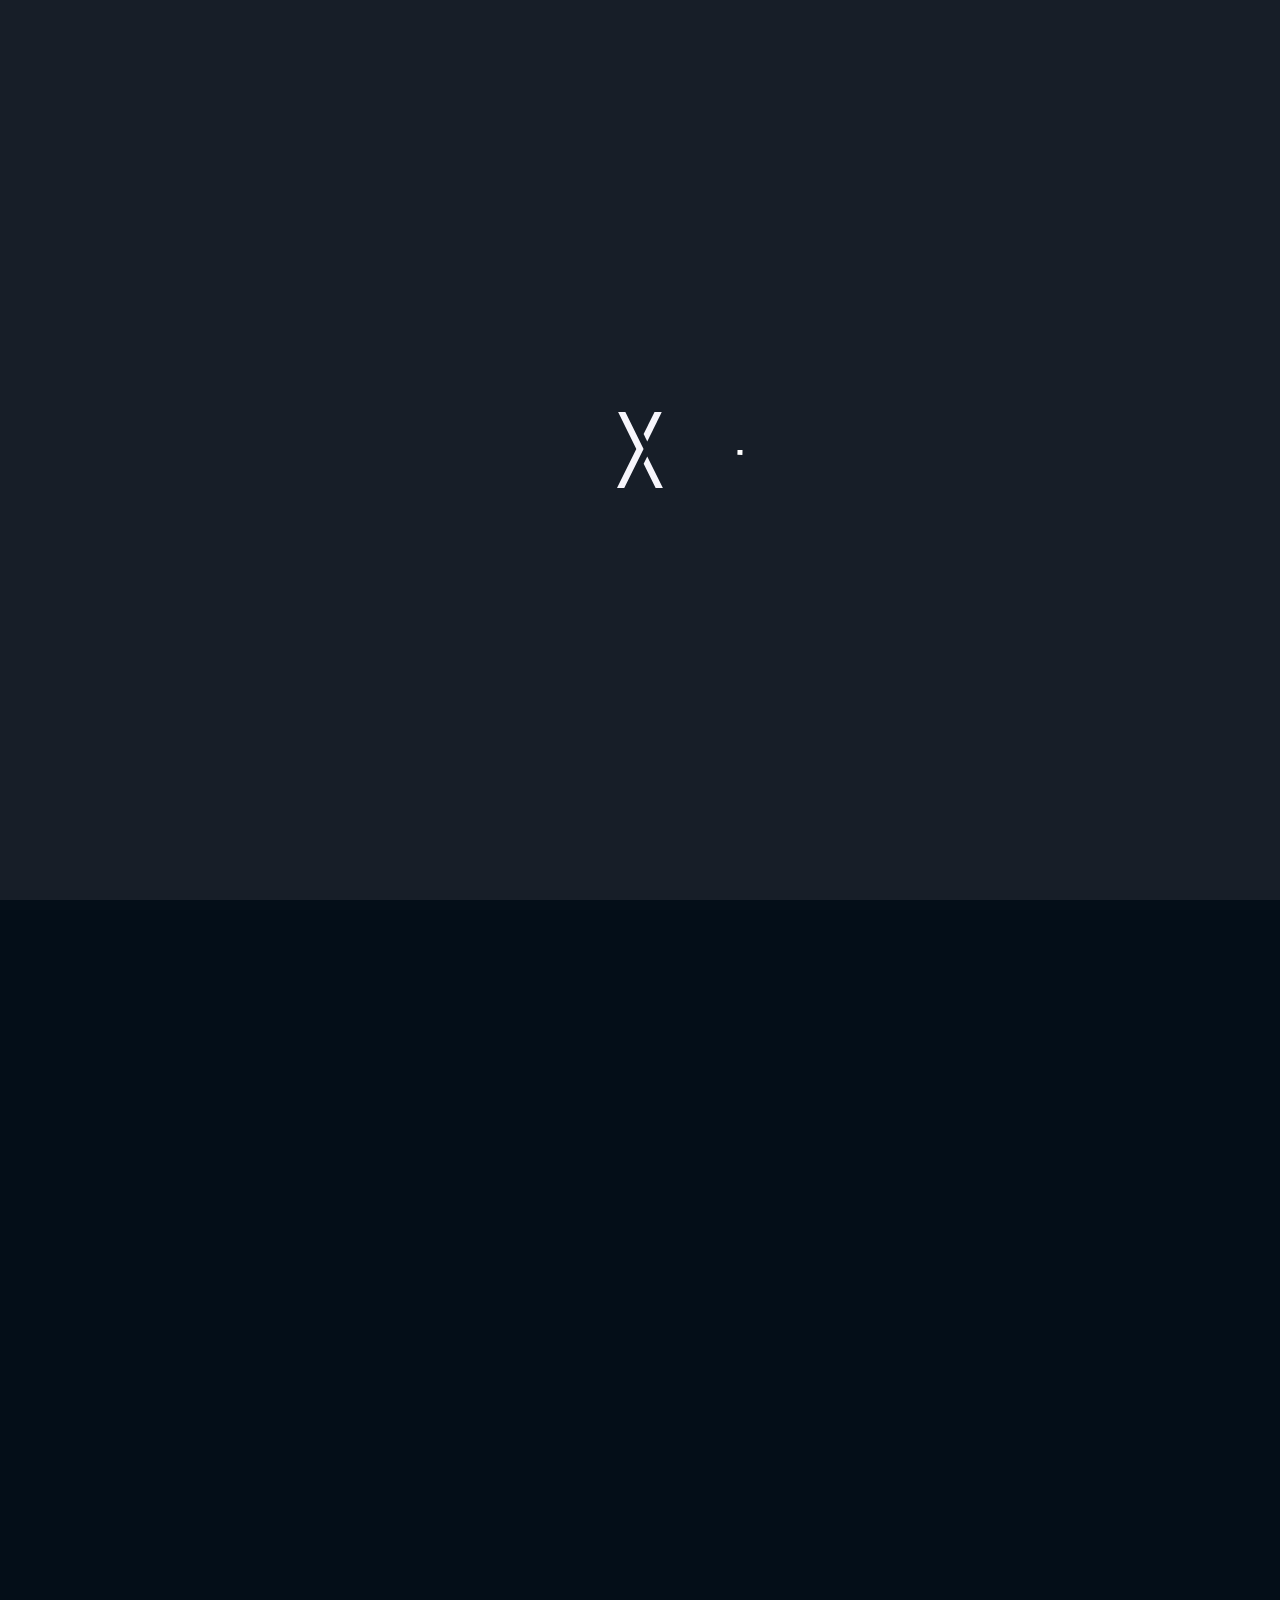
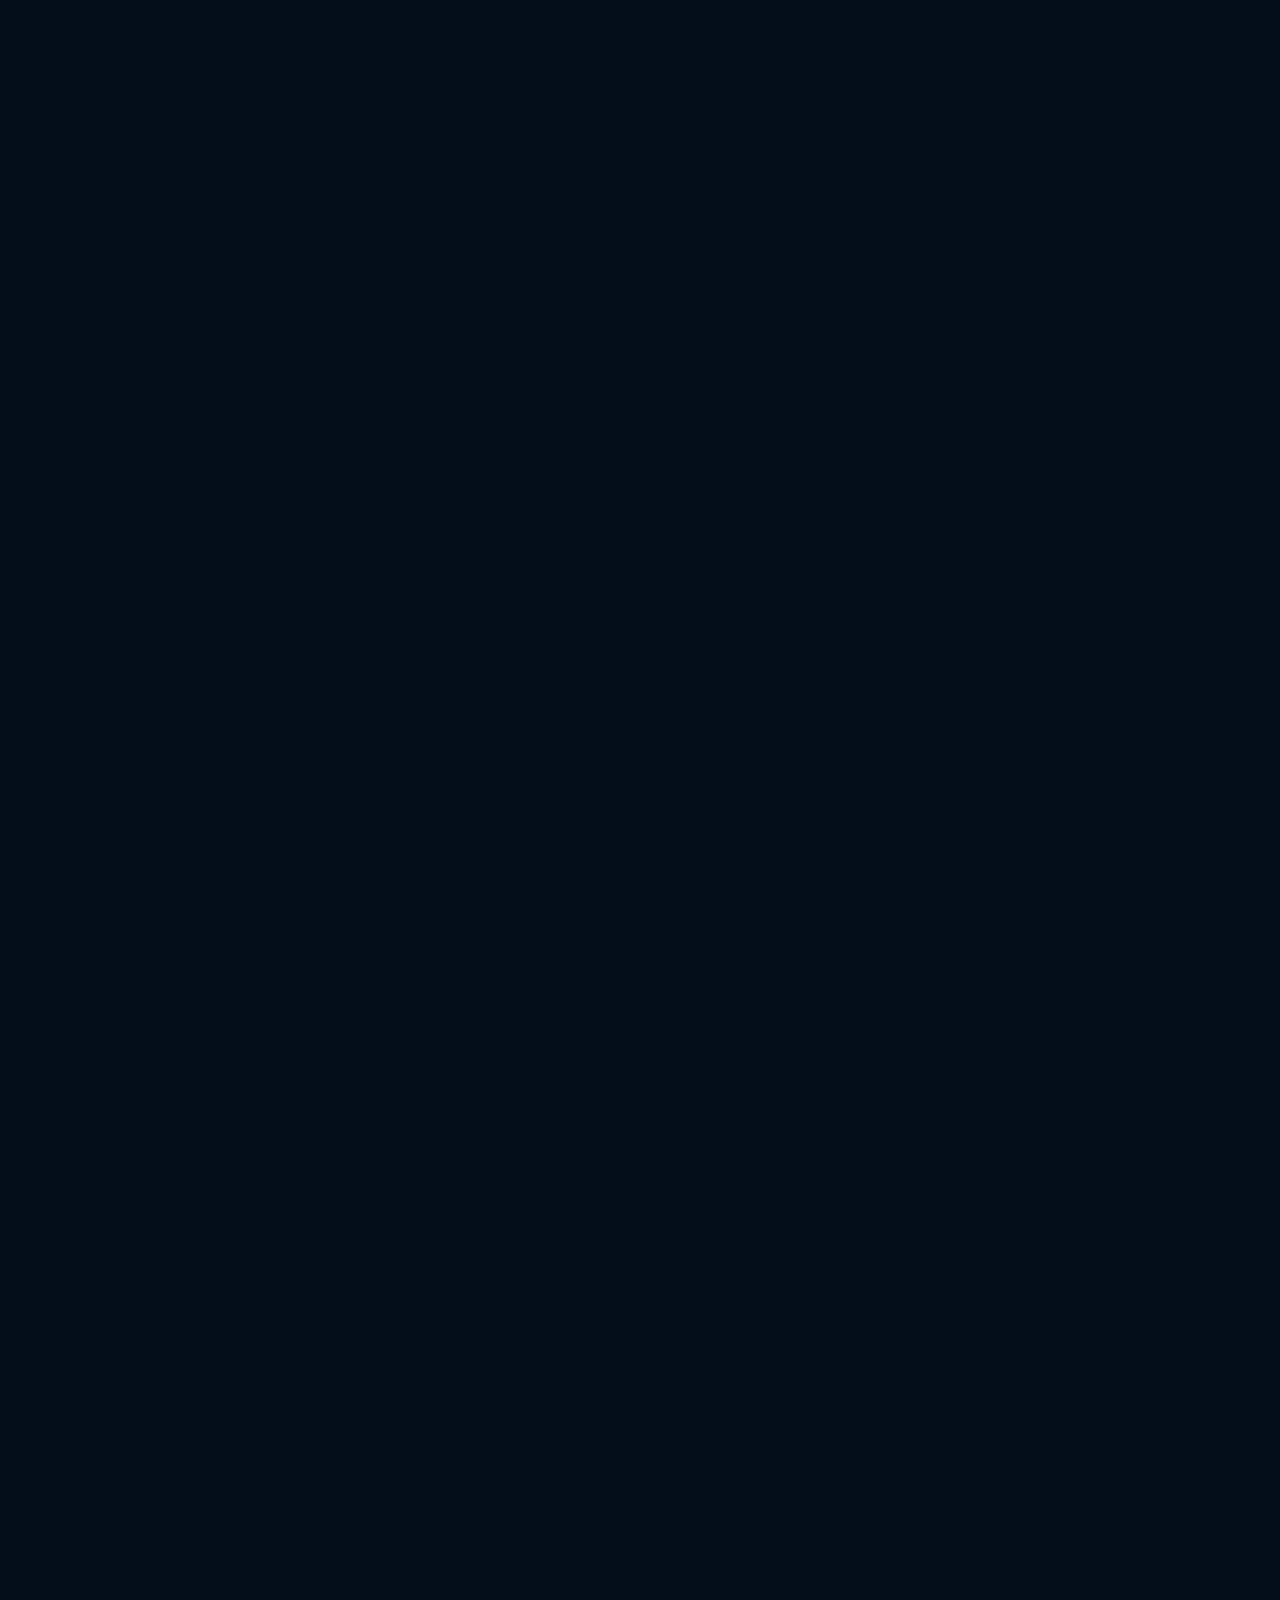
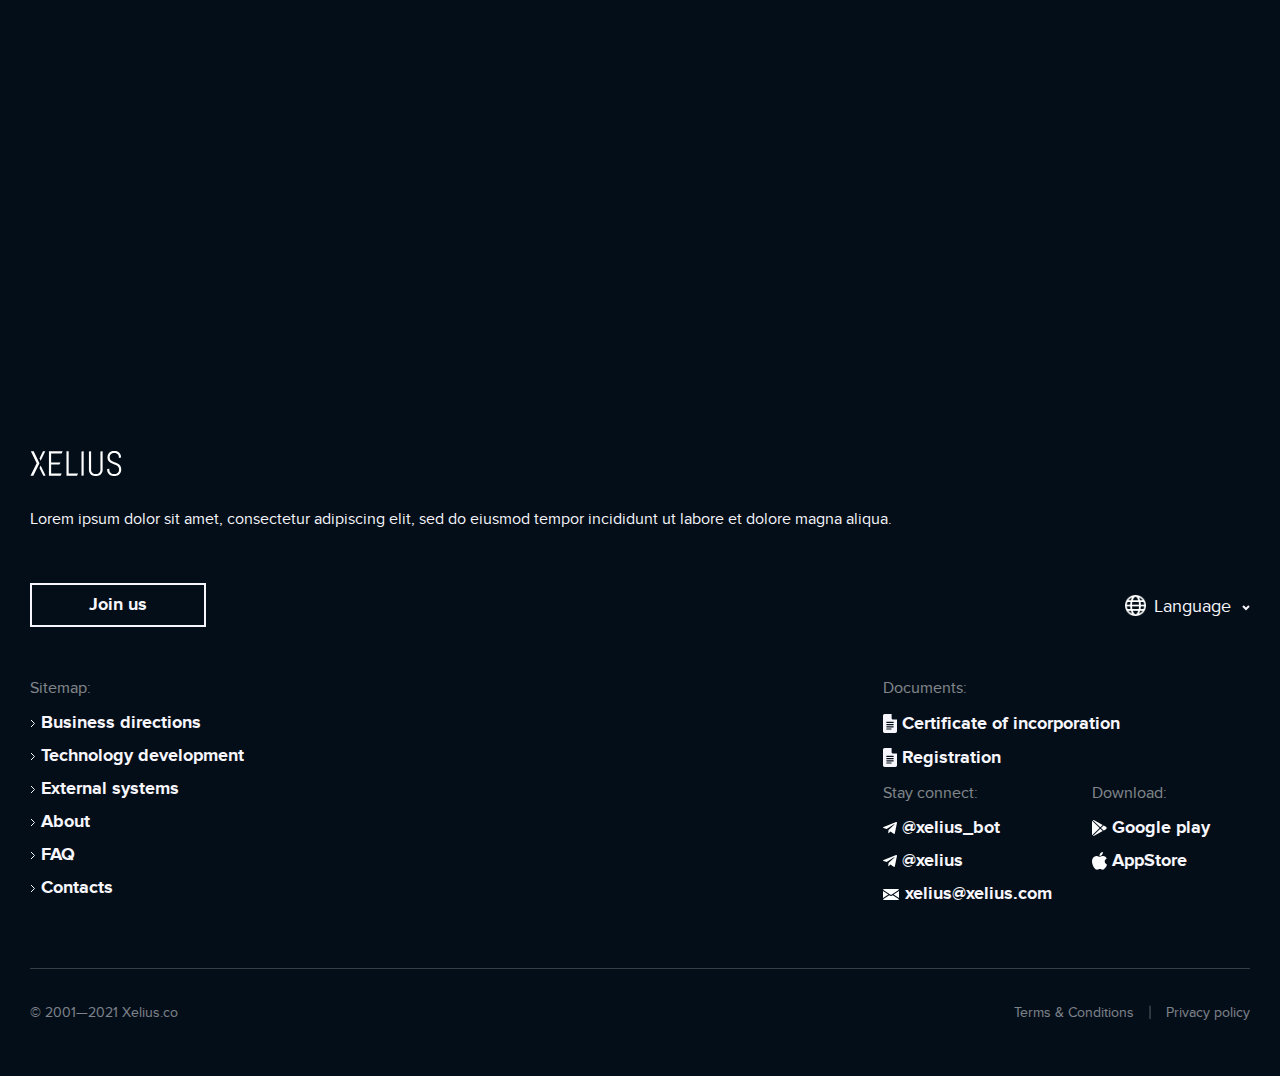
<file: index.html>
<!DOCTYPE html>
<html lang="ru">
<head>
	<meta charset="utf-8">
	<title>xelius</title>
    
    <link rel="stylesheet" type="text/css" href="css/swiper.min.css">
    <meta name="viewport" content="width=device-width, initial-scale=1.0" />
    <meta name="viewport" content="width=device-width, initial-scale=1.0, maximum-scale=1.0, user-scalable=no"> 
    <meta name="format-detection" content="telephone=no">

    <link rel="stylesheet" type="text/css" href="css/bootstrap.min.css">
    <link rel="stylesheet" type="text/css" href="css/bootstrap-select.min.css">
    <link rel="stylesheet" type="text/css" href="css/fonts.css" />
    <link rel="stylesheet" type="text/css" href="css/style.css" /> 
    
    <link rel="icon" href="img/favicon.png" type="image/x-icon">
	<link rel="shortcut icon" href="img/favicon.png" type="image/x-icon">
    
    <script src="js/jquery.js"></script>
    <script src="js/bootstrap.min.js"></script>
    <script src="js/bootstrap-select.min.js"></script>
    
    <script src="js/aos.js"></script>  
    <link rel="stylesheet" type="text/css" href="css/aos.css" />
    
    <script src="js/swiper.min.js"></script> 
    
</head>
	<body>
        <div id="preloader" class="preloader">
			<div class="loader">
				<svg class="circular" viewBox="25 25 50 50">
                    <circle class="path" cx="50" cy="50" r="20" fill="none" stroke-width="1" stroke-miterlimit="10"></circle>
                </svg>
                <div class="logo-img"><img src="img/loader-logo.svg" alt=""/></div>
            </div>
        </div><!--/preloader-->
        
        <div id="page">
            <div class="main">
                <header class="page__header">
                    <div class="container">
                    	<div class="flex flex_j_space-between">
                        	<a href="#" class="logo-site"><img src="img/logo.svg" alt=""/></a>
                            <nav class="header__menu menu">
                            	<div class="trigger-menu">
                                    <div class="hamburger-menu">
                                        <div class="hamburger-menu__bar"></div>
                                        <div class="hamburger-menu__bar"></div>
                                        <div class="hamburger-menu__bar"></div>
                                    </div>
                                </div>
                                <ul class="menu__list">
                                	<li class="menu__item"><a href="#" class="menu__link">Business directions</a></li>
                                    <li class="menu__item"><a href="#" class="menu__link">Technology development</a></li>
                                    <li class="menu__item"><a href="#" class="menu__link">External systems</a></li>
                                    <li class="menu__item"><a href="#" class="menu__link">About</a></li>
                                    <li class="menu__item"><a href="#" class="menu__link">Contacts</a></li>
                                </ul>
                            </nav>
                            <div class="header__btn">
                            	<a href="#" class="btn">Join us</a>
                            </div>
                        </div>
                    </div><!-- .container -->
                </header>
                
                <div class="wrap">
                    <section class="screen-section space-program">
                        <div class="container block-center">
                            <div class="text">
                            	<div class="section-title">
                                	<p class="p-tit">INVEST IN FUTURE</p>
                                    <h2>Space <br/>program.</h2>
                                    <a href="#" class="a-link">Join us</a>
                                </div>
                            </div>
                        </div><!-- .container -->
                    </section>
                    <section class="screen-section external-systems">
                        <div class="container block-center">
                            <div class="text">
                            	<div class="section-title">
                                    <h2 data-aos="fade-up">External <br/> systems</h2>
                                    <p data-aos="fade-up" data-aos-delay="200">Development of a heavy eco-fueled launch vehicle with a reusable habitable part outside the near-earth space</p>
                                    <a href="#" class="a-link" data-aos="fade-up" data-aos-delay="400">Learn more</a>
                                </div>
                            </div>
                        </div><!-- .container -->
                    </section>
                    <section class="screen-section business-directions">
                        <div class="container block-center">
                            <div class="text">
                            	<div class="section-title">
                                    <h2 data-aos="fade-up">Business<br/> directions</h2>
                                    <p data-aos="fade-up" data-aos-delay="200">Lorem ipsum dolor sit amet, consectetur adipiscing elit, sed do eiusmod tempor incididunt ut labore et dolore magna aliqua.</p>
                                    <a href="#" class="a-link" data-aos="fade-up" data-aos-delay="300">Invest now</a>
                                </div>
                            </div>
                        </div><!-- .container -->
                    </section>
                    <section class="screen-section technology-development">
                        <div class="container block-center">
                            <div class="text">
                            	<div class="section-title">
                                    <h2 data-aos="fade-up">Technology<br/> development</h2>
                                    <p data-aos="fade-up" data-aos-delay="200">Lorem ipsum dolor sit amet, consectetur adipiscing elit, sed do eiusmod tempor incididunt ut labore et dolore magna aliqua. Ut enim ad min.</p>
                                    <a href="#" class="a-link" data-aos="fade-up" data-aos-delay="400">Invest now</a>
                                </div>
                            </div>
                        </div><!-- .container -->
                    </section>
                </div>
            </div><!-- End .main --> 
            
            <footer class="footer page__footer">
                <div class="footer__main">
                    <div class="container">
                        <div class="row">
                        	<div class="col-description">
                            	<a href="#" class="logo-site"><img src="img/logo.svg" alt=""/></a>
                                <p>Lorem ipsum dolor sit amet, consectetur adipiscing elit, sed do eiusmod tempor incididunt ut labore et dolore magna aliqua. </p>
                                <div class="flex flex_j_space-between">
                                	<a href="#" class="btn">Join us</a>
                                    <div class="language">
                                        <div class="img"><img src="img/ico/language.png" alt=""/></div>
                                        <div class="form-select">
                                            <select class="selectpicker" title="Language">
                                                <option>Ru</option>
                                                <option>En</option>
                                            </select>
                                        </div>
                                    </div>
                                </div>
                            </div>
                            <div class="row col-nav">
                            	<div class="col">
                                	<div class="tit">Sitemap:</div>
                                    <nav class="footer__nav nav">
                                        <ul class="nav__list">
                                        	<li class="nav__item"><a href="#" class="nav__link"><img src="img/ico/arrow-right.svg" alt=""/>Business directions</a></li>
                                            <li class="nav__item"><a href="#" class="nav__link"><img src="img/ico/arrow-right.svg" alt=""/>Technology development</a></li>
                                            <li class="nav__item"><a href="#" class="nav__link"><img src="img/ico/arrow-right.svg" alt=""/>External systems</a></li>
                                            <li class="nav__item"><a href="#" class="nav__link"><img src="img/ico/arrow-right.svg" alt=""/>About</a></li>
                                            <li class="nav__item"><a href="#" class="nav__link"><img src="img/ico/arrow-right.svg" alt=""/>FAQ</a></li>
                                            <li class="nav__item"><a href="#" class="nav__link"><img src="img/ico/arrow-right.svg" alt=""/>Contacts</a></li>
                                        </ul>
                                    </nav>
                                </div>
                                <div class="col">
                                	<div class="tit">Documents:</div>
                                    <nav class="footer__nav nav">
                                        <ul class="nav__list">
                                        	<li class="nav__item"><a href="#" class="nav__link"><img src="img/ico/doc.svg" alt=""/>Certificate of incorporation</a></li>
                                            <li class="nav__item"><a href="#" class="nav__link"><img src="img/ico/doc.svg" alt=""/>Registration</a></li>
                                        </ul>
                                    </nav>
                                    <div class="row">
                                    	<div class="col">
                                        	<div class="tit">Stay connect:</div>
                                            <nav class="footer__nav nav">
                                                <ul class="nav__list">
                                                    <li class="nav__item"><a href="#" class="nav__link"><img src="img/ico/telegramm.svg" alt=""/>@xelius_bot</a></li>
                                                    <li class="nav__item"><a href="#" class="nav__link"><img src="img/ico/telegramm.svg" alt=""/>@xelius</a></li>
                                                    <li class="nav__item"><a href="mailto:xelius@xelius.com" class="nav__link"><img src="img/ico/mail.svg" alt=""/>xelius@xelius.com</a></li>
                                                </ul>
                                            </nav>
                                        </div>
                                        <div class="col">
                                        	<div class="tit">Download:</div>
                                            <nav class="footer__nav nav">
                                                <ul class="nav__list">
                                                    <li class="nav__item"><a href="#" class="nav__link"><img src="img/ico/google-play.svg" alt=""/>Google play</a></li>
                                                    <li class="nav__item"><a href="#" class="nav__link"><img src="img/ico/app-store.svg" alt=""/>AppStore</a></li>
                                                </ul>
                                            </nav>
                                        </div>
                                    </div>
                                </div>
                            </div>
                        </div>
                    </div><!-- .container -->
                </div>
                <div class="footer__bottom container">
                    <div class="flex flex_j_space-between">
                        <div class="copyright">© 2001—2021 Xelius.co</div>
                        <ul class="policy">
                            <li class="policy__item"><a href="#" class="policy__link">Terms & Conditions</a></li>
                            <li class="policy__item line">
                                <svg width="2" height="15" viewBox="0 0 2 15" fill="none" xmlns="http://www.w3.org/2000/svg">
                                    <path opacity="0.3" d="M1.625 14.1094H0.460938V0.625H1.625V14.1094Z" fill="#F7F8FA"/>
                                </svg>
                            </li>
                            <li class="policy__item"><a href="#" class="policy__link">Privacy policy</a></li>
                        </ul>
                    </div>
                </div>
            </footer>
        
        </div><!-- End .page -->
		
		<script src="js/main.js"></script>
	</body>
</html>
</file>
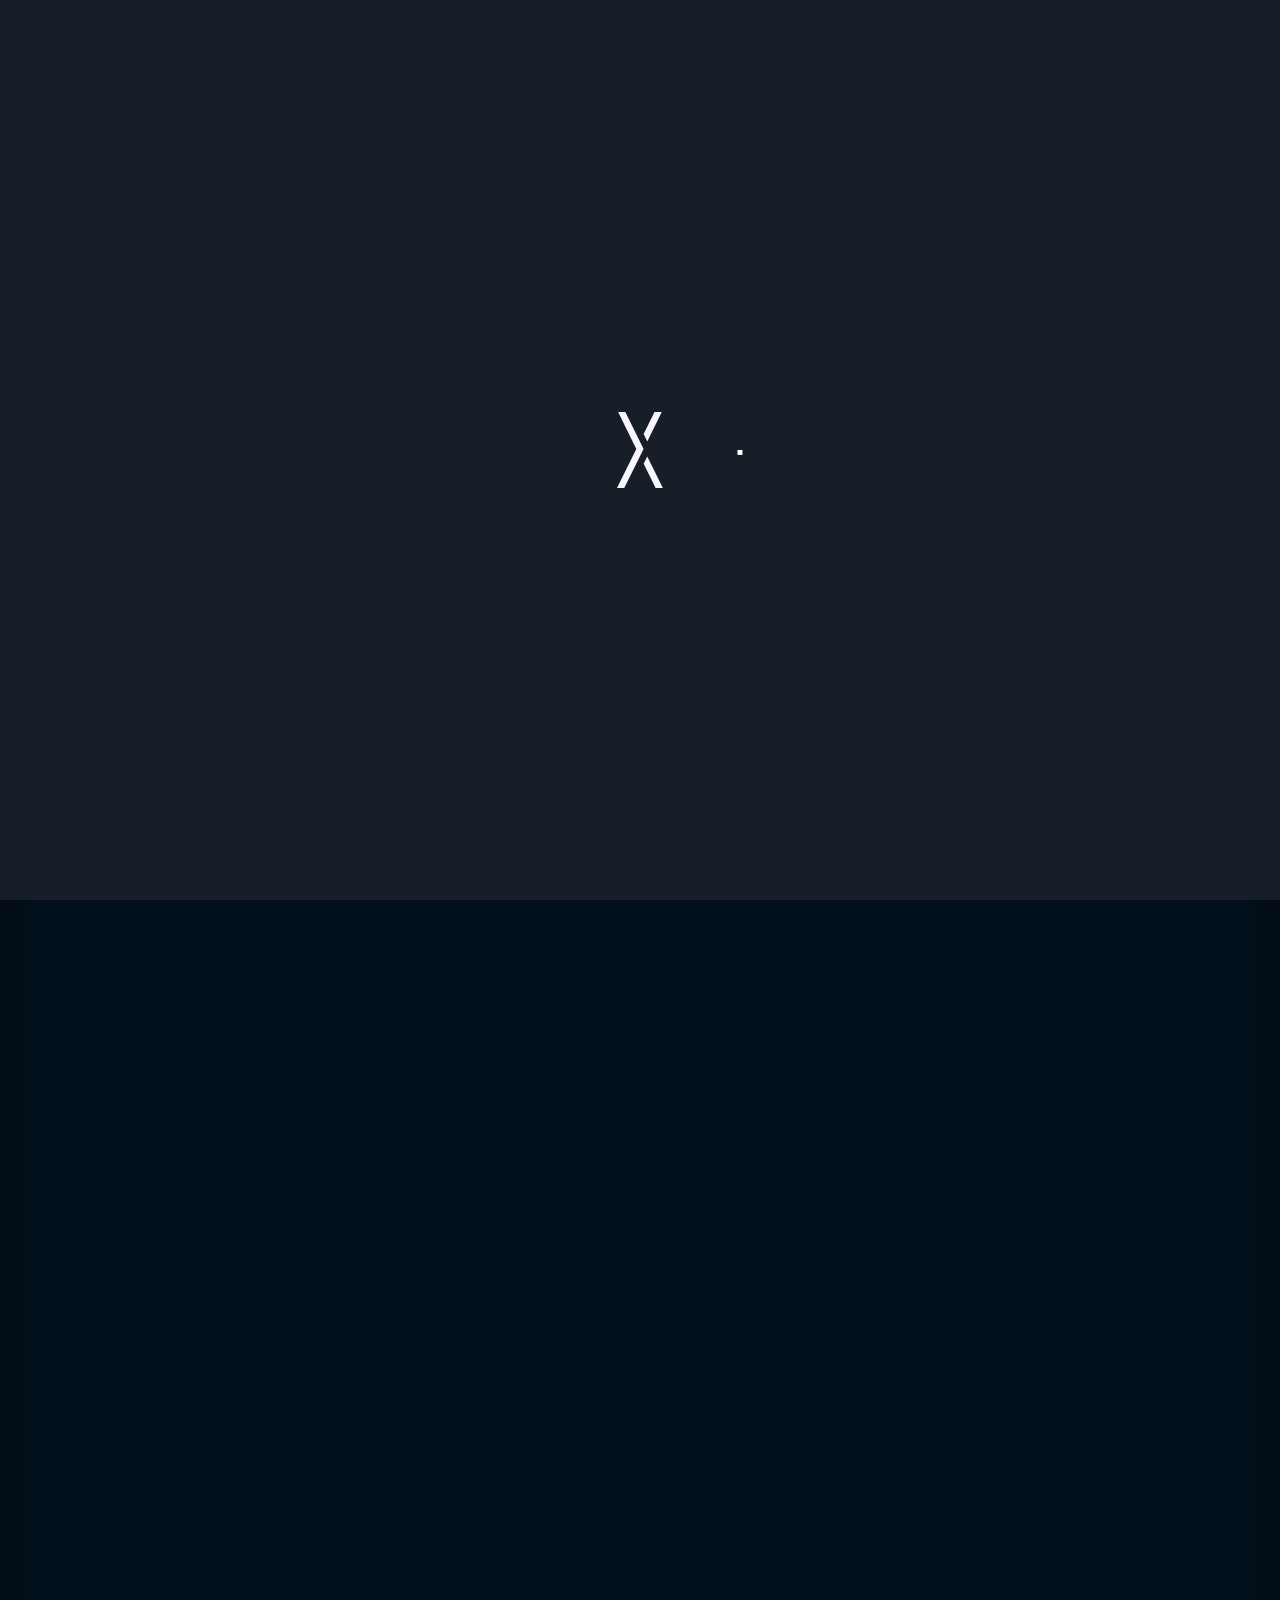
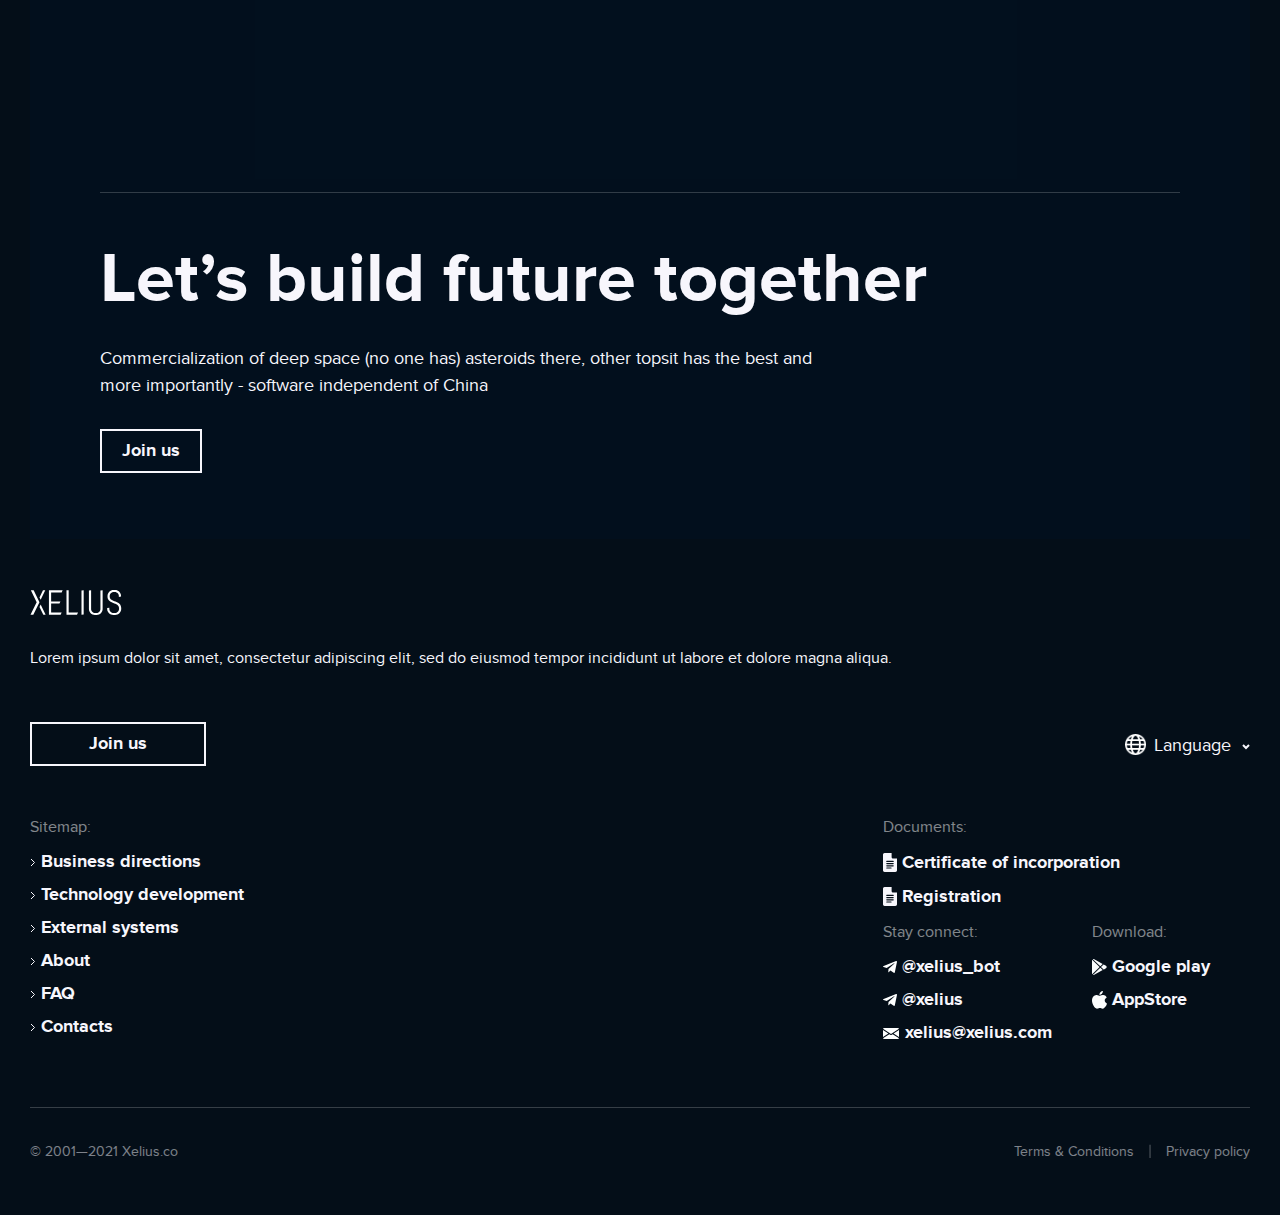
<file: about.html>
<!DOCTYPE html>
<html lang="ru">
<head>
	<meta charset="utf-8">
	<title>xelius</title>
    
    <link rel="stylesheet" type="text/css" href="css/swiper.min.css">
    <meta name="viewport" content="width=device-width, initial-scale=1.0" />
    <meta name="viewport" content="width=device-width, initial-scale=1.0, maximum-scale=1.0, user-scalable=no"> 
    <meta name="format-detection" content="telephone=no">

    <link rel="stylesheet" type="text/css" href="css/bootstrap.min.css">
    <link rel="stylesheet" type="text/css" href="css/bootstrap-select.min.css">
    <link rel="stylesheet" type="text/css" href="css/fonts.css" />
    <link rel="stylesheet" type="text/css" href="css/style.css" /> 
    
    <link rel="icon" href="img/favicon.png" type="image/x-icon">
	<link rel="shortcut icon" href="img/favicon.png" type="image/x-icon">
    
    <script src="js/jquery.js"></script>
    <script src="js/bootstrap.min.js"></script>
    <script src="js/bootstrap-select.min.js"></script>
    
    <script src="js/aos.js"></script>  
    <link rel="stylesheet" type="text/css" href="css/aos.css" /> 
    
    <script src="js/swiper.min.js"></script>
    
</head>
	<body>
        <div id="preloader" class="preloader">
			<div class="loader">
				<svg class="circular" viewBox="25 25 50 50">
                    <circle class="path" cx="50" cy="50" r="20" fill="none" stroke-width="1" stroke-miterlimit="10"></circle>
                </svg>
                <div class="logo-img"><img src="img/loader-logo.svg" alt=""/></div>
            </div>
        </div><!--/preloader-->
        
        <div id="page">
            <div class="main">
                <header class="page__header">
                    <div class="container">
                    	<div class="flex flex_j_space-between">
                        	<a href="#" class="logo-site"><img src="img/logo.svg" alt=""/></a>
                            <nav class="header__menu menu">
                            	<div class="trigger-menu">
                                    <div class="hamburger-menu">
                                        <div class="hamburger-menu__bar"></div>
                                        <div class="hamburger-menu__bar"></div>
                                        <div class="hamburger-menu__bar"></div>
                                    </div>
                                </div>
                                <ul class="menu__list">
                                	<li class="menu__item"><a href="#" class="menu__link">Business directions</a></li>
                                    <li class="menu__item"><a href="#" class="menu__link">Technology development</a></li>
                                    <li class="menu__item"><a href="#" class="menu__link">External systems</a></li>
                                    <li class="menu__item"><a href="#" class="menu__link">About</a></li>
                                    <li class="menu__item"><a href="#" class="menu__link">Contacts</a></li>
                                </ul>
                            </nav>
                            <div class="header__btn">
                            	<a href="#" class="btn">Join us</a>
                            </div>
                        </div>
                    </div><!-- .container -->
                </header>
                
                <div class="wrap">
                    <section class="first-screen screen-section inside-page text-page">
                        <div class="container block-center">
                            <div class="text">
                            	<div class="section-title text-center">
                                	<p class="p-tit">Know more</p>
                                    <h2>About us</h2>
                                </div>
                            </div>
                        </div><!-- .container -->
                    </section>
                    
                    <section class="direction-description section-text container">
                        <div class="section-title" data-aos="fade-up" data-aos-once="true">
                            <h2>Deep space<br/> commercialisation</h2>
                            <div class="row row-40 flex_a_flex-start mb-115">
                                <div class="col-50 aos-init aos-animate" data-aos="fade-up" data-aos-delay="200" data-aos-once="true">
                                    <p>Commercialization of deep space (no one has) asteroids there, other topsit has the best and more importantly - software independent of China, the USA and the Russian Federation, capable of working with Artificial Intelligence (AI) and augmented reality elements.</p>
                                </div>
                                <div class="col-50 aos-init aos-animate" data-aos="fade-up" data-aos-delay="200" data-aos-once="true">
                                    <p>Commercialization of deep space (no one has) asteroids there, other topsit has the best and more importantly - software independent of China, the USA and the Russian Federation, capable of working with Artificial Intelligence (AI) and augmented reality elements.</p>
                                </div>
                            </div>
                        </div>
                        <div class="row row-40 row-reverse">
                            <div class="col-50" data-aos="fade-right" data-aos-once="true">
                                <h3>Deep space commercialisation</h3>
                                <p>Commercialization of deep space (no one has) asteroids there, other topsit has the best and more importantly - software independent of China, the USA and the Russian Federation, capable of working with Artificial Intelligence (AI) and augmented reality elements.</p>
                            </div>
                            <div class="col-50" data-aos="fade-left" data-aos-once="true">
                                <div class="img"><img src="img/9.png" alt=""/></div>
                            </div>
                        </div><!-- .row -->
                        
                        <div class="row row-40">
                            <div class="col-50" data-aos="fade-right" data-aos-once="true">
                                <h3>Deep space commercialisation</h3>
                                <p>Commercialization of deep space (no one has) asteroids there, other topsit has the best and more importantly - software independent of China, the USA and the Russian Federation, capable of working with Artificial Intelligence (AI) and augmented reality elements.</p>
                            </div>
                            <div class="col-50" data-aos="fade-left" data-aos-once="true">
                                <div class="img"><img src="img/10.jpg" alt=""/></div>
                            </div>
                        </div><!-- .row -->
                        <hr class="hr"/>
                        <div class="section-text__footer">
                            <h2>Let’s build future together</h2>
                            <p>Commercialization of deep space (no one has) asteroids there, other topsit has the best and<br/> more importantly - software independent of China</p>
                            <a href="#" class="btn">Join us</a>
                        </div>
                    </section>
                </div>
            </div><!-- End .main --> 
            
            <footer class="footer page__footer">
                <div class="footer__main">
                    <div class="container">
                        <div class="row">
                        	<div class="col-description">
                            	<a href="#" class="logo-site"><img src="img/logo.svg" alt=""/></a>
                                <p>Lorem ipsum dolor sit amet, consectetur adipiscing elit, sed do eiusmod tempor incididunt ut labore et dolore magna aliqua. </p>
                                <div class="flex flex_j_space-between">
                                	<a href="#" class="btn">Join us</a>
                                    <div class="language">
                                        <div class="img"><img src="img/ico/language.png" alt=""/></div>
                                        <div class="form-select">
                                            <select class="selectpicker" title="Language">
                                                <option>Ru</option>
                                                <option>En</option>
                                            </select>
                                        </div>
                                    </div>
                                </div>
                            </div>
                            <div class="row col-nav">
                            	<div class="col">
                                	<div class="tit">Sitemap:</div>
                                    <nav class="footer__nav nav">
                                        <ul class="nav__list">
                                        	<li class="nav__item"><a href="#" class="nav__link"><img src="img/ico/arrow-right.svg" alt=""/>Business directions</a></li>
                                            <li class="nav__item"><a href="#" class="nav__link"><img src="img/ico/arrow-right.svg" alt=""/>Technology development</a></li>
                                            <li class="nav__item"><a href="#" class="nav__link"><img src="img/ico/arrow-right.svg" alt=""/>External systems</a></li>
                                            <li class="nav__item"><a href="#" class="nav__link"><img src="img/ico/arrow-right.svg" alt=""/>About</a></li>
                                            <li class="nav__item"><a href="#" class="nav__link"><img src="img/ico/arrow-right.svg" alt=""/>FAQ</a></li>
                                            <li class="nav__item"><a href="#" class="nav__link"><img src="img/ico/arrow-right.svg" alt=""/>Contacts</a></li>
                                        </ul>
                                    </nav>
                                </div>
                                <div class="col">
                                	<div class="tit">Documents:</div>
                                    <nav class="footer__nav nav">
                                        <ul class="nav__list">
                                        	<li class="nav__item"><a href="#" class="nav__link"><img src="img/ico/doc.svg" alt=""/>Certificate of incorporation</a></li>
                                            <li class="nav__item"><a href="#" class="nav__link"><img src="img/ico/doc.svg" alt=""/>Registration</a></li>
                                        </ul>
                                    </nav>
                                    <div class="row">
                                    	<div class="col">
                                        	<div class="tit">Stay connect:</div>
                                            <nav class="footer__nav nav">
                                                <ul class="nav__list">
                                                    <li class="nav__item"><a href="#" class="nav__link"><img src="img/ico/telegramm.svg" alt=""/>@xelius_bot</a></li>
                                                    <li class="nav__item"><a href="#" class="nav__link"><img src="img/ico/telegramm.svg" alt=""/>@xelius</a></li>
                                                    <li class="nav__item"><a href="mailto:xelius@xelius.com" class="nav__link"><img src="img/ico/mail.svg" alt=""/>xelius@xelius.com</a></li>
                                                </ul>
                                            </nav>
                                        </div>
                                        <div class="col">
                                        	<div class="tit">Download:</div>
                                            <nav class="footer__nav nav">
                                                <ul class="nav__list">
                                                    <li class="nav__item"><a href="#" class="nav__link"><img src="img/ico/google-play.svg" alt=""/>Google play</a></li>
                                                    <li class="nav__item"><a href="#" class="nav__link"><img src="img/ico/app-store.svg" alt=""/>AppStore</a></li>
                                                </ul>
                                            </nav>
                                        </div>
                                    </div>
                                </div>
                            </div>
                        </div>
                    </div><!-- .container -->
                </div>
                <div class="footer__bottom container">
                    <div class="flex flex_j_space-between">
                        <div class="copyright">© 2001—2021 Xelius.co</div>
                        <ul class="policy">
                            <li class="policy__item"><a href="#" class="policy__link">Terms & Conditions</a></li>
                            <li class="policy__item line">
                                <svg width="2" height="15" viewBox="0 0 2 15" fill="none" xmlns="http://www.w3.org/2000/svg">
                                    <path opacity="0.3" d="M1.625 14.1094H0.460938V0.625H1.625V14.1094Z" fill="#F7F8FA"/>
                                </svg>
                            </li>
                            <li class="policy__item"><a href="#" class="policy__link">Privacy policy</a></li>
                        </ul>
                    </div>
                </div>
            </footer>
        
        </div><!-- End .page -->
		
		<script src="js/main.js"></script>
	</body>
</html>
</file>
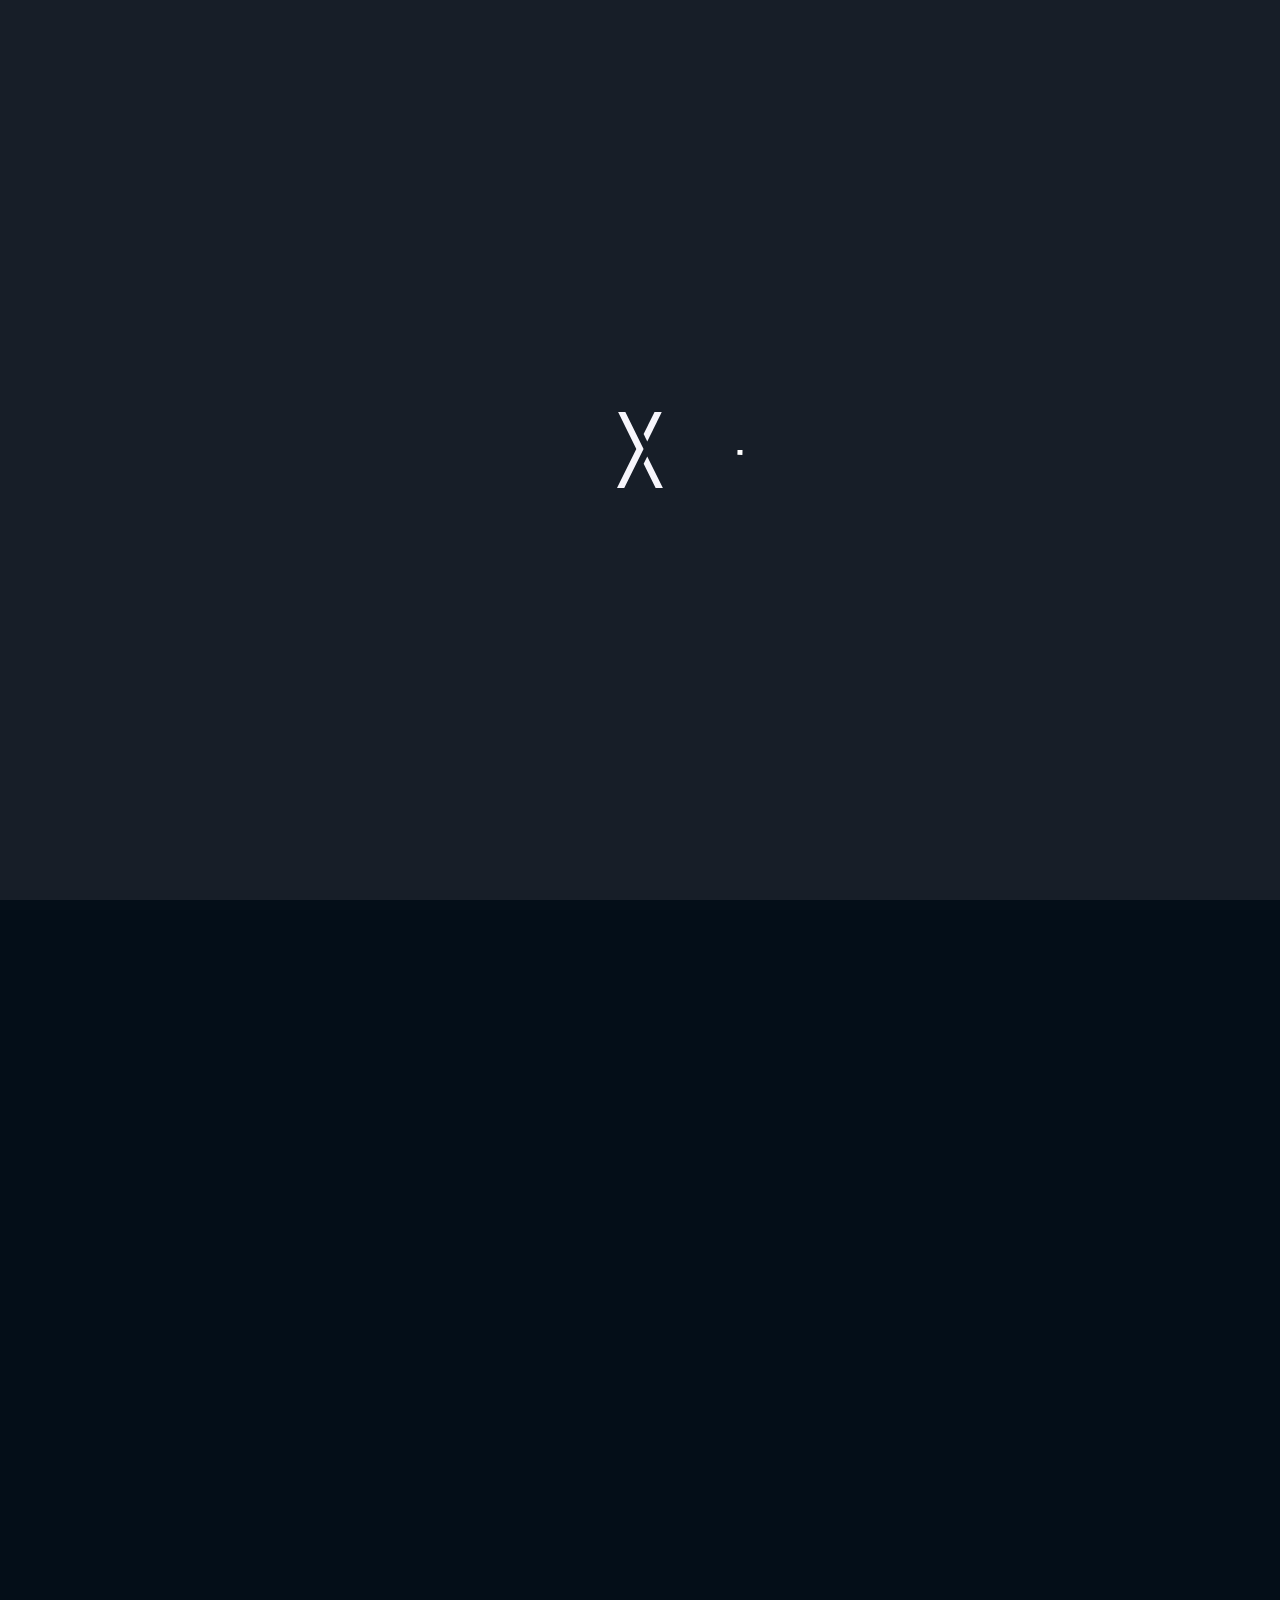
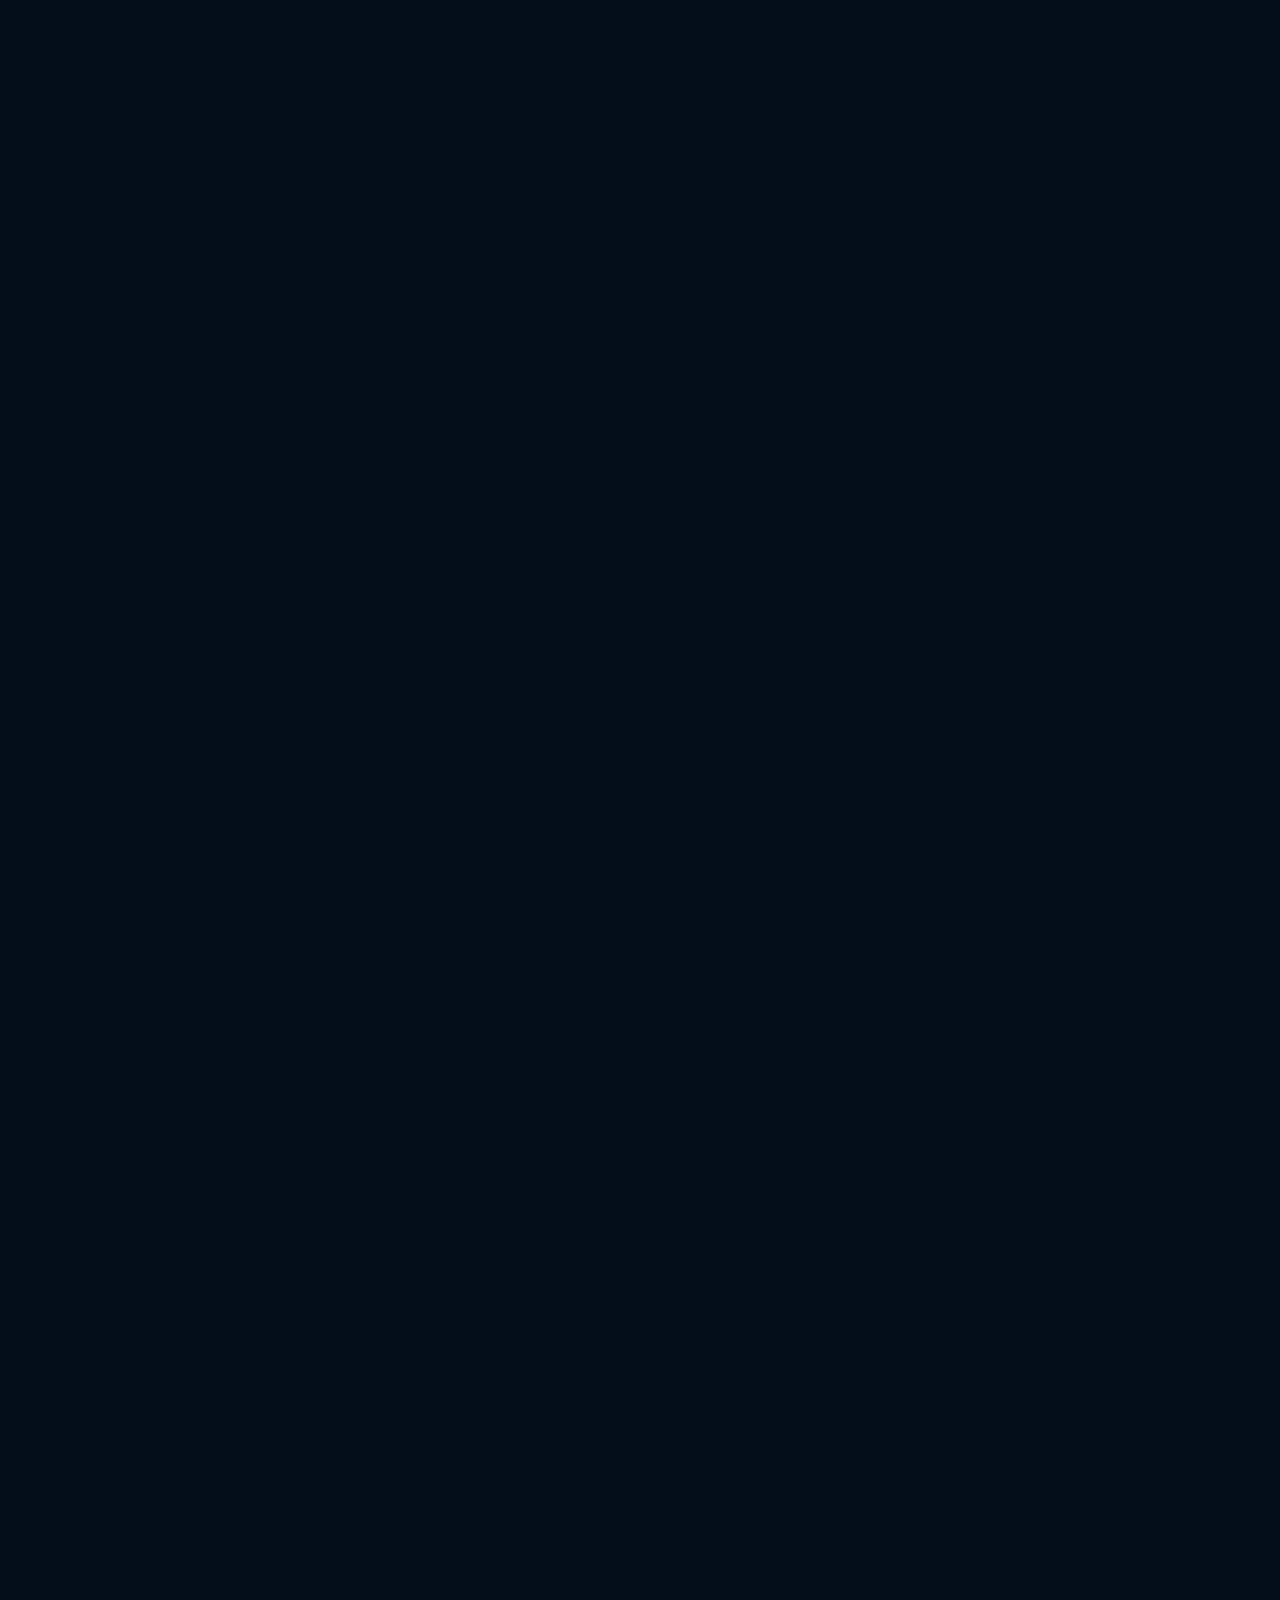
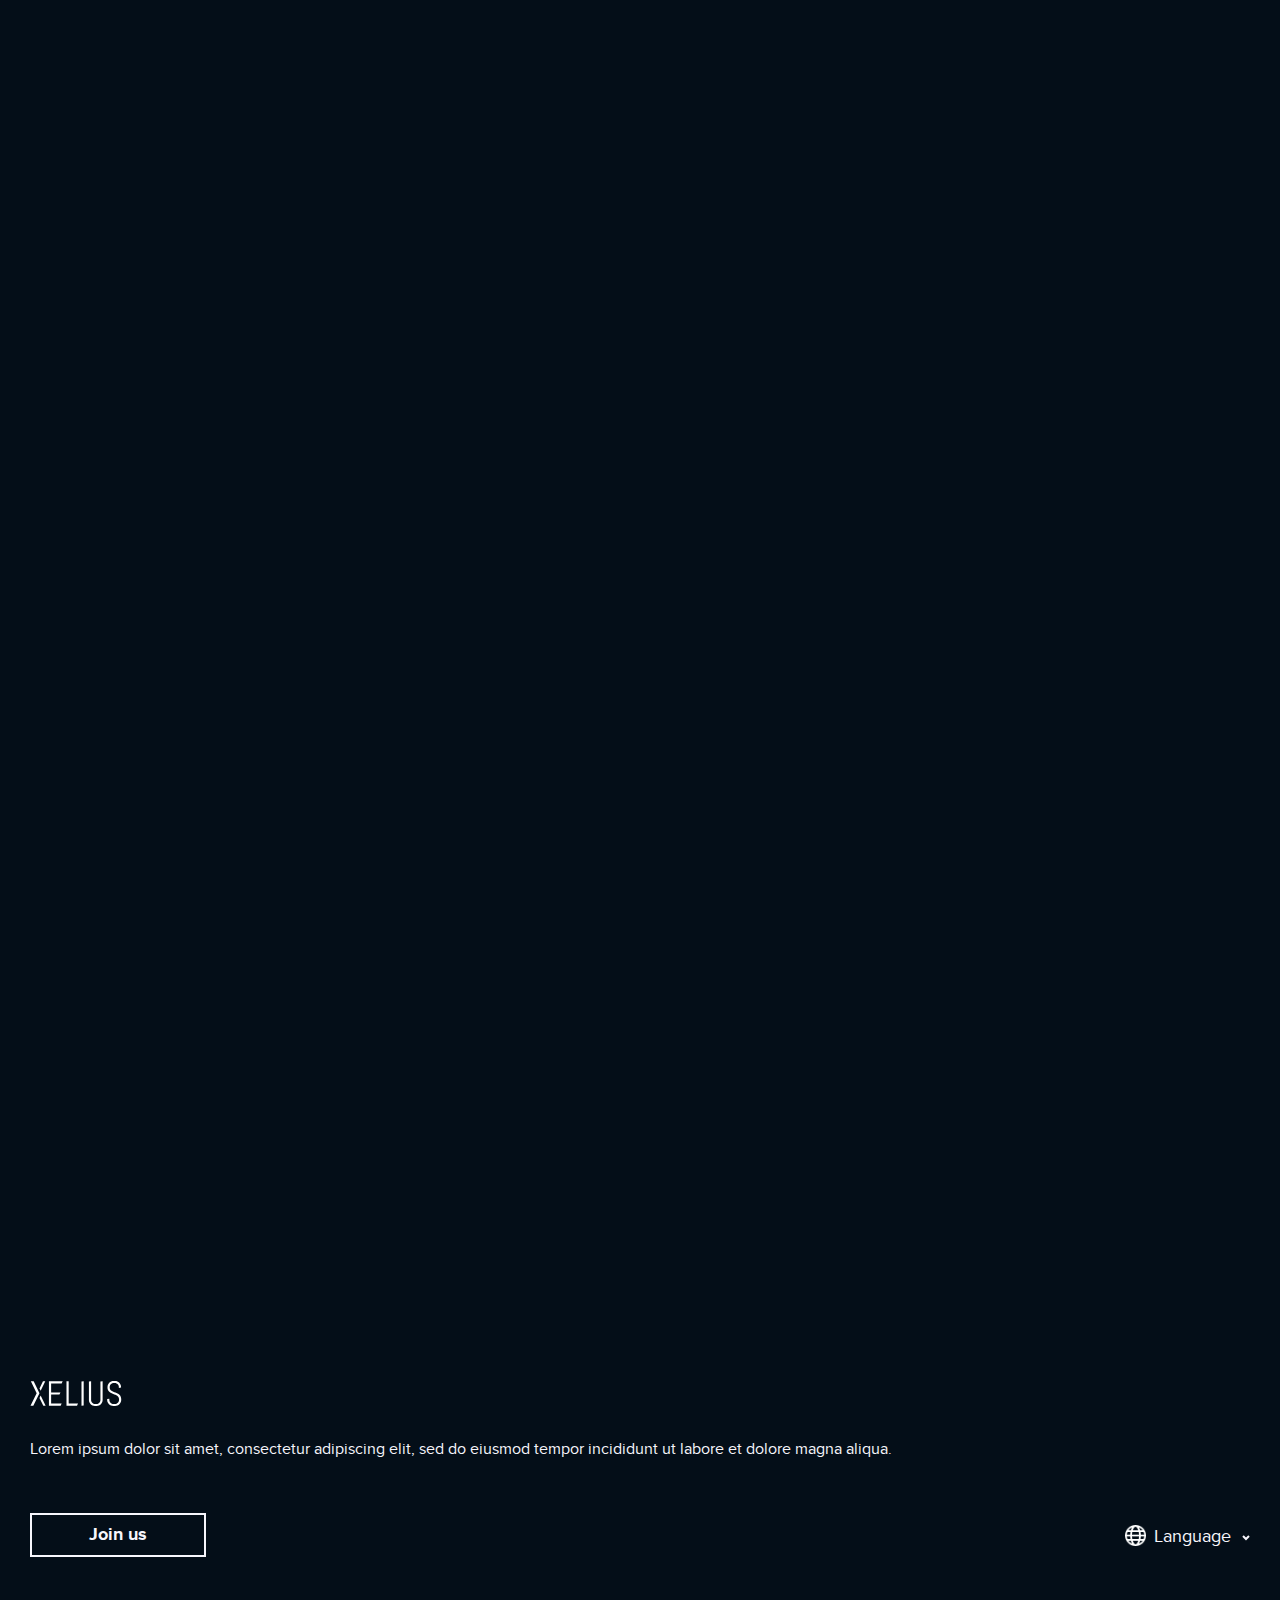
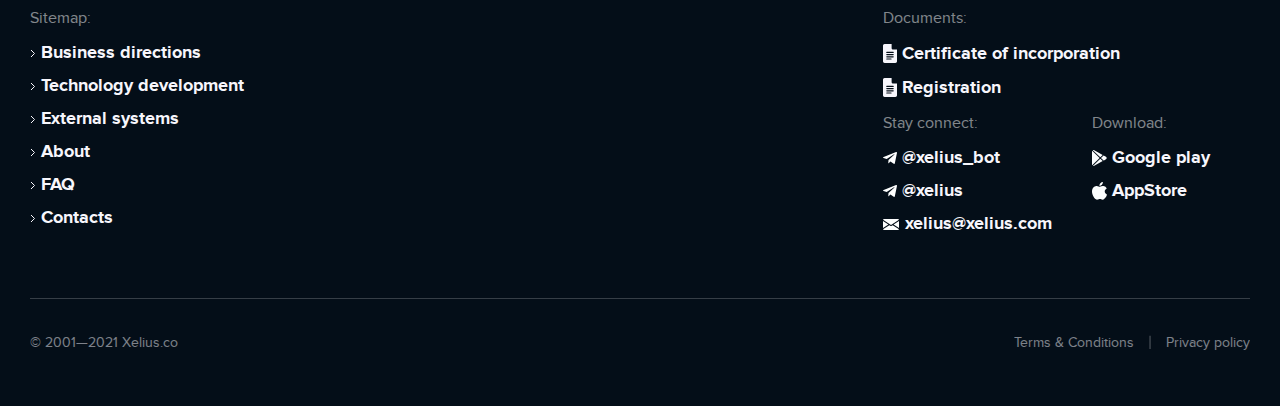
<file: business-directions.html>
<!DOCTYPE html>
<html lang="ru">
<head>
	<meta charset="utf-8">
	<title>xelius</title>
    
    <link rel="stylesheet" type="text/css" href="css/swiper.min.css">
    <meta name="viewport" content="width=device-width, initial-scale=1.0" />
    <meta name="viewport" content="width=device-width, initial-scale=1.0, maximum-scale=1.0, user-scalable=no"> 
    <meta name="format-detection" content="telephone=no">

    <link rel="stylesheet" type="text/css" href="css/bootstrap.min.css">
    <link rel="stylesheet" type="text/css" href="css/bootstrap-select.min.css">
    <link rel="stylesheet" type="text/css" href="css/fonts.css" />
    <link rel="stylesheet" type="text/css" href="css/style.css" /> 
    
    <link rel="icon" href="img/favicon.png" type="image/x-icon">
	<link rel="shortcut icon" href="img/favicon.png" type="image/x-icon">
    
    <script src="js/jquery.js"></script>
    <script src="js/bootstrap.min.js"></script>
    <script src="js/bootstrap-select.min.js"></script>
    
    <script src="js/aos.js"></script>  
    <link rel="stylesheet" type="text/css" href="css/aos.css" /> 
    
    <script src="js/swiper.min.js"></script>
    
</head>
	<body>
        <div id="preloader" class="preloader">
			<div class="loader">
				<svg class="circular" viewBox="25 25 50 50">
                    <circle class="path" cx="50" cy="50" r="20" fill="none" stroke-width="1" stroke-miterlimit="10"></circle>
                </svg>
                <div class="logo-img"><img src="img/loader-logo.svg" alt=""/></div>
            </div>
        </div><!--/preloader-->
        
        <div id="page">
            <div class="main">
                <header class="page__header">
                    <div class="container">
                    	<div class="flex flex_j_space-between">
                        	<a href="#" class="logo-site"><img src="img/logo.svg" alt=""/></a>
                            <nav class="header__menu menu">
                            	<div class="trigger-menu">
                                    <div class="hamburger-menu">
                                        <div class="hamburger-menu__bar"></div>
                                        <div class="hamburger-menu__bar"></div>
                                        <div class="hamburger-menu__bar"></div>
                                    </div>
                                </div>
                                <ul class="menu__list">
                                	<li class="menu__item"><a href="#" class="menu__link">Business directions</a></li>
                                    <li class="menu__item"><a href="#" class="menu__link">Technology development</a></li>
                                    <li class="menu__item"><a href="#" class="menu__link">External systems</a></li>
                                    <li class="menu__item"><a href="#" class="menu__link">About</a></li>
                                    <li class="menu__item"><a href="#" class="menu__link">Contacts</a></li>
                                </ul>
                            </nav>
                            <div class="header__btn">
                            	<a href="#" class="btn">Join us</a>
                            </div>
                        </div>
                    </div><!-- .container -->
                </header>
                
                <div class="wrap">
                    <section class="first-screen screen-section business-directions inside-page">
                        <div class="container block-center">
                            <div class="text">
                            	<div class="section-title text-center">
                                	<p class="p-tit">EXPLORE OUR</p>
                                    <h2>Business directions</h2>
                                </div>
                            </div>
                        </div><!-- .container -->
                    </section>
                    
                    <section class="direction-description business-directions-description">
                        <div class="container">
                            <div class="section-title section-title__hr" data-aos="fade-up" data-aos-once="true">
                            	<h2>Proprietary technologies</h2>
                            </div>
                            <div class="row row-40">
                            	<div class="col-50" data-aos="fade-right" data-aos-once="true">
                                	<h3>Jet ECO engines</h3>
                                    <p>Empty characters, but are in fact a different (unicode) character.  blank characters, invisible characters and whitespace characters. They look like a space, but are in fact a different (unicode) character. </p>
                                </div>
                                <div class="col-50" data-aos="fade-left" data-aos-once="true">
                                	<div class="img"><img src="img/3.png" alt=""/></div>
                                </div>
                            </div><!-- .row -->
                            
                            <div class="row row-40 row-reverse">
                            	<div class="col-50" data-aos="fade-left" data-aos-once="true">
                                	<h3>Nuclear engines</h3>
                                    <p>Empty characters, blank characters, invisible characters and whitespace characters. They look like a space, but are in fact a different (unicode) character.  Empty characters, blank characters, invisible characters and whitespace characters. </p>
                                </div>
                                <div class="col-50" data-aos="fade-right" data-aos-once="true">
                                	<div class="img"><img src="img/4.jpg" alt=""/></div>
                                </div>
                            </div><!-- .row -->
                            
                            <div class="row row-40">
                            	<div class="col-50" data-aos="fade-right" data-aos-once="true">
                                	<h3>Pulse detonation engines</h3>
                                    <p>Empty characters, blank characters, invisible characters and whitespace characters. They look like a space, but are in fact a different (unicode) character invisible characters and whitespace characters. They look like a space, but are in fact a different (unicode) character. </p>
                                </div>
                                <div class="col-50" data-aos="fade-left" data-aos-once="true">
                                	<div class="img"><img src="img/5.jpg" alt=""/></div>
                                </div>
                            </div><!-- .row -->
                        </div><!-- .container -->
                    </section>
                    <section class="screen-section early">
                        <div class="container block-center">
                            <div class="text">
                            	<div class="img rocket-2" data-aos="fade-down-right" data-aos-delay="100"><img src="img/bg/rocket-2.png" alt=""/></div>
                                <div class="img rocket-3" data-aos="fade-up-left" data-aos-delay="300"><img src="img/bg/rocket-3.png" alt=""/></div>
                                <div class="section-title">
                                    <h3 data-aos="fade-up">Early warning<br/> cataclysm systems </h3>
                                    <p data-aos="fade-up" data-aos-delay="200">Low-earth orbit nanosatellites and nanosensors for the creation of communication networks, early warning systems for natural disasters and systems for triggering hypersonic targets.</p>
                                </div>
                            </div>
                        </div><!-- .container -->
                    </section>
                    <section class="screen-section investment">
                        <div class="container block-center">
                            <div class="text">
                            	<div class="section-title">
                                    <h3 data-aos="fade-up">Investment <br/>in tecnologies</h3>
                                    <p data-aos="fade-up" data-aos-delay="200">Financing and investment participation in the development of aerospace technologies, propulsion systems, space navigation systems, navigation dynamic equipment, static relay beacons for navigation.</p>
                                    <a href="#" class="a-link" data-aos="fade-up" data-aos-delay="300">Invest with us</a>
                                </div>
                            </div>
                        </div><!-- .container -->
                    </section>
                </div>
            </div><!-- End .main --> 
            
            <footer class="footer page__footer">
                <div class="footer__main">
                    <div class="container">
                        <div class="row">
                        	<div class="col-description">
                            	<a href="#" class="logo-site"><img src="img/logo.svg" alt=""/></a>
                                <p>Lorem ipsum dolor sit amet, consectetur adipiscing elit, sed do eiusmod tempor incididunt ut labore et dolore magna aliqua. </p>
                                <div class="flex flex_j_space-between">
                                	<a href="#" class="btn">Join us</a>
                                    <div class="language">
                                        <div class="img"><img src="img/ico/language.png" alt=""/></div>
                                        <div class="form-select">
                                            <select class="selectpicker" title="Language">
                                                <option>Ru</option>
                                                <option>En</option>
                                            </select>
                                        </div>
                                    </div>
                                </div>
                            </div>
                            <div class="row col-nav">
                            	<div class="col">
                                	<div class="tit">Sitemap:</div>
                                    <nav class="footer__nav nav">
                                        <ul class="nav__list">
                                        	<li class="nav__item"><a href="#" class="nav__link"><img src="img/ico/arrow-right.svg" alt=""/>Business directions</a></li>
                                            <li class="nav__item"><a href="#" class="nav__link"><img src="img/ico/arrow-right.svg" alt=""/>Technology development</a></li>
                                            <li class="nav__item"><a href="#" class="nav__link"><img src="img/ico/arrow-right.svg" alt=""/>External systems</a></li>
                                            <li class="nav__item"><a href="#" class="nav__link"><img src="img/ico/arrow-right.svg" alt=""/>About</a></li>
                                            <li class="nav__item"><a href="#" class="nav__link"><img src="img/ico/arrow-right.svg" alt=""/>FAQ</a></li>
                                            <li class="nav__item"><a href="#" class="nav__link"><img src="img/ico/arrow-right.svg" alt=""/>Contacts</a></li>
                                        </ul>
                                    </nav>
                                </div>
                                <div class="col">
                                	<div class="tit">Documents:</div>
                                    <nav class="footer__nav nav">
                                        <ul class="nav__list">
                                        	<li class="nav__item"><a href="#" class="nav__link"><img src="img/ico/doc.svg" alt=""/>Certificate of incorporation</a></li>
                                            <li class="nav__item"><a href="#" class="nav__link"><img src="img/ico/doc.svg" alt=""/>Registration</a></li>
                                        </ul>
                                    </nav>
                                    <div class="row">
                                    	<div class="col">
                                        	<div class="tit">Stay connect:</div>
                                            <nav class="footer__nav nav">
                                                <ul class="nav__list">
                                                    <li class="nav__item"><a href="#" class="nav__link"><img src="img/ico/telegramm.svg" alt=""/>@xelius_bot</a></li>
                                                    <li class="nav__item"><a href="#" class="nav__link"><img src="img/ico/telegramm.svg" alt=""/>@xelius</a></li>
                                                    <li class="nav__item"><a href="mailto:xelius@xelius.com" class="nav__link"><img src="img/ico/mail.svg" alt=""/>xelius@xelius.com</a></li>
                                                </ul>
                                            </nav>
                                        </div>
                                        <div class="col">
                                        	<div class="tit">Download:</div>
                                            <nav class="footer__nav nav">
                                                <ul class="nav__list">
                                                    <li class="nav__item"><a href="#" class="nav__link"><img src="img/ico/google-play.svg" alt=""/>Google play</a></li>
                                                    <li class="nav__item"><a href="#" class="nav__link"><img src="img/ico/app-store.svg" alt=""/>AppStore</a></li>
                                                </ul>
                                            </nav>
                                        </div>
                                    </div>
                                </div>
                            </div>
                        </div>
                    </div><!-- .container -->
                </div>
                <div class="footer__bottom container">
                    <div class="flex flex_j_space-between">
                        <div class="copyright">© 2001—2021 Xelius.co</div>
                        <ul class="policy">
                            <li class="policy__item"><a href="#" class="policy__link">Terms & Conditions</a></li>
                            <li class="policy__item line">
                                <svg width="2" height="15" viewBox="0 0 2 15" fill="none" xmlns="http://www.w3.org/2000/svg">
                                    <path opacity="0.3" d="M1.625 14.1094H0.460938V0.625H1.625V14.1094Z" fill="#F7F8FA"/>
                                </svg>
                            </li>
                            <li class="policy__item"><a href="#" class="policy__link">Privacy policy</a></li>
                        </ul>
                    </div>
                </div>
            </footer>
        
        </div><!-- End .page -->
		
		<script src="js/main.js"></script>
	</body>
</html>
</file>
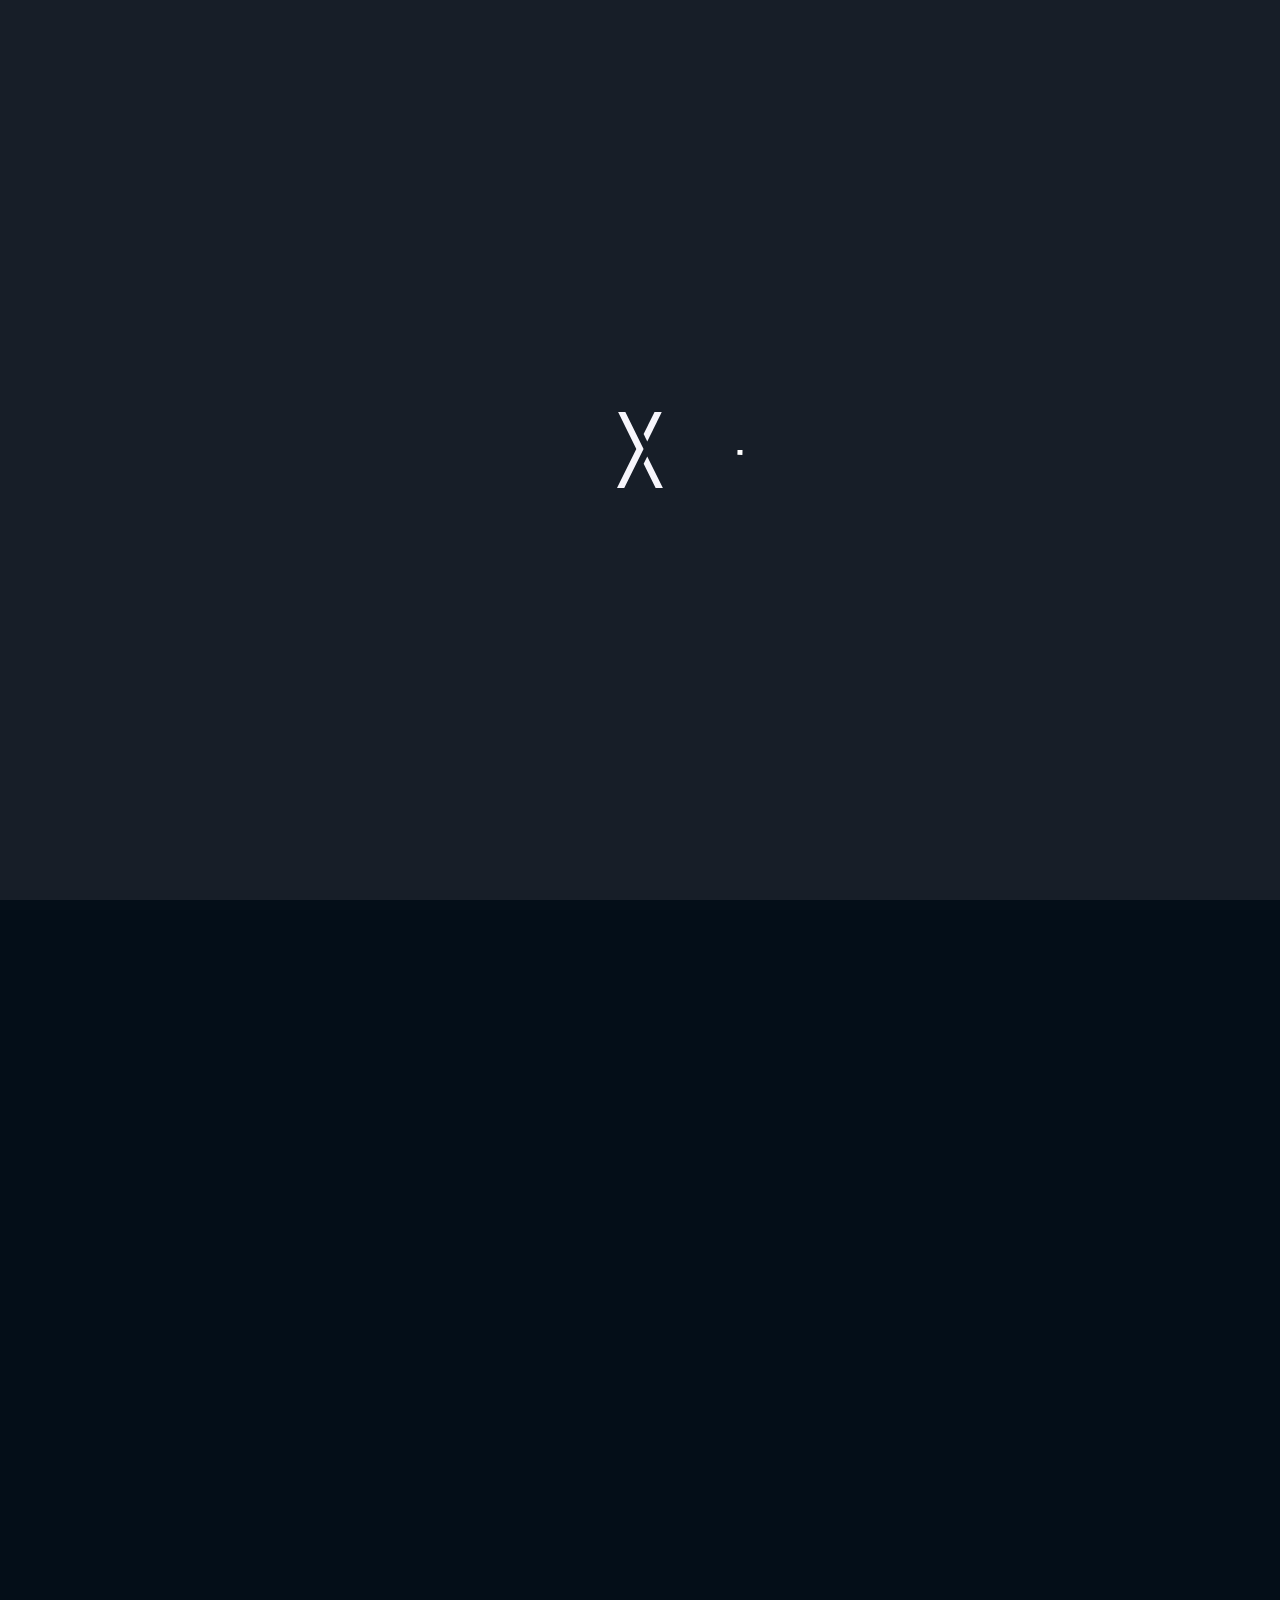
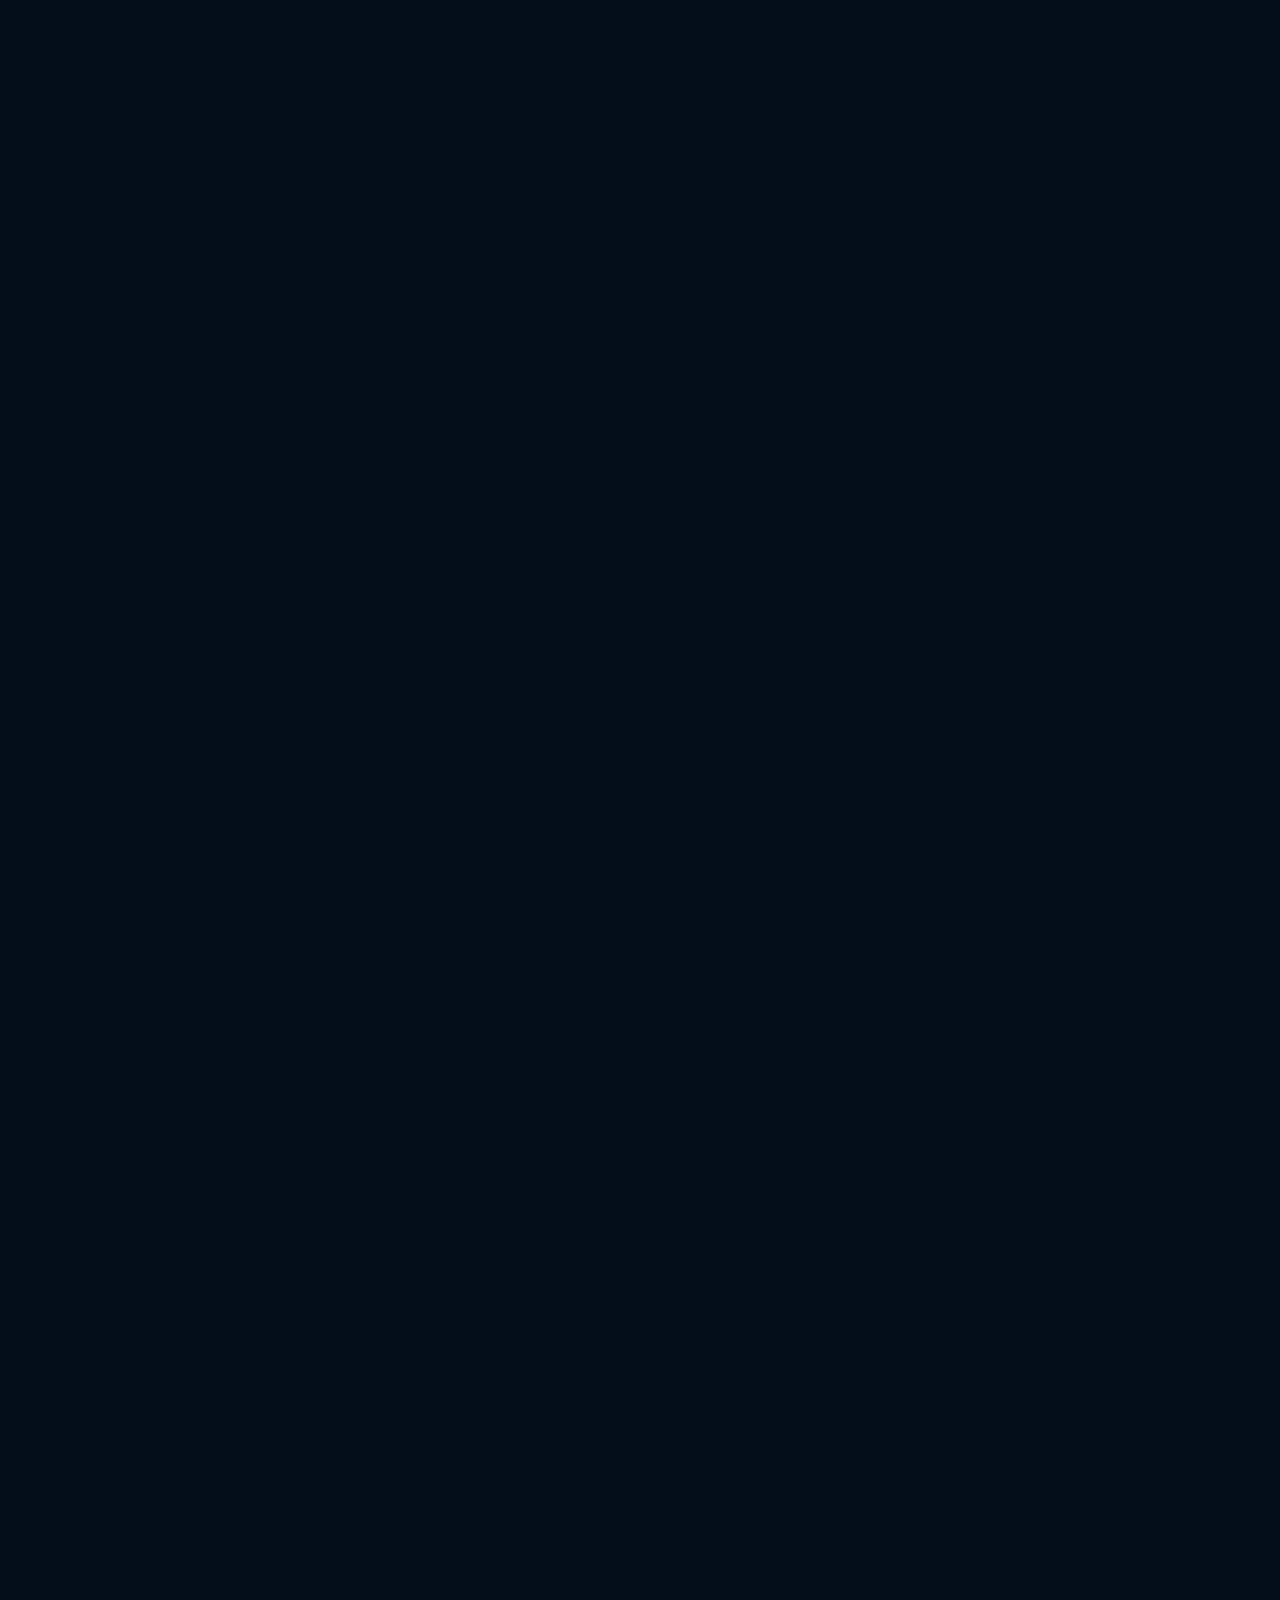
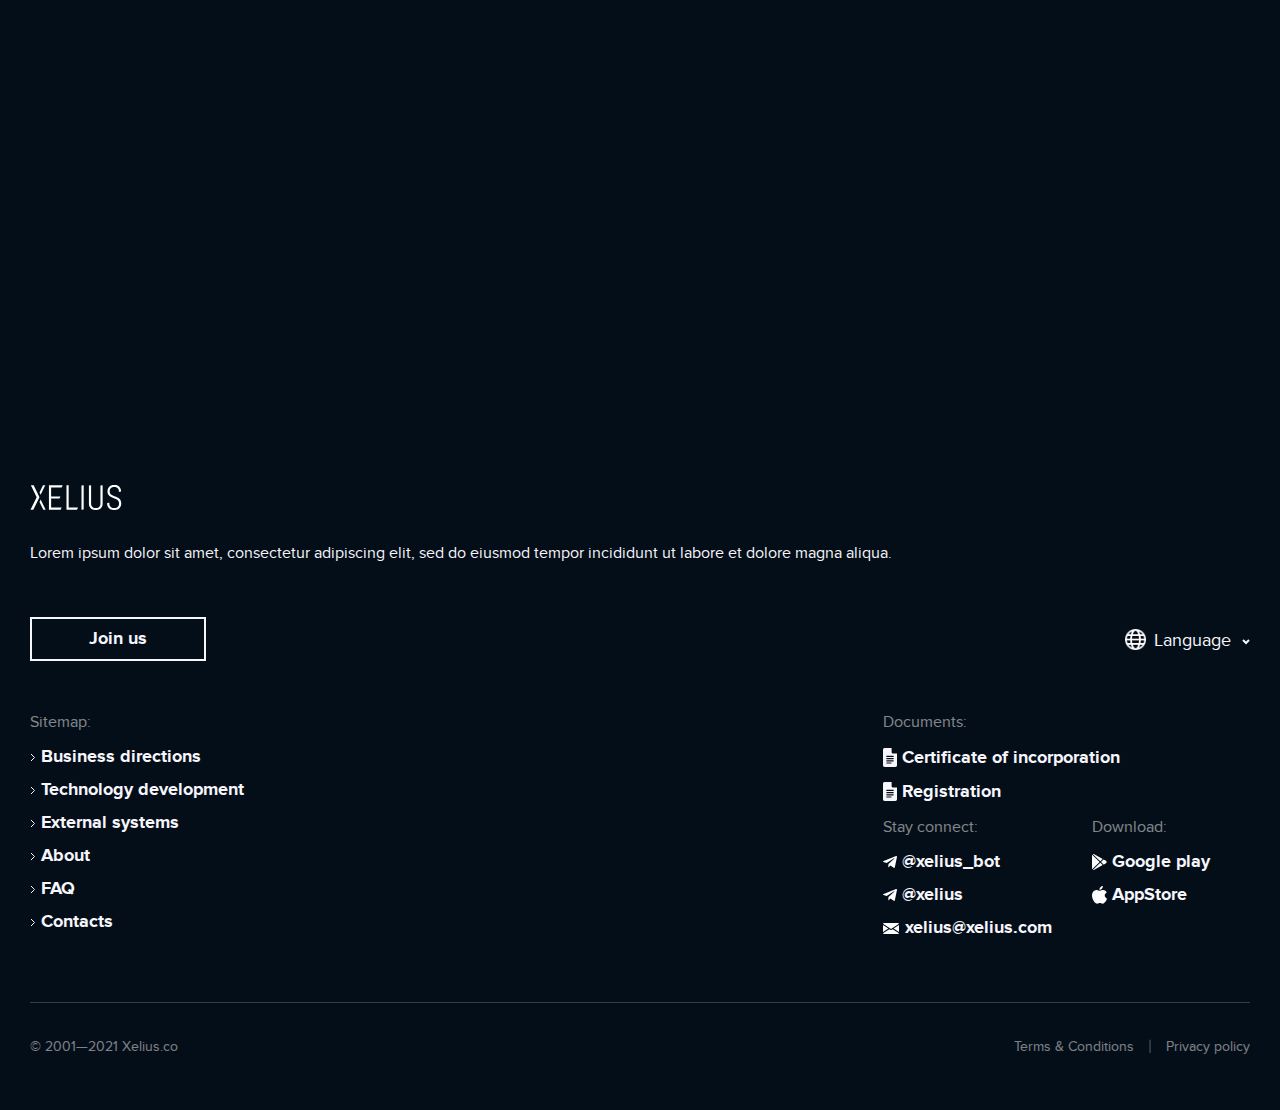
<file: external-systems.html>
<!DOCTYPE html>
<html lang="ru">
<head>
	<meta charset="utf-8">
	<title>xelius</title>
    
    <meta name="viewport" content="width=device-width, initial-scale=1.0" />
    <meta name="viewport" content="width=device-width, initial-scale=1.0, maximum-scale=1.0, user-scalable=no"> 
    <meta name="format-detection" content="telephone=no">

    <link rel="stylesheet" type="text/css" href="css/swiper.min.css">
    <link rel="stylesheet" type="text/css" href="css/bootstrap.min.css">
    <link rel="stylesheet" type="text/css" href="css/bootstrap-select.min.css">
    <link rel="stylesheet" type="text/css" href="css/fonts.css" />
    <link rel="stylesheet" type="text/css" href="css/style.css" /> 
    
    <link rel="icon" href="img/favicon.png" type="image/x-icon">
	<link rel="shortcut icon" href="img/favicon.png" type="image/x-icon">
    
    <script src="js/jquery.js"></script>
    <script src="js/bootstrap.min.js"></script>
    <script src="js/bootstrap-select.min.js"></script>
    
    <script src="js/aos.js"></script>  
    <link rel="stylesheet" type="text/css" href="css/aos.css" /> 
    
    <script src="js/swiper.min.js"></script>
    
</head>
	<body>
        <div id="preloader" class="preloader">
			<div class="loader">
				<svg class="circular" viewBox="25 25 50 50">
                    <circle class="path" cx="50" cy="50" r="20" fill="none" stroke-width="1" stroke-miterlimit="10"></circle>
                </svg>
                <div class="logo-img"><img src="img/loader-logo.svg" alt=""/></div>
            </div>
        </div><!--/preloader-->
        
        <div id="page">
            <div class="main">
                <header class="page__header">
                    <div class="container">
                    	<div class="flex flex_j_space-between">
                        	<a href="#" class="logo-site"><img src="img/logo.svg" alt=""/></a>
                            <nav class="header__menu menu">
                            	<div class="trigger-menu">
                                    <div class="hamburger-menu">
                                        <div class="hamburger-menu__bar"></div>
                                        <div class="hamburger-menu__bar"></div>
                                        <div class="hamburger-menu__bar"></div>
                                    </div>
                                </div>
                                <ul class="menu__list">
                                	<li class="menu__item"><a href="#" class="menu__link">Business directions</a></li>
                                    <li class="menu__item"><a href="#" class="menu__link">Technology development</a></li>
                                    <li class="menu__item"><a href="#" class="menu__link">External systems</a></li>
                                    <li class="menu__item"><a href="#" class="menu__link">About</a></li>
                                    <li class="menu__item"><a href="#" class="menu__link">Contacts</a></li>
                                </ul>
                            </nav>
                            <div class="header__btn">
                            	<a href="#" class="btn">Join us</a>
                            </div>
                        </div>
                    </div><!-- .container -->
                </header>
                
                <div class="wrap">
                    <section class="first-screen screen-section external-systems__page inside-page">
                        <div class="container block-center">
                            <div class="text">
                            	<div class="section-title text-center">
                                	<p class="p-tit">EXPLORE OUR</p>
                                    <h2>External systems</h2>
                                    <div class="img img-rocket"  data-type="parallax" data-depth="-0.2"><img src="img/bg/rocket.png" alt=""/></div>
                                </div>
                            </div>
                        </div><!-- .container -->
                    </section>
                    <section class="external-systems-description">
                        <div class="container">
                            <div class="statistics statistics-slider" data-aos="fade-up" data-aos-once="true">
                            	<div class="statistics-row">
                                	<div class="statistics-item">
                                    	<div class="value">ECO fuel</div>
                                        <p>Only eco-friendly fuels for the environment <br/>and energy efficiency</p>
                                    </div>
                                    <div class="statistics-item">
                                    	<div class="value">120 tons</div>
                                        <p>Reusable habitate part playload</p>
                                    </div>
                                    <div class="statistics-item">
                                    	<div class="value">120 000 km</div>
                                        <p>Power reserve for getting out of near-earth space</p>
                                    </div>
                                </div>
                            </div>
                            
                            <div class="description-row">
                            	<div class="text" data-aos="fade-right" data-aos-once="true">
                                	<h2>World first heavy eco-fueled launch</h2>
                                    <p>Empty characters, blank characters, invisible characters and whitespace characters. They look like a space, but are in fact a different (unicode) character. They can be used if you want to represent an empty space without using space. Let's say you want to use an empty value in a website or application, but spaces are not accepted. For this situation you can use one of the characters on this site. For example, sending an empty message, or setting a form value to blank. If the application filters out other unicode characters then the characters on this site might not work.</p>
                                    <div class="video">
                                        <video id="video-1" src="img/video.mp4" class="video__video"></video>
                                        <button type="button" id="play-1" class="video__play">
                                            <svg width="41" height="48" viewBox="0 0 41 48" fill="none" xmlns="http://www.w3.org/2000/svg">
												<path d="M41 24L0.499998 47.3827L0.5 0.617312L41 24Z" fill="#F7F6FC"/>
											</svg>
                                        </button>
                                    </div>
                                    <script>
										// VIDEO 
										// 1
										var videoElem = document.getElementById('video-1');
										var playElem = document.getElementById('play-1');
										
										playElem.onclick = function() {
										  if (videoElem.paused) {
											videoElem.setAttribute("controls","controls")  ;
											videoElem.play(); 			
											playElem.classList.add('pnone');
											
										  }
										};
								   </script> 
                                </div>
                                <div class="img img-rocket" data-aos="fade-up" data-aos-delay="200"><img src="img/rocket.svg" alt=""/></div>
                            </div>
                        </div><!-- .container -->
                    </section>
                    <section class="screen-section mobile-mining-systems">
                        <div class="container block-center">
                            <div class="text">
                            	<div class="section-title">
                                    <h3 data-aos="fade-up">Mobile mining<br/> systems</h3>
                                    <p data-aos="fade-up" data-aos-delay="200">Industrial mining equipment carried by a rocket. The complexes themselves are powered by our own radioisotope reactors, similar to the one that were used on Curiosity (which was shared on Mars)</p>
                                </div>
                            </div>
                        </div><!-- .container -->
                    </section>
                    <section class="section-img-txt">
                        <div class="container">
                            <div class="section-img-txt__flex">
                                <div class="text-item">
                                    <div class="section-title">
                                        <h3 data-aos="fade-up" data-aos-once="true">Unmanned shuttles transporting the extracted minerals.</h3>
                                        <div class="row row-40">
                                            <div class="col-50" data-aos="fade-up" data-aos-delay="200" data-aos-once="true">
                                                <p>Like train couplings of 3-4 pieces for the orbit of the Moon and Earth. Turkey is involved in their development, since it has the best and more importantly - software independent of China, the USA and the Russian Federation, capable of working with Artificial Intelligence (AI) and augmented reality elements.</p>
                                            </div>
                                            <div class="col-50" data-aos="fade-up" data-aos-delay="300" data-aos-once="true">
                                                <p>Since DIRECT control of such complexes is impossible from the outside, in principle, due to physical limitations in the form of the finiteness of the propagation speed of radio waves and radio pulses. Therefore, as long as the signal is on, AI + augmented reality clearly controls everything.</p>
                                            </div>
                                        </div>
                                    </div>
                                </div>
                                <div class="img-item img" data-aos="fade-left" data-aos-delay="400" data-aos-once="true"><img src="img/2.jpg" alt=""/></div>
                            </div>
                        </div><!-- .container -->
                        <script>
							var himg = document.querySelector('.section-img-txt .img-item').offsetHeight;
							var htxt = document.querySelector('.section-img-txt .text-item').offsetHeight;
							if(himg > htxt){
								document.querySelector('.section-img-txt__flex').style.height = himg + "px";
							}else{
								document.querySelector('.section-img-txt__flex').style.height = htxt + "px";
							}
						</script>
                    </section>
                </div>
            </div><!-- End .main --> 
            
            <footer class="footer page__footer">
                <div class="footer__main">
                    <div class="container">
                        <div class="row">
                        	<div class="col-description">
                            	<a href="#" class="logo-site"><img src="img/logo.svg" alt=""/></a>
                                <p>Lorem ipsum dolor sit amet, consectetur adipiscing elit, sed do eiusmod tempor incididunt ut labore et dolore magna aliqua. </p>
                                <div class="flex flex_j_space-between">
                                	<a href="#" class="btn">Join us</a>
                                    <div class="language">
                                        <div class="img"><img src="img/ico/language.png" alt=""/></div>
                                        <div class="form-select">
                                            <select class="selectpicker" title="Language">
                                                <option>Ru</option>
                                                <option>En</option>
                                            </select>
                                        </div>
                                    </div>
                                </div>
                            </div>
                            <div class="row col-nav">
                            	<div class="col">
                                	<div class="tit">Sitemap:</div>
                                    <nav class="footer__nav nav">
                                        <ul class="nav__list">
                                        	<li class="nav__item"><a href="#" class="nav__link"><img src="img/ico/arrow-right.svg" alt=""/>Business directions</a></li>
                                            <li class="nav__item"><a href="#" class="nav__link"><img src="img/ico/arrow-right.svg" alt=""/>Technology development</a></li>
                                            <li class="nav__item"><a href="#" class="nav__link"><img src="img/ico/arrow-right.svg" alt=""/>External systems</a></li>
                                            <li class="nav__item"><a href="#" class="nav__link"><img src="img/ico/arrow-right.svg" alt=""/>About</a></li>
                                            <li class="nav__item"><a href="#" class="nav__link"><img src="img/ico/arrow-right.svg" alt=""/>FAQ</a></li>
                                            <li class="nav__item"><a href="#" class="nav__link"><img src="img/ico/arrow-right.svg" alt=""/>Contacts</a></li>
                                        </ul>
                                    </nav>
                                </div>
                                <div class="col">
                                	<div class="tit">Documents:</div>
                                    <nav class="footer__nav nav">
                                        <ul class="nav__list">
                                        	<li class="nav__item"><a href="#" class="nav__link"><img src="img/ico/doc.svg" alt=""/>Certificate of incorporation</a></li>
                                            <li class="nav__item"><a href="#" class="nav__link"><img src="img/ico/doc.svg" alt=""/>Registration</a></li>
                                        </ul>
                                    </nav>
                                    <div class="row">
                                    	<div class="col">
                                        	<div class="tit">Stay connect:</div>
                                            <nav class="footer__nav nav">
                                                <ul class="nav__list">
                                                    <li class="nav__item"><a href="#" class="nav__link"><img src="img/ico/telegramm.svg" alt=""/>@xelius_bot</a></li>
                                                    <li class="nav__item"><a href="#" class="nav__link"><img src="img/ico/telegramm.svg" alt=""/>@xelius</a></li>
                                                    <li class="nav__item"><a href="mailto:xelius@xelius.com" class="nav__link"><img src="img/ico/mail.svg" alt=""/>xelius@xelius.com</a></li>
                                                </ul>
                                            </nav>
                                        </div>
                                        <div class="col">
                                        	<div class="tit">Download:</div>
                                            <nav class="footer__nav nav">
                                                <ul class="nav__list">
                                                    <li class="nav__item"><a href="#" class="nav__link"><img src="img/ico/google-play.svg" alt=""/>Google play</a></li>
                                                    <li class="nav__item"><a href="#" class="nav__link"><img src="img/ico/app-store.svg" alt=""/>AppStore</a></li>
                                                </ul>
                                            </nav>
                                        </div>
                                    </div>
                                </div>
                            </div>
                        </div>
                    </div><!-- .container -->
                </div>
                <div class="footer__bottom container">
                    <div class="flex flex_j_space-between">
                        <div class="copyright">© 2001—2021 Xelius.co</div>
                        <ul class="policy">
                            <li class="policy__item"><a href="#" class="policy__link">Terms & Conditions</a></li>
                            <li class="policy__item line">
                                <svg width="2" height="15" viewBox="0 0 2 15" fill="none" xmlns="http://www.w3.org/2000/svg">
                                    <path opacity="0.3" d="M1.625 14.1094H0.460938V0.625H1.625V14.1094Z" fill="#F7F8FA"/>
                                </svg>
                            </li>
                            <li class="policy__item"><a href="#" class="policy__link">Privacy policy</a></li>
                        </ul>
                    </div>
                </div>
            </footer>
        
        </div><!-- End .page -->
		
		<script src="js/main.js"></script>
	</body>
</html>
</file>
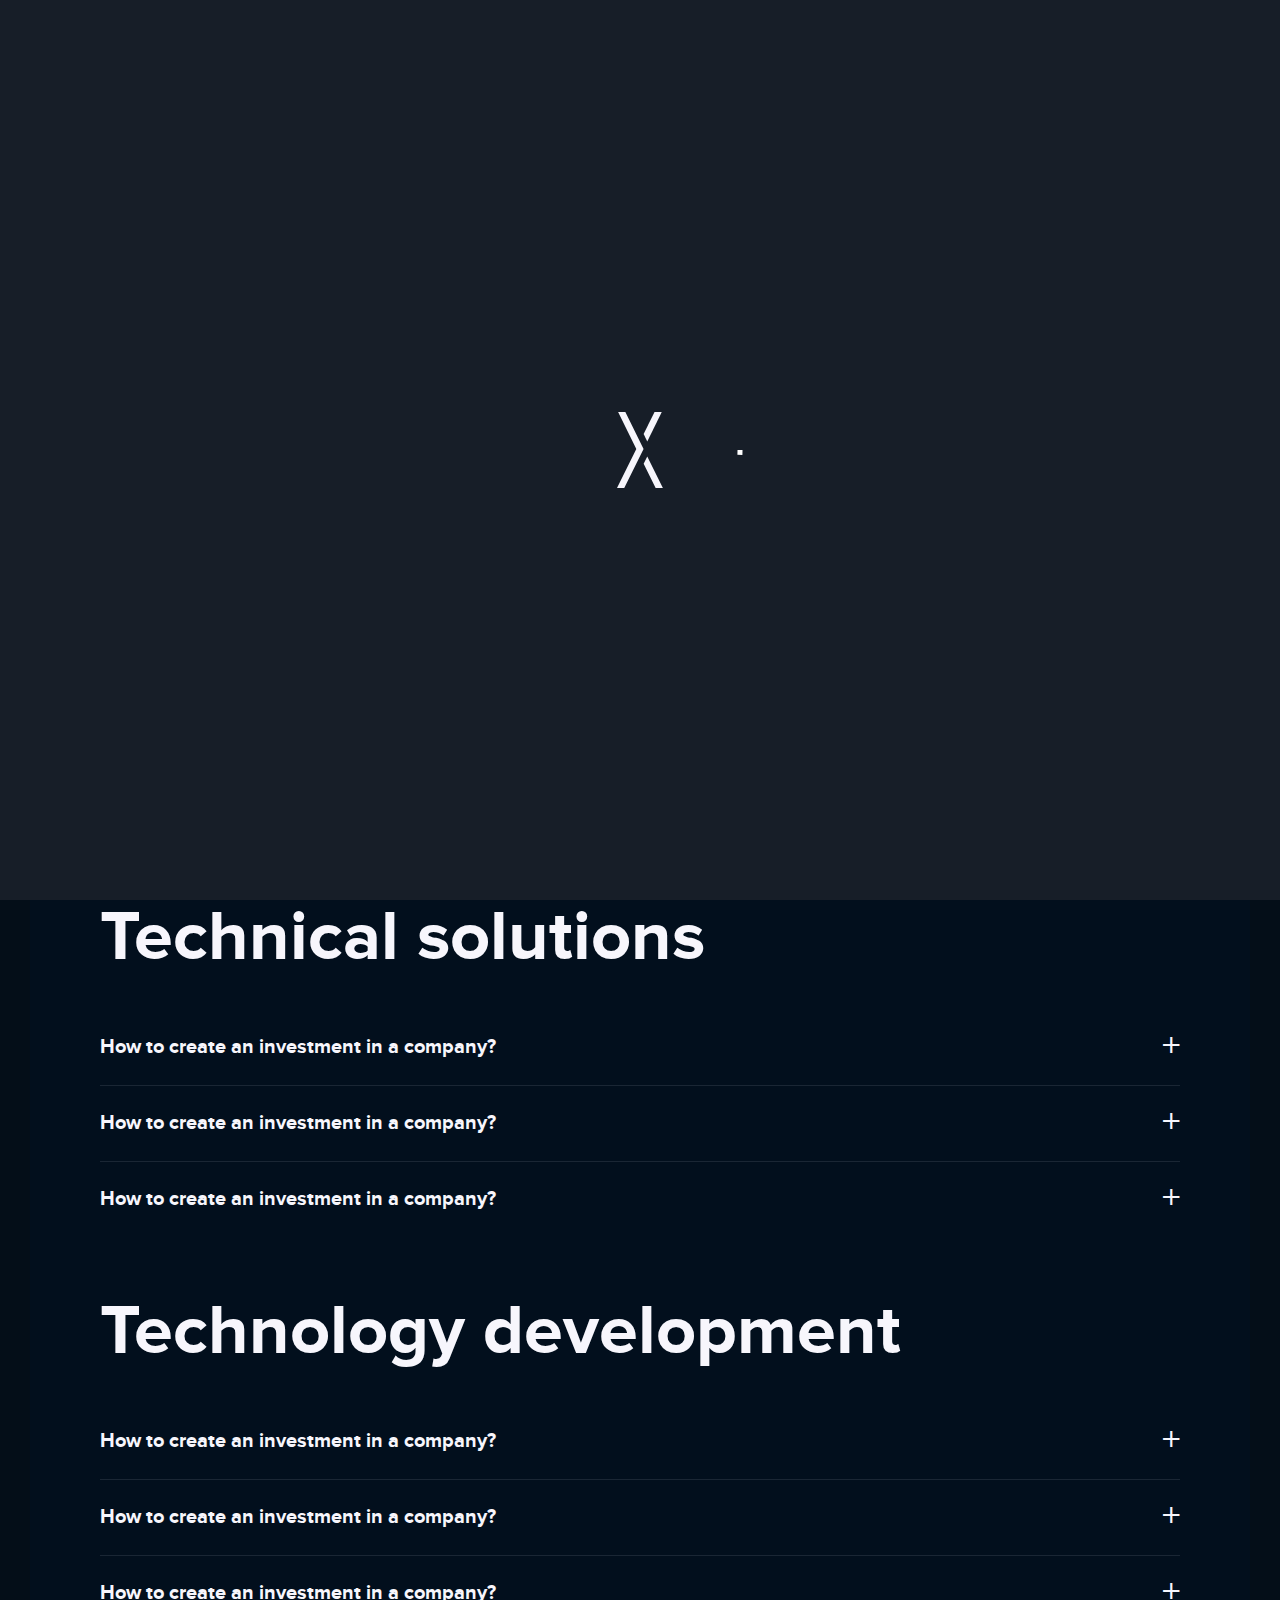
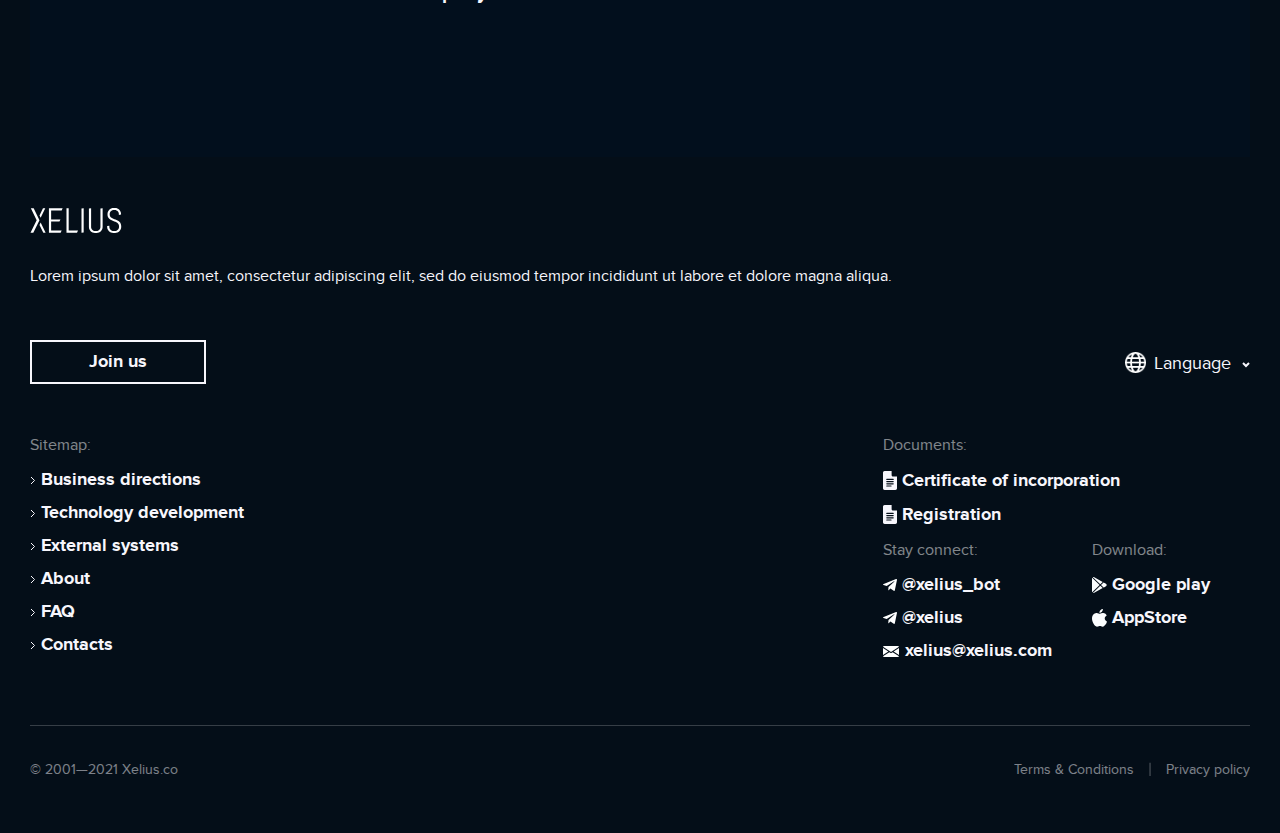
<file: faq.html>
<!DOCTYPE html>
<html lang="ru">
<head>
	<meta charset="utf-8">
	<title>xelius</title>
    
    <link rel="stylesheet" type="text/css" href="css/swiper.min.css">
    <meta name="viewport" content="width=device-width, initial-scale=1.0" />
    <meta name="viewport" content="width=device-width, initial-scale=1.0, maximum-scale=1.0, user-scalable=no"> 
    <meta name="format-detection" content="telephone=no">

    <link rel="stylesheet" type="text/css" href="css/bootstrap.min.css">
    <link rel="stylesheet" type="text/css" href="css/bootstrap-select.min.css">
    <link rel="stylesheet" type="text/css" href="css/fonts.css" />
    <link rel="stylesheet" type="text/css" href="css/style.css" /> 
    
    <link rel="icon" href="img/favicon.png" type="image/x-icon">
	<link rel="shortcut icon" href="img/favicon.png" type="image/x-icon">
    
    <script src="js/jquery.js"></script>
    <script src="js/bootstrap.min.js"></script>
    <script src="js/bootstrap-select.min.js"></script>
    
    <script src="js/aos.js"></script>  
    <link rel="stylesheet" type="text/css" href="css/aos.css" />
    
    <script src="js/swiper.min.js"></script> 
    
</head>
	<body>
        <div id="preloader" class="preloader">
			<div class="loader">
				<svg class="circular" viewBox="25 25 50 50">
                    <circle class="path" cx="50" cy="50" r="20" fill="none" stroke-width="1" stroke-miterlimit="10"></circle>
                </svg>
                <div class="logo-img"><img src="img/loader-logo.svg" alt=""/></div>
            </div>
        </div><!--/preloader-->
        
        <div id="page">
            <div class="main">
                <header class="page__header">
                    <div class="container">
                    	<div class="flex flex_j_space-between">
                        	<a href="#" class="logo-site"><img src="img/logo.svg" alt=""/></a>
                            <nav class="header__menu menu">
                            	<div class="trigger-menu">
                                    <div class="hamburger-menu">
                                        <div class="hamburger-menu__bar"></div>
                                        <div class="hamburger-menu__bar"></div>
                                        <div class="hamburger-menu__bar"></div>
                                    </div>
                                </div>
                                <ul class="menu__list">
                                	<li class="menu__item"><a href="#" class="menu__link">Business directions</a></li>
                                    <li class="menu__item"><a href="#" class="menu__link">Technology development</a></li>
                                    <li class="menu__item"><a href="#" class="menu__link">External systems</a></li>
                                    <li class="menu__item"><a href="#" class="menu__link">About</a></li>
                                    <li class="menu__item"><a href="#" class="menu__link">Contacts</a></li>
                                </ul>
                            </nav>
                            <div class="header__btn">
                            	<a href="#" class="btn">Join us</a>
                            </div>
                        </div>
                    </div><!-- .container -->
                </header>
                
                <div class="wrap">
                    <section class="first-screen screen-section inside-page text-page">
                        <div class="container block-center">
                            <div class="text">
                            	<div class="section-title text-center">
                                	<p class="p-tit">Know more</p>
                                    <h2>FAQ</h2>
                                </div>
                            </div>
                        </div><!-- .container -->
                    </section>
                    
                    <section class="direction-description section-text container">
                        <div class="faq__items">
                            <div class="section-title">
                                <h2>Financial questions</h2>
                            </div>
                            <div class="faq__item accordion">
                                <div class="faq__header accordion__header">
                                    <h3 class="faq__tit">How to create an investment in a company?</h3>
                                    <div class="fqa__arrow"></div>
                                </div>
                            
                                <div class="faq__panel accordion__panel">
                                    <div class="faq__text">
                                        <p>
                                            Commercialization of deep space (no one has) asteroids there, other topsit has the best and more importantly - software independent of China, the USA and the Russian Federation, capable of working with Artificial
                                            Intelligence (AI) and augmented reality elements.
                                        </p>
                                    </div>
                                </div>
                            </div> <!-- faq__item -->
                            <div class="faq__item accordion">
                                <div class="faq__header accordion__header">
                                    <h3 class="faq__tit">How to create an investment in a company?</h3>
                                    <div class="fqa__arrow"></div>
                                </div>
                            
                                <div class="faq__panel accordion__panel">
                                    <div class="faq__text">
                                        <p>
                                            Commercialization of deep space (no one has) asteroids there, other topsit has the best and more importantly - software independent of China, the USA and the Russian Federation, capable of working with Artificial
                                            Intelligence (AI) and augmented reality elements.
                                        </p>
                                    </div>
                                </div>
                            </div> <!-- faq__item -->
                            <div class="faq__item accordion">
                                <div class="faq__header accordion__header">
                                    <h3 class="faq__tit">How to create an investment in a company?</h3>
                                    <div class="fqa__arrow"></div>
                                </div>
                            
                                <div class="faq__panel accordion__panel">
                                    <div class="faq__text">
                                        <p>
                                            Commercialization of deep space (no one has) asteroids there, other topsit has the best and more importantly - software independent of China, the USA and the Russian Federation, capable of working with Artificial
                                            Intelligence (AI) and augmented reality elements.
                                        </p>
                                    </div>
                                </div>
                            </div> <!-- faq__item -->
                        </div>
                        
                        <div class="faq__items">
                            <div class="section-title">
                                <h2>Technical solutions</h2>
                            </div>
                            <div class="faq__item accordion">
                                <div class="faq__header accordion__header">
                                    <h3 class="faq__tit">How to create an investment in a company?</h3>
                                    <div class="fqa__arrow"></div>
                                </div>
                            
                                <div class="faq__panel accordion__panel">
                                    <div class="faq__text">
                                        <p>
                                            Commercialization of deep space (no one has) asteroids there, other topsit has the best and more importantly - software independent of China, the USA and the Russian Federation, capable of working with Artificial
                                            Intelligence (AI) and augmented reality elements.
                                        </p>
                                    </div>
                                </div>
                            </div> <!-- faq__item -->
                            <div class="faq__item accordion">
                                <div class="faq__header accordion__header">
                                    <h3 class="faq__tit">How to create an investment in a company?</h3>
                                    <div class="fqa__arrow"></div>
                                </div>
                            
                                <div class="faq__panel accordion__panel">
                                    <div class="faq__text">
                                        <p>
                                            Commercialization of deep space (no one has) asteroids there, other topsit has the best and more importantly - software independent of China, the USA and the Russian Federation, capable of working with Artificial
                                            Intelligence (AI) and augmented reality elements.
                                        </p>
                                    </div>
                                </div>
                            </div> <!-- faq__item -->
                            <div class="faq__item accordion">
                                <div class="faq__header accordion__header">
                                    <h3 class="faq__tit">How to create an investment in a company?</h3>
                                    <div class="fqa__arrow"></div>
                                </div>
                            
                                <div class="faq__panel accordion__panel">
                                    <div class="faq__text">
                                        <p>
                                            Commercialization of deep space (no one has) asteroids there, other topsit has the best and more importantly - software independent of China, the USA and the Russian Federation, capable of working with Artificial
                                            Intelligence (AI) and augmented reality elements.
                                        </p>
                                    </div>
                                </div>
                            </div> <!-- faq__item -->
                        </div>
                        
                        <div class="faq__items">
                            <div class="section-title">
                                <h2>Technology development</h2>
                            </div>
                            <div class="faq__item accordion">
                                <div class="faq__header accordion__header">
                                    <h3 class="faq__tit">How to create an investment in a company?</h3>
                                    <div class="fqa__arrow"></div>
                                </div>
                            
                                <div class="faq__panel accordion__panel">
                                    <div class="faq__text">
                                        <p>
                                            Commercialization of deep space (no one has) asteroids there, other topsit has the best and more importantly - software independent of China, the USA and the Russian Federation, capable of working with Artificial
                                            Intelligence (AI) and augmented reality elements.
                                        </p>
                                    </div>
                                </div>
                            </div> <!-- faq__item -->
                            <div class="faq__item accordion">
                                <div class="faq__header accordion__header">
                                    <h3 class="faq__tit">How to create an investment in a company?</h3>
                                    <div class="fqa__arrow"></div>
                                </div>
                            
                                <div class="faq__panel accordion__panel">
                                    <div class="faq__text">
                                        <p>
                                            Commercialization of deep space (no one has) asteroids there, other topsit has the best and more importantly - software independent of China, the USA and the Russian Federation, capable of working with Artificial
                                            Intelligence (AI) and augmented reality elements.
                                        </p>
                                    </div>
                                </div>
                            </div> <!-- faq__item -->
                            <div class="faq__item accordion">
                                <div class="faq__header accordion__header">
                                    <h3 class="faq__tit">How to create an investment in a company?</h3>
                                    <div class="fqa__arrow"></div>
                                </div>
                            
                                <div class="faq__panel accordion__panel">
                                    <div class="faq__text">
                                        <p>
                                            Commercialization of deep space (no one has) asteroids there, other topsit has the best and more importantly - software independent of China, the USA and the Russian Federation, capable of working with Artificial
                                            Intelligence (AI) and augmented reality elements.
                                        </p>
                                    </div>
                                </div>
                            </div> <!-- faq__item -->
                        </div>
                    </section>
                </div>
            </div><!-- End .main --> 
            
            <footer class="footer page__footer">
                <div class="footer__main">
                    <div class="container">
                        <div class="row">
                        	<div class="col-description">
                            	<a href="#" class="logo-site"><img src="img/logo.svg" alt=""/></a>
                                <p>Lorem ipsum dolor sit amet, consectetur adipiscing elit, sed do eiusmod tempor incididunt ut labore et dolore magna aliqua. </p>
                                <div class="flex flex_j_space-between">
                                	<a href="#" class="btn">Join us</a>
                                    <div class="language">
                                        <div class="img"><img src="img/ico/language.png" alt=""/></div>
                                        <div class="form-select">
                                            <select class="selectpicker" title="Language">
                                                <option>Ru</option>
                                                <option>En</option>
                                            </select>
                                        </div>
                                    </div>
                                </div>
                            </div>
                            <div class="row col-nav">
                            	<div class="col">
                                	<div class="tit">Sitemap:</div>
                                    <nav class="footer__nav nav">
                                        <ul class="nav__list">
                                        	<li class="nav__item"><a href="#" class="nav__link"><img src="img/ico/arrow-right.svg" alt=""/>Business directions</a></li>
                                            <li class="nav__item"><a href="#" class="nav__link"><img src="img/ico/arrow-right.svg" alt=""/>Technology development</a></li>
                                            <li class="nav__item"><a href="#" class="nav__link"><img src="img/ico/arrow-right.svg" alt=""/>External systems</a></li>
                                            <li class="nav__item"><a href="#" class="nav__link"><img src="img/ico/arrow-right.svg" alt=""/>About</a></li>
                                            <li class="nav__item"><a href="#" class="nav__link"><img src="img/ico/arrow-right.svg" alt=""/>FAQ</a></li>
                                            <li class="nav__item"><a href="#" class="nav__link"><img src="img/ico/arrow-right.svg" alt=""/>Contacts</a></li>
                                        </ul>
                                    </nav>
                                </div>
                                <div class="col">
                                	<div class="tit">Documents:</div>
                                    <nav class="footer__nav nav">
                                        <ul class="nav__list">
                                        	<li class="nav__item"><a href="#" class="nav__link"><img src="img/ico/doc.svg" alt=""/>Certificate of incorporation</a></li>
                                            <li class="nav__item"><a href="#" class="nav__link"><img src="img/ico/doc.svg" alt=""/>Registration</a></li>
                                        </ul>
                                    </nav>
                                    <div class="row">
                                    	<div class="col">
                                        	<div class="tit">Stay connect:</div>
                                            <nav class="footer__nav nav">
                                                <ul class="nav__list">
                                                    <li class="nav__item"><a href="#" class="nav__link"><img src="img/ico/telegramm.svg" alt=""/>@xelius_bot</a></li>
                                                    <li class="nav__item"><a href="#" class="nav__link"><img src="img/ico/telegramm.svg" alt=""/>@xelius</a></li>
                                                    <li class="nav__item"><a href="mailto:xelius@xelius.com" class="nav__link"><img src="img/ico/mail.svg" alt=""/>xelius@xelius.com</a></li>
                                                </ul>
                                            </nav>
                                        </div>
                                        <div class="col">
                                        	<div class="tit">Download:</div>
                                            <nav class="footer__nav nav">
                                                <ul class="nav__list">
                                                    <li class="nav__item"><a href="#" class="nav__link"><img src="img/ico/google-play.svg" alt=""/>Google play</a></li>
                                                    <li class="nav__item"><a href="#" class="nav__link"><img src="img/ico/app-store.svg" alt=""/>AppStore</a></li>
                                                </ul>
                                            </nav>
                                        </div>
                                    </div>
                                </div>
                            </div>
                        </div>
                    </div><!-- .container -->
                </div>
                <div class="footer__bottom container">
                    <div class="flex flex_j_space-between">
                        <div class="copyright">© 2001—2021 Xelius.co</div>
                        <ul class="policy">
                            <li class="policy__item"><a href="#" class="policy__link">Terms & Conditions</a></li>
                            <li class="policy__item line">
                                <svg width="2" height="15" viewBox="0 0 2 15" fill="none" xmlns="http://www.w3.org/2000/svg">
                                    <path opacity="0.3" d="M1.625 14.1094H0.460938V0.625H1.625V14.1094Z" fill="#F7F8FA"/>
                                </svg>
                            </li>
                            <li class="policy__item"><a href="#" class="policy__link">Privacy policy</a></li>
                        </ul>
                    </div>
                </div>
            </footer>
        
        </div><!-- End .page -->
		
		<script src="js/main.js"></script>
	</body>
</html>
</file>
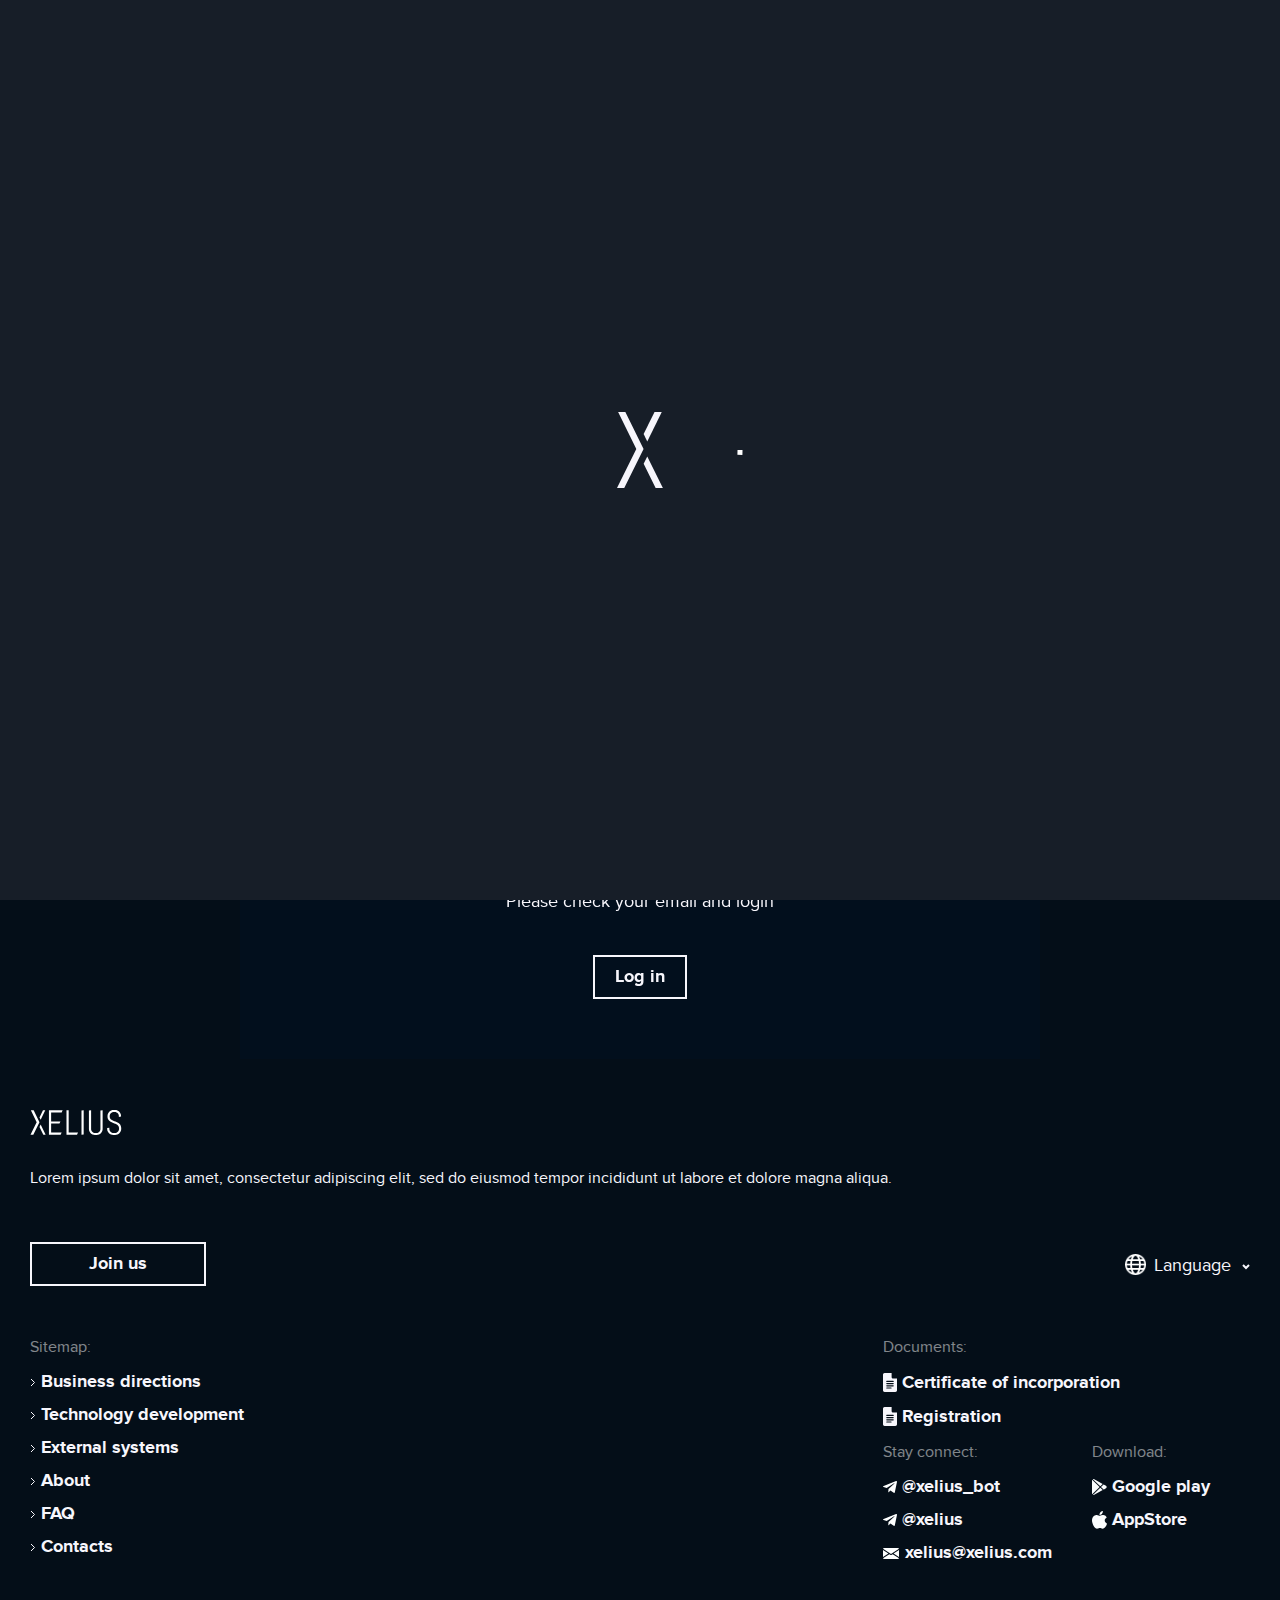
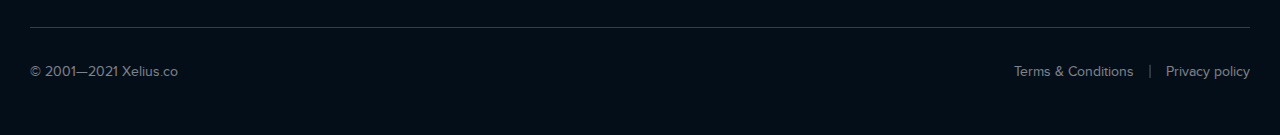
<file: login-ok.html>
<!DOCTYPE html>
<html lang="ru">
<head>
	<meta charset="utf-8">
	<title>xelius</title>
    
    <link rel="stylesheet" type="text/css" href="css/swiper.min.css">
    <meta name="viewport" content="width=device-width, initial-scale=1.0" />
    <meta name="viewport" content="width=device-width, initial-scale=1.0, maximum-scale=1.0, user-scalable=no"> 
    <meta name="format-detection" content="telephone=no">

    <link rel="stylesheet" type="text/css" href="css/bootstrap.min.css">
    <link rel="stylesheet" type="text/css" href="css/bootstrap-select.min.css">
    <link rel="stylesheet" type="text/css" href="css/fonts.css" />
    <link rel="stylesheet" type="text/css" href="css/style.css" /> 
    
    <link rel="icon" href="img/favicon.png" type="image/x-icon">
	<link rel="shortcut icon" href="img/favicon.png" type="image/x-icon">
    
    <script src="js/jquery.js"></script>
    <script src="js/bootstrap.min.js"></script>
    <script src="js/bootstrap-select.min.js"></script>
    
    <script src="js/aos.js"></script>  
    <link rel="stylesheet" type="text/css" href="css/aos.css" /> 
    
    <script src="js/swiper.min.js"></script>
    
</head>
	<body>
        <div id="preloader" class="preloader">
			<div class="loader">
				<svg class="circular" viewBox="25 25 50 50">
                    <circle class="path" cx="50" cy="50" r="20" fill="none" stroke-width="1" stroke-miterlimit="10"></circle>
                </svg>
                <div class="logo-img"><img src="img/loader-logo.svg" alt=""/></div>
            </div>
        </div><!--/preloader-->
        
        <div id="page">
            <div class="main">
                <header class="page__header">
                    <div class="container">
                    	<div class="flex flex_j_space-between">
                        	<a href="#" class="logo-site"><img src="img/logo.svg" alt=""/></a>
                            <nav class="header__menu menu">
                            	<div class="trigger-menu">
                                    <div class="hamburger-menu">
                                        <div class="hamburger-menu__bar"></div>
                                        <div class="hamburger-menu__bar"></div>
                                        <div class="hamburger-menu__bar"></div>
                                    </div>
                                </div>
                                <ul class="menu__list">
                                	<li class="menu__item"><a href="#" class="menu__link">Business directions</a></li>
                                    <li class="menu__item"><a href="#" class="menu__link">Technology development</a></li>
                                    <li class="menu__item"><a href="#" class="menu__link">External systems</a></li>
                                    <li class="menu__item"><a href="#" class="menu__link">About</a></li>
                                    <li class="menu__item"><a href="#" class="menu__link">Contacts</a></li>
                                </ul>
                            </nav>
                            <div class="header__btn">
                            	<a href="#" class="btn">Join us</a>
                            </div>
                        </div>
                    </div><!-- .container -->
                </header>
                
                <div class="wrap">
                    <section class="first-screen screen-section inside-page text-page">
                        <div class="container block-center">
                            <div class="text">
                            	<div class="section-title text-center">
                                	<p class="p-tit">Xelius</p>
                                    <h2>Welcomes you!</h2>
                                </div>
                            </div>
                        </div><!-- .container -->
                    </section>
                    
                    <section class="section-text login">
                        <form class="login__form">
                            <input type="radio" name="tab" id="register" checked="checked" disabled/>
                            <input type="radio" name="tab" id="signin" disabled/>
                            <div class="login__tabs">
                                <label class="tab" for="register">
                                    <div class="text">Register</div>
                                </label>
                                <label class="tab" for="signin">
                                    <div class="text">Log in</div>
                                </label>
                            </div>
                            <div class="login__pages">
                                <div class="login-ok text-center">
                                	<div class="img img-ok"><img src="img/ico/arrow-ok.svg" alt=""/></div>
                                    <p>Access data has been generated and sent to your email. <br/>Please check your email and login</p>
                                    <a href="#" class="btn">Log in</a>
                                </div>
                            </div>
                        </form>
                    </section>
                </div>
            </div><!-- End .main --> 
            
            <footer class="footer page__footer">
                <div class="footer__main">
                    <div class="container">
                        <div class="row">
                        	<div class="col-description">
                            	<a href="#" class="logo-site"><img src="img/logo.svg" alt=""/></a>
                                <p>Lorem ipsum dolor sit amet, consectetur adipiscing elit, sed do eiusmod tempor incididunt ut labore et dolore magna aliqua. </p>
                                <div class="flex flex_j_space-between">
                                	<a href="#" class="btn">Join us</a>
                                    <div class="language">
                                        <div class="img"><img src="img/ico/language.png" alt=""/></div>
                                        <div class="form-select">
                                            <select class="selectpicker" title="Language">
                                                <option>Ru</option>
                                                <option>En</option>
                                            </select>
                                        </div>
                                    </div>
                                </div>
                            </div>
                            <div class="row col-nav">
                            	<div class="col">
                                	<div class="tit">Sitemap:</div>
                                    <nav class="footer__nav nav">
                                        <ul class="nav__list">
                                        	<li class="nav__item"><a href="#" class="nav__link"><img src="img/ico/arrow-right.svg" alt=""/>Business directions</a></li>
                                            <li class="nav__item"><a href="#" class="nav__link"><img src="img/ico/arrow-right.svg" alt=""/>Technology development</a></li>
                                            <li class="nav__item"><a href="#" class="nav__link"><img src="img/ico/arrow-right.svg" alt=""/>External systems</a></li>
                                            <li class="nav__item"><a href="#" class="nav__link"><img src="img/ico/arrow-right.svg" alt=""/>About</a></li>
                                            <li class="nav__item"><a href="#" class="nav__link"><img src="img/ico/arrow-right.svg" alt=""/>FAQ</a></li>
                                            <li class="nav__item"><a href="#" class="nav__link"><img src="img/ico/arrow-right.svg" alt=""/>Contacts</a></li>
                                        </ul>
                                    </nav>
                                </div>
                                <div class="col">
                                	<div class="tit">Documents:</div>
                                    <nav class="footer__nav nav">
                                        <ul class="nav__list">
                                        	<li class="nav__item"><a href="#" class="nav__link"><img src="img/ico/doc.svg" alt=""/>Certificate of incorporation</a></li>
                                            <li class="nav__item"><a href="#" class="nav__link"><img src="img/ico/doc.svg" alt=""/>Registration</a></li>
                                        </ul>
                                    </nav>
                                    <div class="row">
                                    	<div class="col">
                                        	<div class="tit">Stay connect:</div>
                                            <nav class="footer__nav nav">
                                                <ul class="nav__list">
                                                    <li class="nav__item"><a href="#" class="nav__link"><img src="img/ico/telegramm.svg" alt=""/>@xelius_bot</a></li>
                                                    <li class="nav__item"><a href="#" class="nav__link"><img src="img/ico/telegramm.svg" alt=""/>@xelius</a></li>
                                                    <li class="nav__item"><a href="mailto:xelius@xelius.com" class="nav__link"><img src="img/ico/mail.svg" alt=""/>xelius@xelius.com</a></li>
                                                </ul>
                                            </nav>
                                        </div>
                                        <div class="col">
                                        	<div class="tit">Download:</div>
                                            <nav class="footer__nav nav">
                                                <ul class="nav__list">
                                                    <li class="nav__item"><a href="#" class="nav__link"><img src="img/ico/google-play.svg" alt=""/>Google play</a></li>
                                                    <li class="nav__item"><a href="#" class="nav__link"><img src="img/ico/app-store.svg" alt=""/>AppStore</a></li>
                                                </ul>
                                            </nav>
                                        </div>
                                    </div>
                                </div>
                            </div>
                        </div>
                    </div><!-- .container -->
                </div>
                <div class="footer__bottom container">
                    <div class="flex flex_j_space-between">
                        <div class="copyright">© 2001—2021 Xelius.co</div>
                        <ul class="policy">
                            <li class="policy__item"><a href="#" class="policy__link">Terms & Conditions</a></li>
                            <li class="policy__item line">
                                <svg width="2" height="15" viewBox="0 0 2 15" fill="none" xmlns="http://www.w3.org/2000/svg">
                                    <path opacity="0.3" d="M1.625 14.1094H0.460938V0.625H1.625V14.1094Z" fill="#F7F8FA"/>
                                </svg>
                            </li>
                            <li class="policy__item"><a href="#" class="policy__link">Privacy policy</a></li>
                        </ul>
                    </div>
                </div>
            </footer>
        
        </div><!-- End .page -->
		
		<script src="js/main.js"></script>
	</body>
</html>
</file>
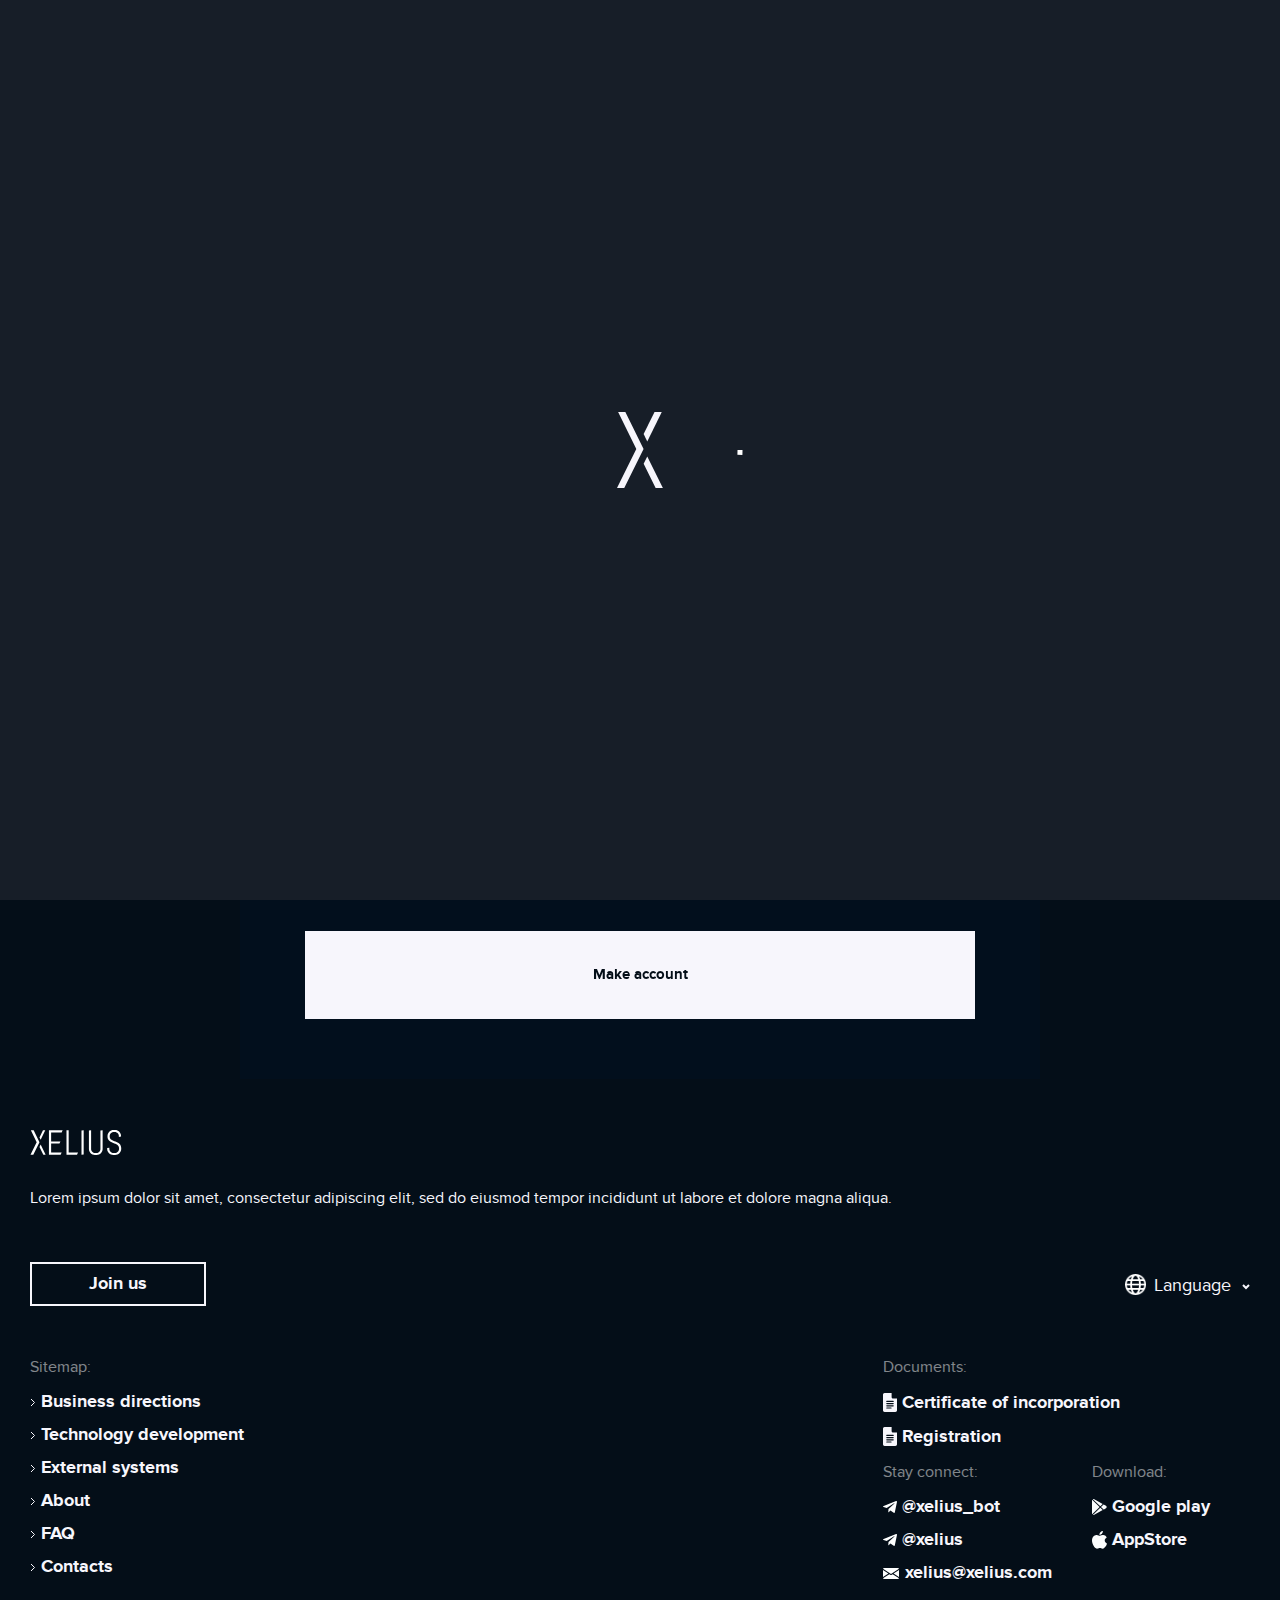
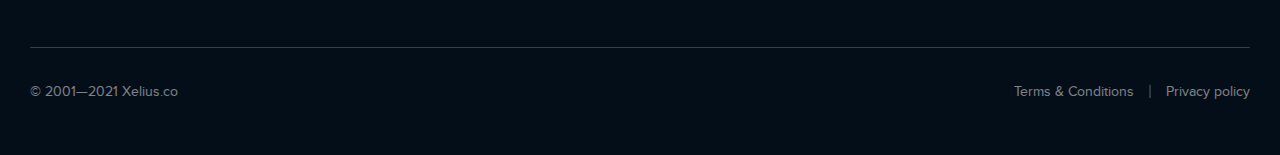
<file: login.html>
<!DOCTYPE html>
<html lang="ru">
<head>
	<meta charset="utf-8">
	<title>xelius</title>
    
    <link rel="stylesheet" type="text/css" href="css/swiper.min.css">
    <meta name="viewport" content="width=device-width, initial-scale=1.0" />
    <meta name="viewport" content="width=device-width, initial-scale=1.0, maximum-scale=1.0, user-scalable=no"> 
    <meta name="format-detection" content="telephone=no">

    <link rel="stylesheet" type="text/css" href="css/bootstrap.min.css">
    <link rel="stylesheet" type="text/css" href="css/bootstrap-select.min.css">
    <link rel="stylesheet" type="text/css" href="css/fonts.css" />
    <link rel="stylesheet" type="text/css" href="css/style.css" /> 
    
    <link rel="icon" href="img/favicon.png" type="image/x-icon">
	<link rel="shortcut icon" href="img/favicon.png" type="image/x-icon">
    
    <script src="js/jquery.js"></script>
    <script src="js/bootstrap.min.js"></script>
    <script src="js/bootstrap-select.min.js"></script>
    
    <script src="js/aos.js"></script>  
    <link rel="stylesheet" type="text/css" href="css/aos.css" /> 
    
    <script src="js/swiper.min.js"></script>
    
</head>
	<body>
        <div id="preloader" class="preloader">
			<div class="loader">
				<svg class="circular" viewBox="25 25 50 50">
                    <circle class="path" cx="50" cy="50" r="20" fill="none" stroke-width="1" stroke-miterlimit="10"></circle>
                </svg>
                <div class="logo-img"><img src="img/loader-logo.svg" alt=""/></div>
            </div>
        </div><!--/preloader-->
        
        <div id="page">
            <div class="main">
                <header class="page__header">
                    <div class="container">
                    	<div class="flex flex_j_space-between">
                        	<a href="#" class="logo-site"><img src="img/logo.svg" alt=""/></a>
                            <nav class="header__menu menu">
                            	<div class="trigger-menu">
                                    <div class="hamburger-menu">
                                        <div class="hamburger-menu__bar"></div>
                                        <div class="hamburger-menu__bar"></div>
                                        <div class="hamburger-menu__bar"></div>
                                    </div>
                                </div>
                                <ul class="menu__list">
                                	<li class="menu__item"><a href="#" class="menu__link">Business directions</a></li>
                                    <li class="menu__item"><a href="#" class="menu__link">Technology development</a></li>
                                    <li class="menu__item"><a href="#" class="menu__link">External systems</a></li>
                                    <li class="menu__item"><a href="#" class="menu__link">About</a></li>
                                    <li class="menu__item"><a href="#" class="menu__link">Contacts</a></li>
                                </ul>
                            </nav>
                            <div class="header__btn">
                            	<a href="#" class="btn">Join us</a>
                            </div>
                        </div>
                    </div><!-- .container -->
                </header>
                
                <div class="wrap">
                    <section class="first-screen screen-section inside-page text-page">
                        <div class="container block-center">
                            <div class="text">
                            	<div class="section-title text-center">
                                	<p class="p-tit">Xelius</p>
                                    <h2>Welcomes you!</h2>
                                </div>
                            </div>
                        </div><!-- .container -->
                    </section>
                    
                    <section class="section-text login">
                        <form class="login__form">
                            <input type="radio" name="tab" id="register" checked="checked" />
                            <input type="radio" name="tab" id="signin" />
                            <div class="login__tabs">
                                <label class="tab" for="register">
                                    <div class="text">Register</div>
                                </label>
                                <label class="tab" for="signin">
                                    <div class="text">Log in</div>
                                </label>
                            </div>
                            <div class="login__pages">
                                <div class="login__page">
                                    <p>Please enter your email, for maximum security we will generate data for you to access your personal account</p>
                                    <div class="form-group">
                                        <label>Enter your e-mail:</label>
                                        <input class="form-control" type="email" placeholder="Example@email.com" />
                                    </div>
                                    <div class="captcha-flex">
                                        <div class="captcha"><img src="img/11.jpg" alt=""/></div>
                                    </div>
                                    <button type="button" class="form-btn">Make account</button>
                                </div>
                                <div class="login__page signin">
                                    <p>Please enter your email, for maximum security we will generate data for you to access your personal account</p>
                                    <div class="form-group">
                                        <label>Your e-mail:</label>
                                        <input class="form-control" type="email" placeholder="Example@email.com" />
                                    </div>
                                    <div class="form-group">
                                        <label>Your password:</label>
                                        <input class="form-control" type="password" placeholder="******" />
                                    </div>
                                    <button type="button" class="form-btn">Sign in</button>
                                </div>
                            </div>
                        </form>
                    </section>
                </div>
            </div><!-- End .main --> 
            
            <footer class="footer page__footer">
                <div class="footer__main">
                    <div class="container">
                        <div class="row">
                        	<div class="col-description">
                            	<a href="#" class="logo-site"><img src="img/logo.svg" alt=""/></a>
                                <p>Lorem ipsum dolor sit amet, consectetur adipiscing elit, sed do eiusmod tempor incididunt ut labore et dolore magna aliqua. </p>
                                <div class="flex flex_j_space-between">
                                	<a href="#" class="btn">Join us</a>
                                    <div class="language">
                                        <div class="img"><img src="img/ico/language.png" alt=""/></div>
                                        <div class="form-select">
                                            <select class="selectpicker" title="Language">
                                                <option>Ru</option>
                                                <option>En</option>
                                            </select>
                                        </div>
                                    </div>
                                </div>
                            </div>
                            <div class="row col-nav">
                            	<div class="col">
                                	<div class="tit">Sitemap:</div>
                                    <nav class="footer__nav nav">
                                        <ul class="nav__list">
                                        	<li class="nav__item"><a href="#" class="nav__link"><img src="img/ico/arrow-right.svg" alt=""/>Business directions</a></li>
                                            <li class="nav__item"><a href="#" class="nav__link"><img src="img/ico/arrow-right.svg" alt=""/>Technology development</a></li>
                                            <li class="nav__item"><a href="#" class="nav__link"><img src="img/ico/arrow-right.svg" alt=""/>External systems</a></li>
                                            <li class="nav__item"><a href="#" class="nav__link"><img src="img/ico/arrow-right.svg" alt=""/>About</a></li>
                                            <li class="nav__item"><a href="#" class="nav__link"><img src="img/ico/arrow-right.svg" alt=""/>FAQ</a></li>
                                            <li class="nav__item"><a href="#" class="nav__link"><img src="img/ico/arrow-right.svg" alt=""/>Contacts</a></li>
                                        </ul>
                                    </nav>
                                </div>
                                <div class="col">
                                	<div class="tit">Documents:</div>
                                    <nav class="footer__nav nav">
                                        <ul class="nav__list">
                                        	<li class="nav__item"><a href="#" class="nav__link"><img src="img/ico/doc.svg" alt=""/>Certificate of incorporation</a></li>
                                            <li class="nav__item"><a href="#" class="nav__link"><img src="img/ico/doc.svg" alt=""/>Registration</a></li>
                                        </ul>
                                    </nav>
                                    <div class="row">
                                    	<div class="col">
                                        	<div class="tit">Stay connect:</div>
                                            <nav class="footer__nav nav">
                                                <ul class="nav__list">
                                                    <li class="nav__item"><a href="#" class="nav__link"><img src="img/ico/telegramm.svg" alt=""/>@xelius_bot</a></li>
                                                    <li class="nav__item"><a href="#" class="nav__link"><img src="img/ico/telegramm.svg" alt=""/>@xelius</a></li>
                                                    <li class="nav__item"><a href="mailto:xelius@xelius.com" class="nav__link"><img src="img/ico/mail.svg" alt=""/>xelius@xelius.com</a></li>
                                                </ul>
                                            </nav>
                                        </div>
                                        <div class="col">
                                        	<div class="tit">Download:</div>
                                            <nav class="footer__nav nav">
                                                <ul class="nav__list">
                                                    <li class="nav__item"><a href="#" class="nav__link"><img src="img/ico/google-play.svg" alt=""/>Google play</a></li>
                                                    <li class="nav__item"><a href="#" class="nav__link"><img src="img/ico/app-store.svg" alt=""/>AppStore</a></li>
                                                </ul>
                                            </nav>
                                        </div>
                                    </div>
                                </div>
                            </div>
                        </div>
                    </div><!-- .container -->
                </div>
                <div class="footer__bottom container">
                    <div class="flex flex_j_space-between">
                        <div class="copyright">© 2001—2021 Xelius.co</div>
                        <ul class="policy">
                            <li class="policy__item"><a href="#" class="policy__link">Terms & Conditions</a></li>
                            <li class="policy__item line">
                                <svg width="2" height="15" viewBox="0 0 2 15" fill="none" xmlns="http://www.w3.org/2000/svg">
                                    <path opacity="0.3" d="M1.625 14.1094H0.460938V0.625H1.625V14.1094Z" fill="#F7F8FA"/>
                                </svg>
                            </li>
                            <li class="policy__item"><a href="#" class="policy__link">Privacy policy</a></li>
                        </ul>
                    </div>
                </div>
            </footer>
        
        </div><!-- End .page -->
		
		<script src="js/main.js"></script>
	</body>
</html>
</file>
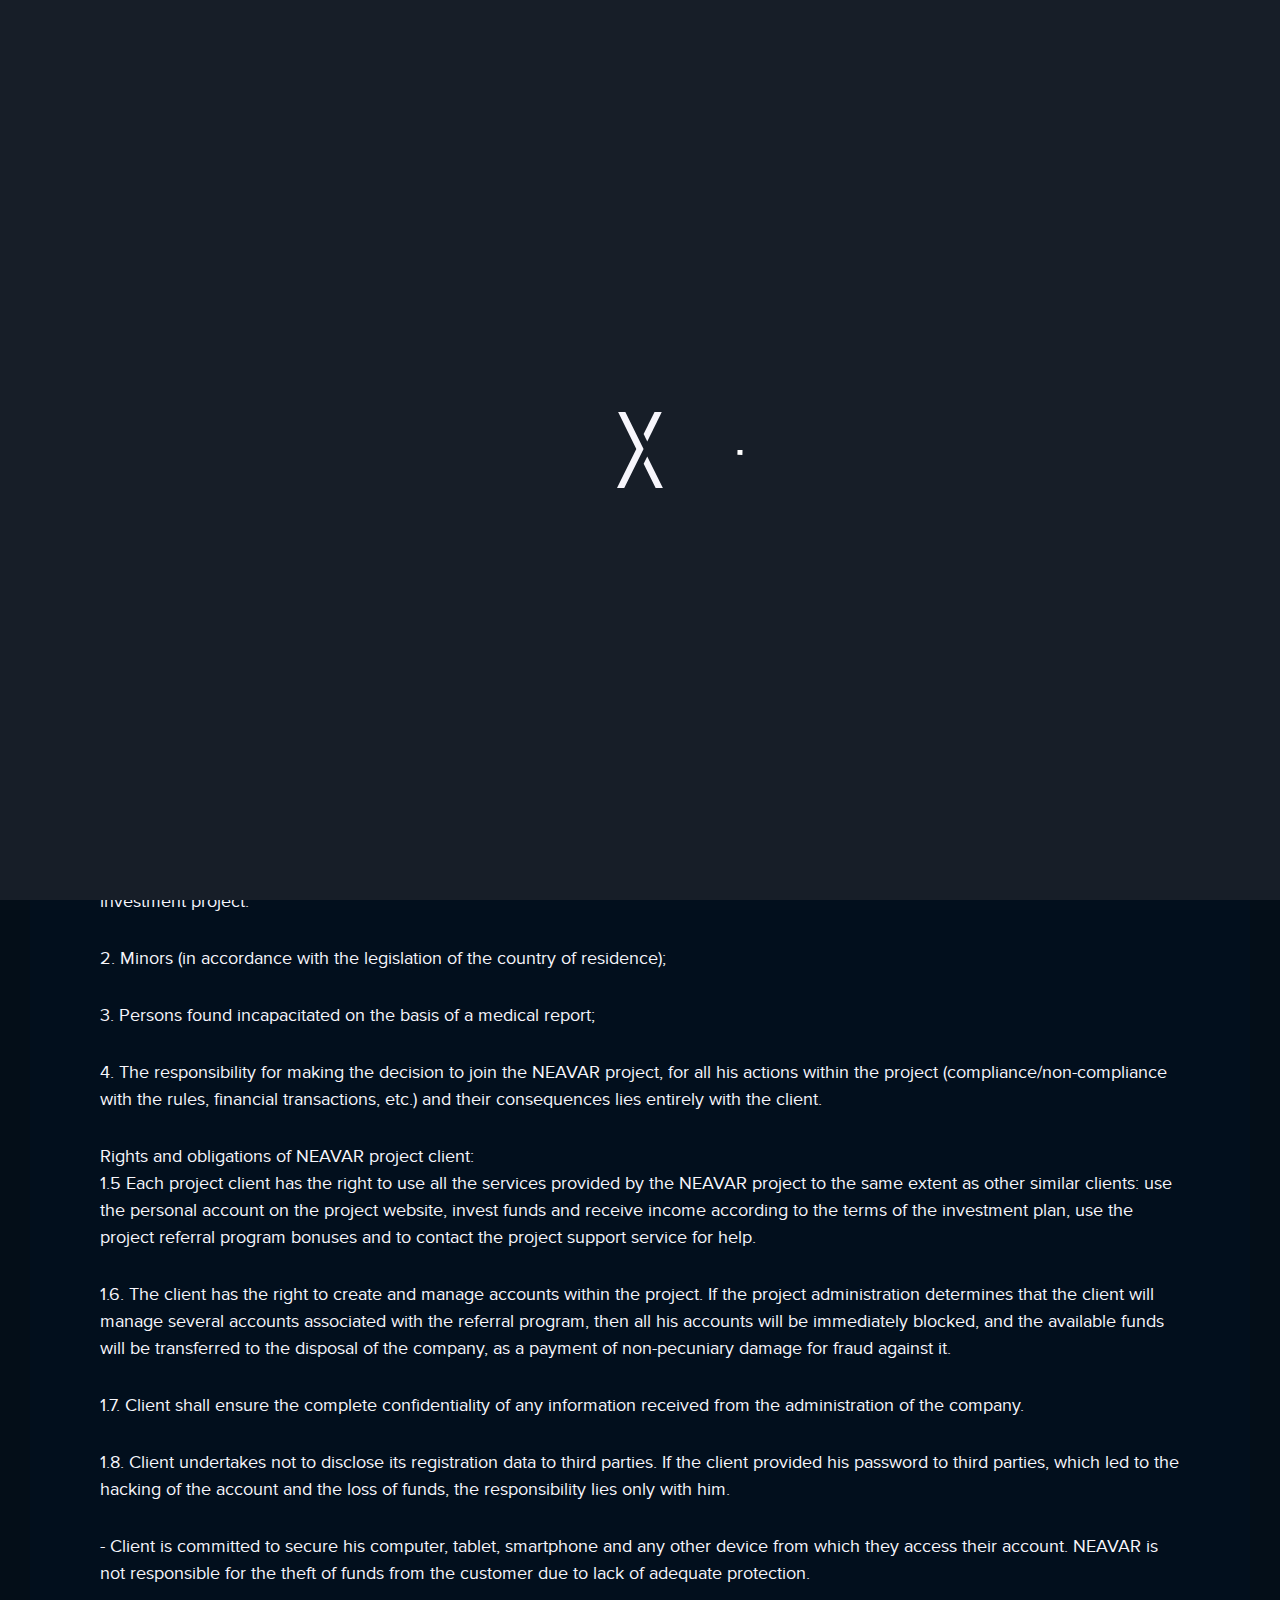
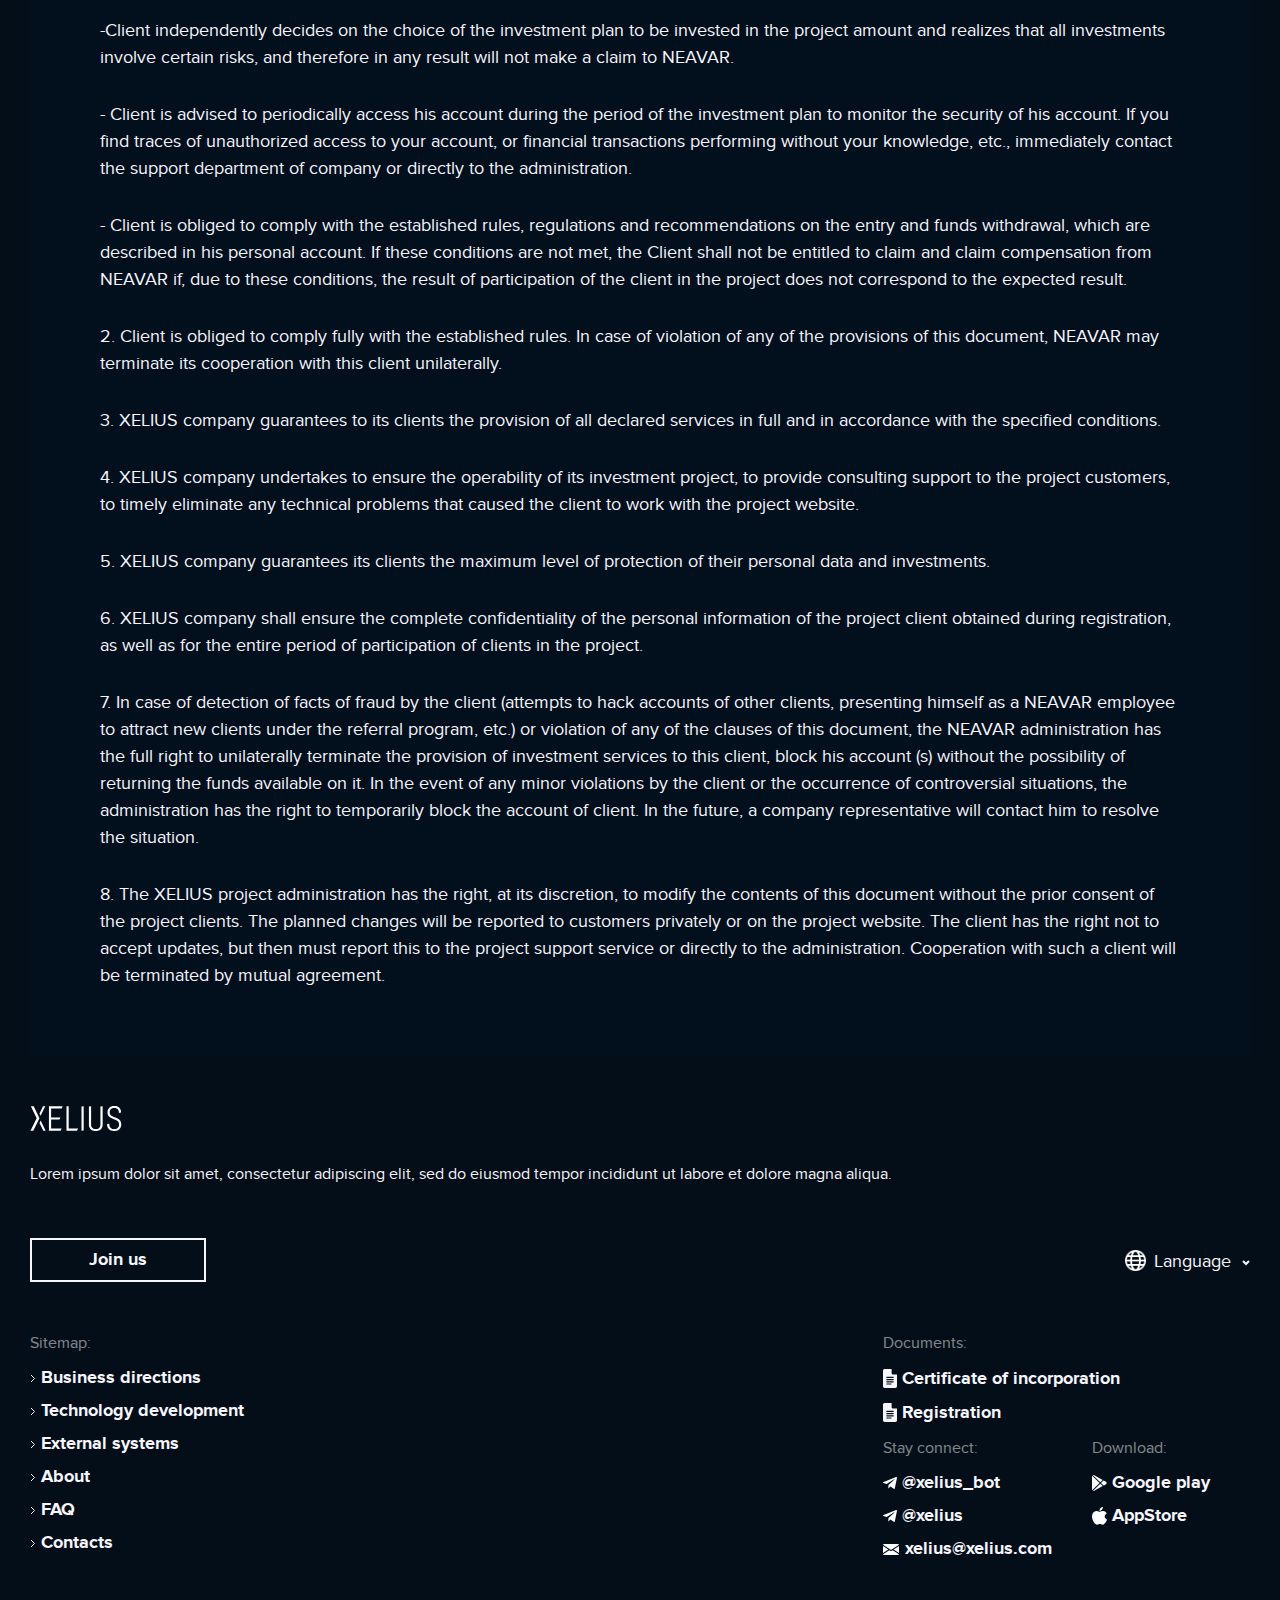
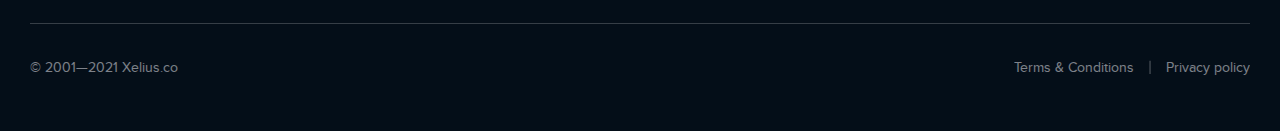
<file: rules.html>
<!DOCTYPE html>
<html lang="ru">
<head>
	<meta charset="utf-8">
	<title>xelius</title>
    
    <link rel="stylesheet" type="text/css" href="css/swiper.min.css">
    <meta name="viewport" content="width=device-width, initial-scale=1.0" />
    <meta name="viewport" content="width=device-width, initial-scale=1.0, maximum-scale=1.0, user-scalable=no"> 
    <meta name="format-detection" content="telephone=no">

    <link rel="stylesheet" type="text/css" href="css/bootstrap.min.css">
    <link rel="stylesheet" type="text/css" href="css/bootstrap-select.min.css">
    <link rel="stylesheet" type="text/css" href="css/fonts.css" />
    <link rel="stylesheet" type="text/css" href="css/style.css" /> 
    
    <link rel="icon" href="img/favicon.png" type="image/x-icon">
	<link rel="shortcut icon" href="img/favicon.png" type="image/x-icon">
    
    <script src="js/jquery.js"></script>
    <script src="js/bootstrap.min.js"></script>
    <script src="js/bootstrap-select.min.js"></script>
    
    <script src="js/aos.js"></script>  
    <link rel="stylesheet" type="text/css" href="css/aos.css" /> 
    
    <script src="js/swiper.min.js"></script>
    
</head>
	<body>
        <div id="preloader" class="preloader">
			<div class="loader">
				<svg class="circular" viewBox="25 25 50 50">
                    <circle class="path" cx="50" cy="50" r="20" fill="none" stroke-width="1" stroke-miterlimit="10"></circle>
                </svg>
                <div class="logo-img"><img src="img/loader-logo.svg" alt=""/></div>
            </div>
        </div><!--/preloader-->
        
        <div id="page">
            <div class="main">
                <header class="page__header">
                    <div class="container">
                    	<div class="flex flex_j_space-between">
                        	<a href="#" class="logo-site"><img src="img/logo.svg" alt=""/></a>
                            <nav class="header__menu menu">
                            	<div class="trigger-menu">
                                    <div class="hamburger-menu">
                                        <div class="hamburger-menu__bar"></div>
                                        <div class="hamburger-menu__bar"></div>
                                        <div class="hamburger-menu__bar"></div>
                                    </div>
                                </div>
                                <ul class="menu__list">
                                	<li class="menu__item"><a href="#" class="menu__link">Business directions</a></li>
                                    <li class="menu__item"><a href="#" class="menu__link">Technology development</a></li>
                                    <li class="menu__item"><a href="#" class="menu__link">External systems</a></li>
                                    <li class="menu__item"><a href="#" class="menu__link">About</a></li>
                                    <li class="menu__item"><a href="#" class="menu__link">Contacts</a></li>
                                </ul>
                            </nav>
                            <div class="header__btn">
                            	<a href="#" class="btn">Join us</a>
                            </div>
                        </div>
                    </div><!-- .container -->
                </header>
                
                <div class="wrap">
                    <section class="first-screen screen-section inside-page text-page">
                        <div class="container block-center">
                            <div class="text">
                            	<div class="section-title text-center">
                                	<p class="p-tit">check out</p>
                                    <h2>Terms and conditions</h2>
                                </div>
                            </div>
                        </div><!-- .container -->
                    </section>
                    
                    <section class="direction-description section-text container">
                        <div class="section-text__text">
                        	<h3>User agreement</h3>
                            <p>Before registering with NEAVAR, the administration of company strongly recommends reading the document below. It describes all the main rules, rights and obligations binding on both parties, as well as the terms of interaction of the client with the NEAVAR investment project. Register with the NEAVAR project only if all of the provisions described below are accepted unconditionally.</p>

<p>- Client is a person who has fully agreed to the terms of the current agreement, who has been registered on the NEAVAR website in a timely manner.</p>

<p>- Project - Web resource located at https://neavar.com</p>

<p>1. All individuals who do not belong to the following categories have the right to create an account within the framework of the NEAVAR investment project:</p>

<p>2. Minors (in accordance with the legislation of the country of residence);</p>

<p>3. Persons found incapacitated on the basis of a medical report;</p>

<p>4. The responsibility for making the decision to join the NEAVAR project, for all his actions within the project (compliance/non-compliance with the rules, financial transactions, etc.) and their consequences lies entirely with the client.</p>
<p>Rights and obligations of NEAVAR project client:<br/>
1.5 Each project client has the right to use all the services provided by the NEAVAR project to the same extent as other similar clients: use the personal account on the project website, invest funds and receive income according to the terms of the investment plan, use the project referral program bonuses and to contact the project support service for help.</p>

<p>1.6. The client has the right to create and manage accounts within the project. If the project administration determines that the client will manage several accounts associated with the referral program, then all his accounts will be immediately blocked, and the available funds will be transferred to the disposal of the company, as a payment of non-pecuniary damage for fraud against it.</p>
<p>1.7. Client shall ensure the complete confidentiality of any information received from the administration of the company.</p>

<p>1.8. Client undertakes not to disclose its registration data to third parties. If the client provided his password to third parties, which led to the hacking of the account and the loss of funds, the responsibility lies only with him.</p>

<p>- Client is committed to secure his computer, tablet, smartphone and any other device from which they access their account. NEAVAR is not responsible for the theft of funds from the customer due to lack of adequate protection.</p>

<p>-Client independently decides on the choice of the investment plan to be invested in the project amount and realizes that all investments involve certain risks, and therefore in any result will not make a claim to NEAVAR.</p>

<p>- Client is advised to periodically access his account during the period of the investment plan to monitor the security of his account. If you find traces of unauthorized access to your account, or financial transactions performing without your knowledge, etc., immediately contact the support department of company or directly to the administration.</p>

<p>- Client is obliged to comply with the established rules, regulations and recommendations on the entry and funds withdrawal, which are described in his personal account. If these conditions are not met, the Client shall not be entitled to claim and claim compensation from NEAVAR if, due to these conditions, the result of participation of the client in the project does not correspond to the expected result.</p>

<p>2. Client is obliged to comply fully with the established rules. In case of violation of any of the provisions of this document, NEAVAR may terminate its cooperation with this client unilaterally.</p>

<p>3. XELIUS company guarantees to its clients the provision of all declared services in full and in accordance with the specified conditions.</p>

<p>4. XELIUS company undertakes to ensure the operability of its investment project, to provide consulting support to the project customers, to timely eliminate any technical problems that caused the client to work with the project website.</p>

<p>5. XELIUS company guarantees its clients the maximum level of protection of their personal data and investments.</p>

<p>6. XELIUS company shall ensure the complete confidentiality of the personal information of the project client obtained during registration, as well as for the entire period of participation of clients in the project.</p>


<p>7. In case of detection of facts of fraud by the client (attempts to hack accounts of other clients, presenting himself as a NEAVAR employee to attract new clients under the referral program, etc.) or violation of any of the clauses of this document, the NEAVAR administration has the full right to unilaterally terminate the provision of investment services to this client, block his account (s) without the possibility of returning the funds available on it. In the event of any minor violations by the client or the occurrence of controversial situations, the administration has the right to temporarily block the account of client. In the future, a company representative will contact him to resolve the situation.</p>

<p>8. The XELIUS project administration has the right, at its discretion, to modify the contents of this document without the prior consent of the project clients. The planned changes will be reported to customers privately or on the project website. The client has the right not to accept updates, but then must report this to the project support service or directly to the administration. Cooperation with such a client will be terminated by mutual agreement.</p>
                        </div>
                    </section>
                </div>
            </div><!-- End .main --> 
            
            <footer class="footer page__footer">
                <div class="footer__main">
                    <div class="container">
                        <div class="row">
                        	<div class="col-description">
                            	<a href="#" class="logo-site"><img src="img/logo.svg" alt=""/></a>
                                <p>Lorem ipsum dolor sit amet, consectetur adipiscing elit, sed do eiusmod tempor incididunt ut labore et dolore magna aliqua. </p>
                                <div class="flex flex_j_space-between">
                                	<a href="#" class="btn">Join us</a>
                                    <div class="language">
                                        <div class="img"><img src="img/ico/language.png" alt=""/></div>
                                        <div class="form-select">
                                            <select class="selectpicker" title="Language">
                                                <option>Ru</option>
                                                <option>En</option>
                                            </select>
                                        </div>
                                    </div>
                                </div>
                            </div>
                            <div class="row col-nav">
                            	<div class="col">
                                	<div class="tit">Sitemap:</div>
                                    <nav class="footer__nav nav">
                                        <ul class="nav__list">
                                        	<li class="nav__item"><a href="#" class="nav__link"><img src="img/ico/arrow-right.svg" alt=""/>Business directions</a></li>
                                            <li class="nav__item"><a href="#" class="nav__link"><img src="img/ico/arrow-right.svg" alt=""/>Technology development</a></li>
                                            <li class="nav__item"><a href="#" class="nav__link"><img src="img/ico/arrow-right.svg" alt=""/>External systems</a></li>
                                            <li class="nav__item"><a href="#" class="nav__link"><img src="img/ico/arrow-right.svg" alt=""/>About</a></li>
                                            <li class="nav__item"><a href="#" class="nav__link"><img src="img/ico/arrow-right.svg" alt=""/>FAQ</a></li>
                                            <li class="nav__item"><a href="#" class="nav__link"><img src="img/ico/arrow-right.svg" alt=""/>Contacts</a></li>
                                        </ul>
                                    </nav>
                                </div>
                                <div class="col">
                                	<div class="tit">Documents:</div>
                                    <nav class="footer__nav nav">
                                        <ul class="nav__list">
                                        	<li class="nav__item"><a href="#" class="nav__link"><img src="img/ico/doc.svg" alt=""/>Certificate of incorporation</a></li>
                                            <li class="nav__item"><a href="#" class="nav__link"><img src="img/ico/doc.svg" alt=""/>Registration</a></li>
                                        </ul>
                                    </nav>
                                    <div class="row">
                                    	<div class="col">
                                        	<div class="tit">Stay connect:</div>
                                            <nav class="footer__nav nav">
                                                <ul class="nav__list">
                                                    <li class="nav__item"><a href="#" class="nav__link"><img src="img/ico/telegramm.svg" alt=""/>@xelius_bot</a></li>
                                                    <li class="nav__item"><a href="#" class="nav__link"><img src="img/ico/telegramm.svg" alt=""/>@xelius</a></li>
                                                    <li class="nav__item"><a href="mailto:xelius@xelius.com" class="nav__link"><img src="img/ico/mail.svg" alt=""/>xelius@xelius.com</a></li>
                                                </ul>
                                            </nav>
                                        </div>
                                        <div class="col">
                                        	<div class="tit">Download:</div>
                                            <nav class="footer__nav nav">
                                                <ul class="nav__list">
                                                    <li class="nav__item"><a href="#" class="nav__link"><img src="img/ico/google-play.svg" alt=""/>Google play</a></li>
                                                    <li class="nav__item"><a href="#" class="nav__link"><img src="img/ico/app-store.svg" alt=""/>AppStore</a></li>
                                                </ul>
                                            </nav>
                                        </div>
                                    </div>
                                </div>
                            </div>
                        </div>
                    </div><!-- .container -->
                </div>
                <div class="footer__bottom container">
                    <div class="flex flex_j_space-between">
                        <div class="copyright">© 2001—2021 Xelius.co</div>
                        <ul class="policy">
                            <li class="policy__item"><a href="#" class="policy__link">Terms & Conditions</a></li>
                            <li class="policy__item line">
                                <svg width="2" height="15" viewBox="0 0 2 15" fill="none" xmlns="http://www.w3.org/2000/svg">
                                    <path opacity="0.3" d="M1.625 14.1094H0.460938V0.625H1.625V14.1094Z" fill="#F7F8FA"/>
                                </svg>
                            </li>
                            <li class="policy__item"><a href="#" class="policy__link">Privacy policy</a></li>
                        </ul>
                    </div>
                </div>
            </footer>
        
        </div><!-- End .page -->
		
		<script src="js/main.js"></script>
	</body>
</html>
</file>
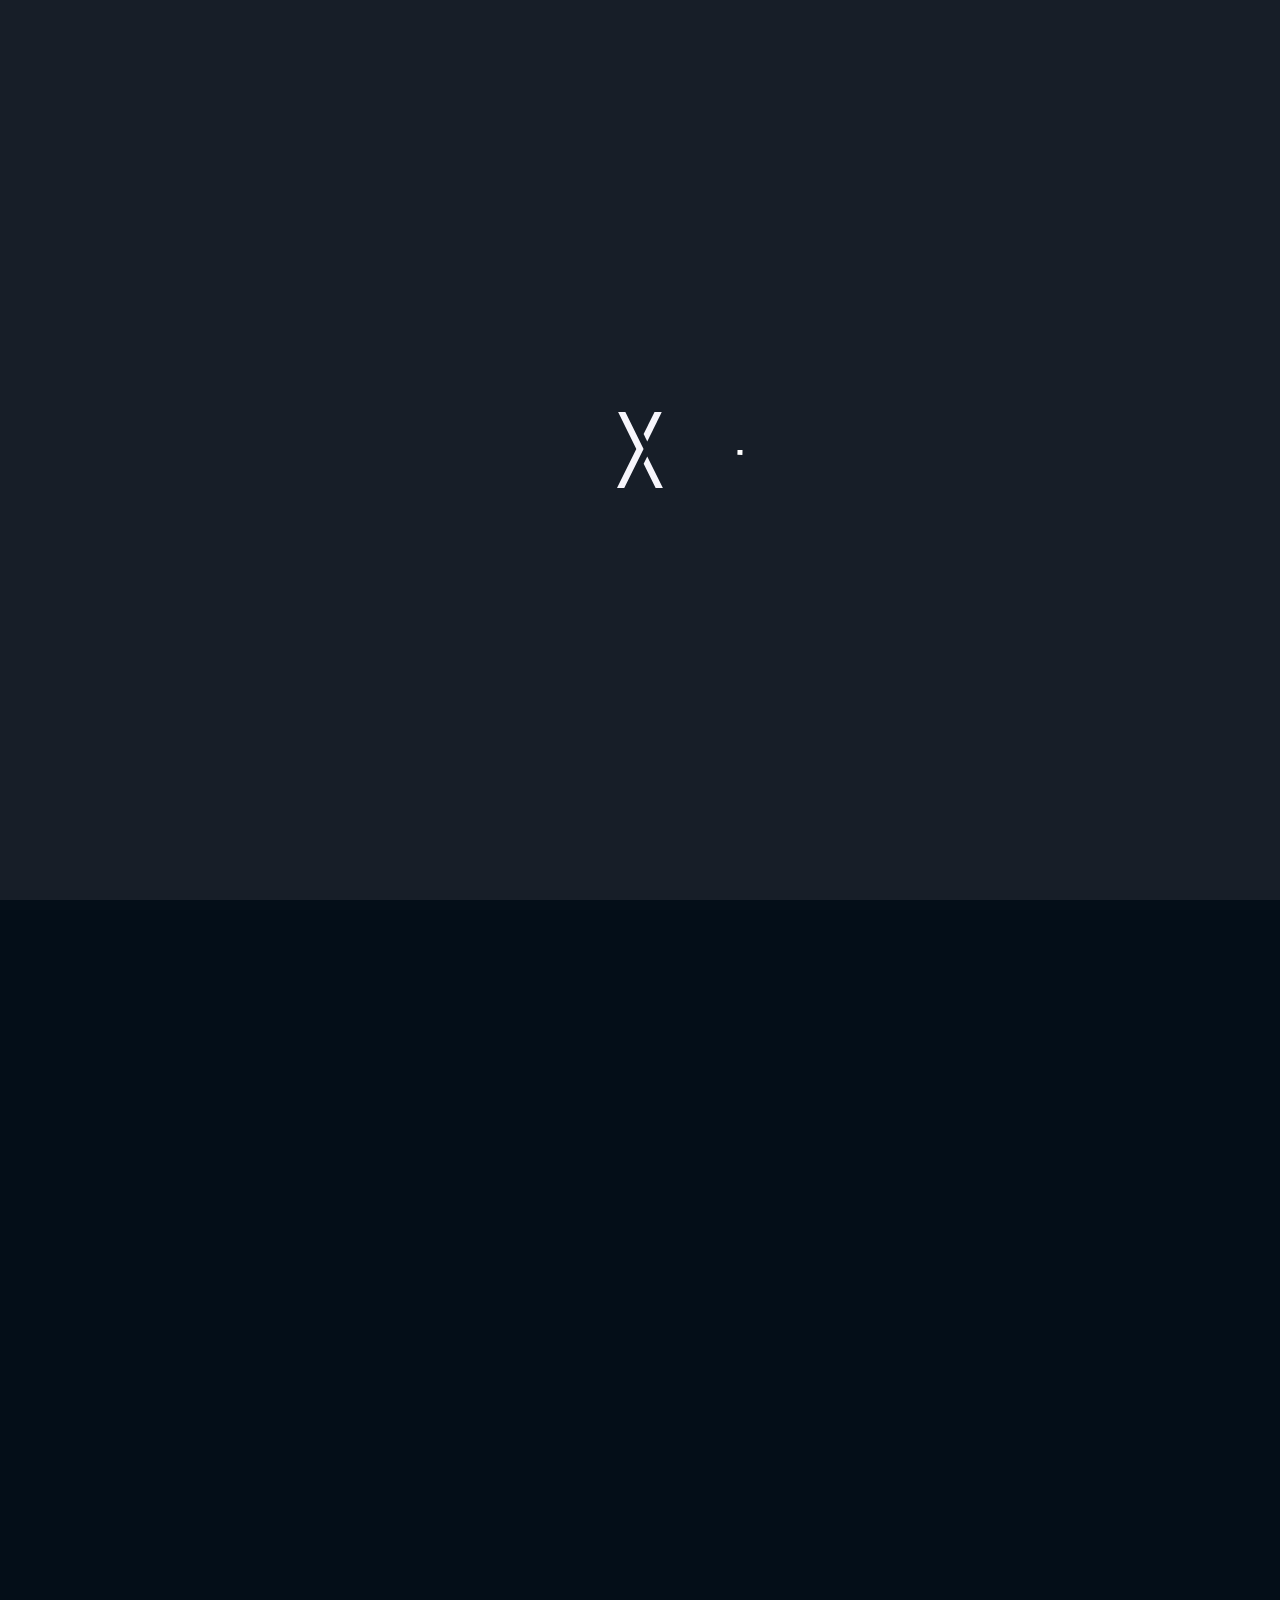
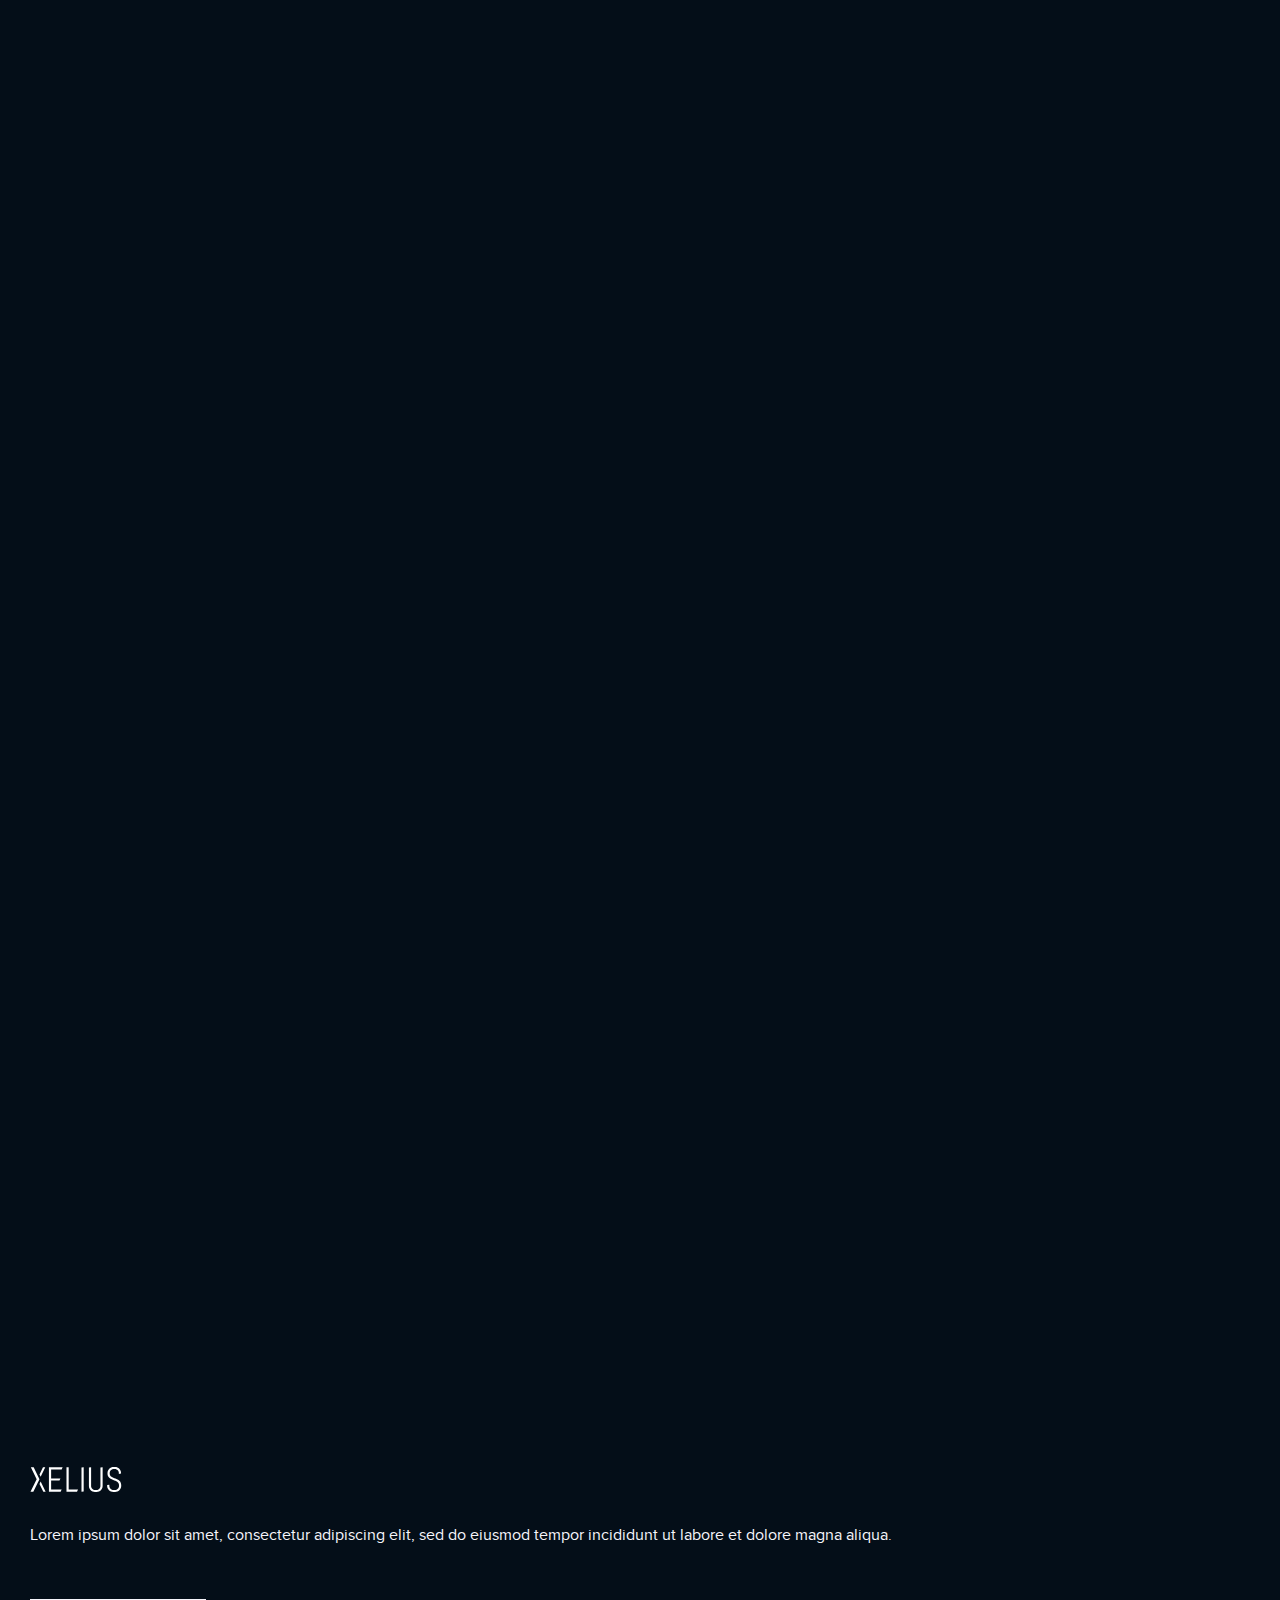
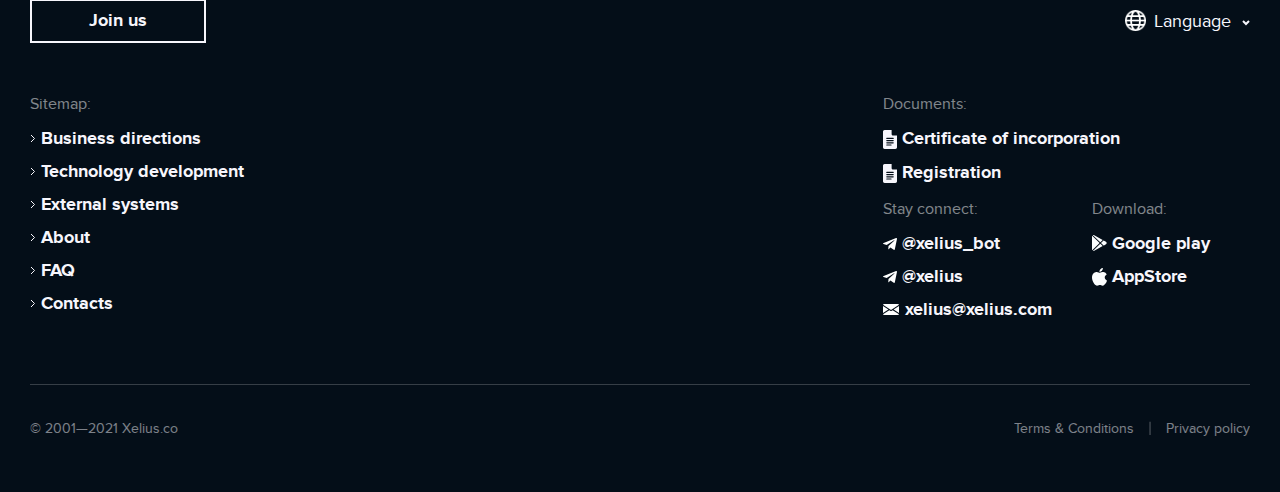
<file: technology-development.html>
<!DOCTYPE html>
<html lang="ru">
<head>
	<meta charset="utf-8">
	<title>xelius</title>
    
    <link rel="stylesheet" type="text/css" href="css/swiper.min.css">
    <meta name="viewport" content="width=device-width, initial-scale=1.0" />
    <meta name="viewport" content="width=device-width, initial-scale=1.0, maximum-scale=1.0, user-scalable=no"> 
    <meta name="format-detection" content="telephone=no">

    <link rel="stylesheet" type="text/css" href="css/bootstrap.min.css">
    <link rel="stylesheet" type="text/css" href="css/bootstrap-select.min.css">
    <link rel="stylesheet" type="text/css" href="css/fonts.css" />
    <link rel="stylesheet" type="text/css" href="css/style.css" /> 
    
    <link rel="icon" href="img/favicon.png" type="image/x-icon">
	<link rel="shortcut icon" href="img/favicon.png" type="image/x-icon">
    
    <script src="js/jquery.js"></script>
    <script src="js/bootstrap.min.js"></script>
    <script src="js/bootstrap-select.min.js"></script>
    
    <script src="js/aos.js"></script>  
    <link rel="stylesheet" type="text/css" href="css/aos.css" /> 
    
    <script src="js/swiper.min.js"></script>
    
</head>
	<body>
        <div id="preloader" class="preloader">
			<div class="loader">
				<svg class="circular" viewBox="25 25 50 50">
                    <circle class="path" cx="50" cy="50" r="20" fill="none" stroke-width="1" stroke-miterlimit="10"></circle>
                </svg>
                <div class="logo-img"><img src="img/loader-logo.svg" alt=""/></div>
            </div>
        </div><!--/preloader-->
        
        <div id="page">
            <div class="main">
                <header class="page__header">
                    <div class="container">
                    	<div class="flex flex_j_space-between">
                        	<a href="#" class="logo-site"><img src="img/logo.svg" alt=""/></a>
                            <nav class="header__menu menu">
                            	<div class="trigger-menu">
                                    <div class="hamburger-menu">
                                        <div class="hamburger-menu__bar"></div>
                                        <div class="hamburger-menu__bar"></div>
                                        <div class="hamburger-menu__bar"></div>
                                    </div>
                                </div>
                                <ul class="menu__list">
                                	<li class="menu__item"><a href="#" class="menu__link">Business directions</a></li>
                                    <li class="menu__item"><a href="#" class="menu__link">Technology development</a></li>
                                    <li class="menu__item"><a href="#" class="menu__link">External systems</a></li>
                                    <li class="menu__item"><a href="#" class="menu__link">About</a></li>
                                    <li class="menu__item"><a href="#" class="menu__link">Contacts</a></li>
                                </ul>
                            </nav>
                            <div class="header__btn">
                            	<a href="#" class="btn">Join us</a>
                            </div>
                        </div>
                    </div><!-- .container -->
                </header>
                
                <div class="wrap">
                    <section class="first-screen screen-section technology-development inside-page">
                        <div class="container block-center">
                            <div class="text">
                            	<div class="section-title text-center">
                                	<p class="p-tit">EXPLORE OUR</p>
                                    <h2>Technology development</h2>
                                </div>
                            </div>
                        </div><!-- .container -->
                    </section>
                    
                    <section class="direction-description technology-development-description">
                        <div class="container">
                            <div class="section-title section-title__hr" data-aos="fade-up" data-aos-once="true">
                            	<h2>We are ready to sell <br/>our own ideas</h2>
                                <div class="row row-40 flex_a_flex-start">
                                	<div class="col-50" data-aos="fade-up" data-aos-delay="200" data-aos-once="true">
                                        <p>It turns out that when buying at the development stage, the client cannot see the desired result with a 100% guarantee. That is, for the buyer there is some risk that the idea may not shoot, but they are so cool and beyond the realm of what is possible, but if it SHOOT, then it will be a boom. Because the game is worth the candle.</p>
                                    </div>
                                    <div class="col-50" data-aos="fade-up" data-aos-delay="200" data-aos-once="true">
                                        <p>Well, we get a lot of dough without much spending on technology development and without the risk of losing time and money if the shoto idea goes wrong. This will not be described so directly, but with a hint in the necessary channels.</p>
                                    </div>
                                </div>
                            </div>
                            <div class="row row-40">
                            	<div class="col-50" data-aos="fade-right" data-aos-once="true">
                                	<h3>Deep space commercialisation</h3>
                                    <p>Commercialization of deep space (no one has) asteroids there, other topsit has the best and more importantly</p>
                                    <a href="#" class="a-link">Invest now</a>
                                </div>
                                <div class="col-50" data-aos="fade-left" data-aos-once="true">
                                	<div class="img"><img src="img/6.jpg" alt=""/></div>
                                </div>
                            </div><!-- .row -->
                            
                            <div class="row row-40 row-reverse">
                            	<div class="col-50" data-aos="fade-left" data-aos-once="true">
                                	<h3>Near space technologies </h3>
                                    <p>Lunar bases, thermonuclear fusion in the same place, but much more effective, because there are conditions of reduced gravity.</p>
                                    <a href="#" class="a-link">Invest now</a>
                                </div>
                                <div class="col-50" data-aos="fade-right" data-aos-once="true">
                                	<div class="img"><img src="img/7.jpg" alt=""/></div>
                                </div>
                            </div><!-- .row -->
                            
                            <div class="row row-40">
                            	<div class="col-50" data-aos="fade-right" data-aos-once="true">
                                	<h3>Information technology</h3>
                                    <p>Satellite clusters, AI systems + augmented reality</p>
                                    <a href="#" class="a-link">Invest now</a>
                                </div>
                                <div class="col-50" data-aos="fade-left" data-aos-once="true">
                                	<div class="img"><img src="img/8.jpg" alt=""/></div>
                                </div>
                            </div><!-- .row -->
                        </div><!-- .container -->
                    </section>
                </div>
            </div><!-- End .main --> 
            
            <footer class="footer page__footer">
                <div class="footer__main">
                    <div class="container">
                        <div class="row">
                        	<div class="col-description">
                            	<a href="#" class="logo-site"><img src="img/logo.svg" alt=""/></a>
                                <p>Lorem ipsum dolor sit amet, consectetur adipiscing elit, sed do eiusmod tempor incididunt ut labore et dolore magna aliqua. </p>
                                <div class="flex flex_j_space-between">
                                	<a href="#" class="btn">Join us</a>
                                    <div class="language">
                                        <div class="img"><img src="img/ico/language.png" alt=""/></div>
                                        <div class="form-select">
                                            <select class="selectpicker" title="Language">
                                                <option>Ru</option>
                                                <option>En</option>
                                            </select>
                                        </div>
                                    </div>
                                </div>
                            </div>
                            <div class="row col-nav">
                            	<div class="col">
                                	<div class="tit">Sitemap:</div>
                                    <nav class="footer__nav nav">
                                        <ul class="nav__list">
                                        	<li class="nav__item"><a href="#" class="nav__link"><img src="img/ico/arrow-right.svg" alt=""/>Business directions</a></li>
                                            <li class="nav__item"><a href="#" class="nav__link"><img src="img/ico/arrow-right.svg" alt=""/>Technology development</a></li>
                                            <li class="nav__item"><a href="#" class="nav__link"><img src="img/ico/arrow-right.svg" alt=""/>External systems</a></li>
                                            <li class="nav__item"><a href="#" class="nav__link"><img src="img/ico/arrow-right.svg" alt=""/>About</a></li>
                                            <li class="nav__item"><a href="#" class="nav__link"><img src="img/ico/arrow-right.svg" alt=""/>FAQ</a></li>
                                            <li class="nav__item"><a href="#" class="nav__link"><img src="img/ico/arrow-right.svg" alt=""/>Contacts</a></li>
                                        </ul>
                                    </nav>
                                </div>
                                <div class="col">
                                	<div class="tit">Documents:</div>
                                    <nav class="footer__nav nav">
                                        <ul class="nav__list">
                                        	<li class="nav__item"><a href="#" class="nav__link"><img src="img/ico/doc.svg" alt=""/>Certificate of incorporation</a></li>
                                            <li class="nav__item"><a href="#" class="nav__link"><img src="img/ico/doc.svg" alt=""/>Registration</a></li>
                                        </ul>
                                    </nav>
                                    <div class="row">
                                    	<div class="col">
                                        	<div class="tit">Stay connect:</div>
                                            <nav class="footer__nav nav">
                                                <ul class="nav__list">
                                                    <li class="nav__item"><a href="#" class="nav__link"><img src="img/ico/telegramm.svg" alt=""/>@xelius_bot</a></li>
                                                    <li class="nav__item"><a href="#" class="nav__link"><img src="img/ico/telegramm.svg" alt=""/>@xelius</a></li>
                                                    <li class="nav__item"><a href="mailto:xelius@xelius.com" class="nav__link"><img src="img/ico/mail.svg" alt=""/>xelius@xelius.com</a></li>
                                                </ul>
                                            </nav>
                                        </div>
                                        <div class="col">
                                        	<div class="tit">Download:</div>
                                            <nav class="footer__nav nav">
                                                <ul class="nav__list">
                                                    <li class="nav__item"><a href="#" class="nav__link"><img src="img/ico/google-play.svg" alt=""/>Google play</a></li>
                                                    <li class="nav__item"><a href="#" class="nav__link"><img src="img/ico/app-store.svg" alt=""/>AppStore</a></li>
                                                </ul>
                                            </nav>
                                        </div>
                                    </div>
                                </div>
                            </div>
                        </div>
                    </div><!-- .container -->
                </div>
                <div class="footer__bottom container">
                    <div class="flex flex_j_space-between">
                        <div class="copyright">© 2001—2021 Xelius.co</div>
                        <ul class="policy">
                            <li class="policy__item"><a href="#" class="policy__link">Terms & Conditions</a></li>
                            <li class="policy__item line">
                                <svg width="2" height="15" viewBox="0 0 2 15" fill="none" xmlns="http://www.w3.org/2000/svg">
                                    <path opacity="0.3" d="M1.625 14.1094H0.460938V0.625H1.625V14.1094Z" fill="#F7F8FA"/>
                                </svg>
                            </li>
                            <li class="policy__item"><a href="#" class="policy__link">Privacy policy</a></li>
                        </ul>
                    </div>
                </div>
            </footer>
        
        </div><!-- End .page -->
		
		<script src="js/main.js"></script>
	</body>
</html>
</file>
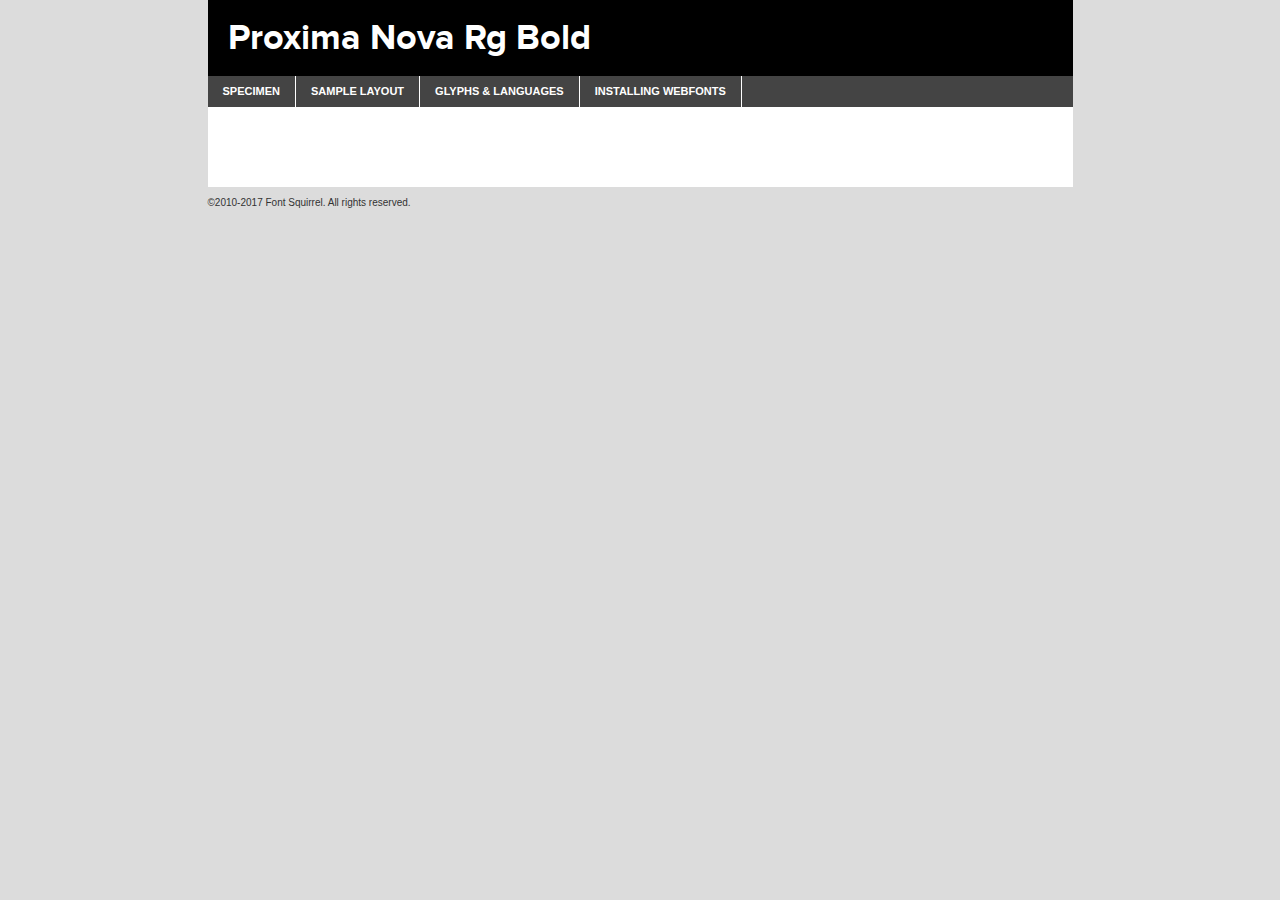
<file: fonts/ProximaNova/proxima_nova_bold-demo.html>
<!DOCTYPE html PUBLIC "-//W3C//DTD XHTML 1.0 Transitional//EN"
	"http://www.w3.org/TR/xhtml1/DTD/xhtml1-transitional.dtd">

<html xmlns="http://www.w3.org/1999/xhtml" xml:lang="en" lang="en">
<head>
	<meta http-equiv="Content-Type" content="text/html; charset=utf-8" />
	<script src="http://ajax.googleapis.com/ajax/libs/jquery/1.7.2/jquery.min.js" type="text/javascript" charset="utf-8"></script>
	<script type="text/javascript">
	(function($){$.fn.easyTabs=function(option){var param=jQuery.extend({fadeSpeed:"fast",defaultContent:1,activeClass:'active'},option);$(this).each(function(){var thisId="#"+this.id;if(param.defaultContent==''){param.defaultContent=1;}
	if(typeof param.defaultContent=="number")
	{var defaultTab=$(thisId+" .tabs li:eq("+(param.defaultContent-1)+") a").attr('href').substr(1);}else{var defaultTab=param.defaultContent;}
	$(thisId+" .tabs li a").each(function(){var tabToHide=$(this).attr('href').substr(1);$("#"+tabToHide).addClass('easytabs-tab-content');});hideAll();changeContent(defaultTab);function hideAll(){$(thisId+" .easytabs-tab-content").hide();}
	function changeContent(tabId){hideAll();$(thisId+" .tabs li").removeClass(param.activeClass);$(thisId+" .tabs li a[href=#"+tabId+"]").closest('li').addClass(param.activeClass);if(param.fadeSpeed!="none")
	{$(thisId+" #"+tabId).fadeIn(param.fadeSpeed);}else{$(thisId+" #"+tabId).show();}}
	$(thisId+" .tabs li").click(function(){var tabId=$(this).find('a').attr('href').substr(1);changeContent(tabId);return false;});});}})(jQuery);
	</script>
	<link rel="stylesheet" href="specimen_files/specimen_stylesheet.css" type="text/css" charset="utf-8" />
	<link rel="stylesheet" href="stylesheet.css" type="text/css" charset="utf-8" />

	<style type="text/css">
					body{
				font-family: 'proxima_novabold';
							}
		</style>

	<title>Proxima Nova Rg Bold Specimen</title>
	
	
	<script type="text/javascript" charset="utf-8">
		$(document).ready(function() {
			$('#container').easyTabs({defaultContent:1});
		});
	</script>
</head>

<body>
<div id="container">
	<div id="header">
		Proxima Nova Rg Bold	</div>
	<ul class="tabs">
		<li><a href="#specimen">Specimen</a></li>
		<li><a href="#layout">Sample Layout</a></li>
				<li><a href="#glyphs">Glyphs &amp; Languages</a></li>
		<li><a href="#installing">Installing Webfonts</a></li>
		
	</ul>
	
	<div id="main_content">

		
			<div id="specimen">
		
				<div class="section">
					<div class="grid12 firstcol">
						<div class="huge">AaBb</div>
					</div>
				</div>
		
				<div class="section">
					<div class="glyph_range">A&#x200B;B&#x200b;C&#x200b;D&#x200b;E&#x200b;F&#x200b;G&#x200b;H&#x200b;I&#x200b;J&#x200b;K&#x200b;L&#x200b;M&#x200b;N&#x200b;O&#x200b;P&#x200b;Q&#x200b;R&#x200b;S&#x200b;T&#x200b;U&#x200b;V&#x200b;W&#x200b;X&#x200b;Y&#x200b;Z&#x200b;a&#x200b;b&#x200b;c&#x200b;d&#x200b;e&#x200b;f&#x200b;g&#x200b;h&#x200b;i&#x200b;j&#x200b;k&#x200b;l&#x200b;m&#x200b;n&#x200b;o&#x200b;p&#x200b;q&#x200b;r&#x200b;s&#x200b;t&#x200b;u&#x200b;v&#x200b;w&#x200b;x&#x200b;y&#x200b;z&#x200b;1&#x200b;2&#x200b;3&#x200b;4&#x200b;5&#x200b;6&#x200b;7&#x200b;8&#x200b;9&#x200b;0&#x200b;&amp;&#x200b;.&#x200b;,&#x200b;?&#x200b;!&#x200b;&#64;&#x200b;(&#x200b;)&#x200b;#&#x200b;$&#x200b;%&#x200b;*&#x200b;+&#x200b;-&#x200b;=&#x200b;:&#x200b;;</div>
				</div>
				<div class="section">
					<div class="grid12 firstcol">
						<table class="sample_table">
							<tr><td>10</td><td class="size10">abcdefghijklmnopqrstuvwxyzABCDEFGHIJKLMNOPQRSTUVWXYZ0123456789abcdefghijklmnopqrstuvwxyzABCDEFGHIJKLMNOPQRSTUVWXYZ0123456789abcdefghijklmnopqrstuvwxyzABCDEFGHIJKLMNOPQRSTUVWXYZ</td></tr>
							<tr><td>11</td><td class="size11">abcdefghijklmnopqrstuvwxyzABCDEFGHIJKLMNOPQRSTUVWXYZ0123456789abcdefghijklmnopqrstuvwxyzABCDEFGHIJKLMNOPQRSTUVWXYZ0123456789abcdefghijklmnopqrstuvwxyzABCDEFGHIJKLMNOPQRSTUVWXYZ</td></tr>
							<tr><td>12</td><td class="size12">abcdefghijklmnopqrstuvwxyzABCDEFGHIJKLMNOPQRSTUVWXYZ0123456789abcdefghijklmnopqrstuvwxyzABCDEFGHIJKLMNOPQRSTUVWXYZ0123456789abcdefghijklmnopqrstuvwxyzABCDEFGHIJKLMNOPQRSTUVWXYZ</td></tr>
							<tr><td>13</td><td class="size13">abcdefghijklmnopqrstuvwxyzABCDEFGHIJKLMNOPQRSTUVWXYZ0123456789abcdefghijklmnopqrstuvwxyzABCDEFGHIJKLMNOPQRSTUVWXYZ0123456789abcdefghijklmnopqrstuvwxyzABCDEFGHIJKLMNOPQRSTUVWXYZ</td></tr>
							<tr><td>14</td><td class="size14">abcdefghijklmnopqrstuvwxyzABCDEFGHIJKLMNOPQRSTUVWXYZ0123456789abcdefghijklmnopqrstuvwxyzABCDEFGHIJKLMNOPQRSTUVWXYZ0123456789abcdefghijklmnopqrstuvwxyzABCDEFGHIJKLMNOPQRSTUVWXYZ</td></tr>
							<tr><td>16</td><td class="size16">abcdefghijklmnopqrstuvwxyzABCDEFGHIJKLMNOPQRSTUVWXYZ0123456789abcdefghijklmnopqrstuvwxyzABCDEFGHIJKLMNOPQRSTUVWXYZ</td></tr>
							<tr><td>18</td><td class="size18">abcdefghijklmnopqrstuvwxyzABCDEFGHIJKLMNOPQRSTUVWXYZ0123456789abcdefghijklmnopqrstuvwxyzABCDEFGHIJKLMNOPQRSTUVWXYZ</td></tr>
							<tr><td>20</td><td class="size20">abcdefghijklmnopqrstuvwxyzABCDEFGHIJKLMNOPQRSTUVWXYZ0123456789abcdefghijklmnopqrstuvwxyzABCDEFGHIJKLMNOPQRSTUVWXYZ</td></tr>
							<tr><td>24</td><td class="size24">abcdefghijklmnopqrstuvwxyzABCDEFGHIJKLMNOPQRSTUVWXYZ0123456789abcdefghijklmnopqrstuvwxyzABCDEFGHIJKLMNOPQRSTUVWXYZ</td></tr>
							<tr><td>30</td><td class="size30">abcdefghijklmnopqrstuvwxyzABCDEFGHIJKLMNOPQRSTUVWXYZ0123456789abcdefghijklmnopqrstuvwxyzABCDEFGHIJKLMNOPQRSTUVWXYZ</td></tr>
							<tr><td>36</td><td class="size36">abcdefghijklmnopqrstuvwxyzABCDEFGHIJKLMNOPQRSTUVWXYZ0123456789abcdefghijklmnopqrstuvwxyzABCDEFGHIJKLMNOPQRSTUVWXYZ</td></tr>
							<tr><td>48</td><td class="size48">abcdefghijklmnopqrstuvwxyzABCDEFGHIJKLMNOPQRSTUVWXYZ0123456789abcdefghijklmnopqrstuvwxyzABCDEFGHIJKLMNOPQRSTUVWXYZ</td></tr>
							<tr><td>60</td><td class="size60">abcdefghijklmnopqrstuvwxyzABCDEFGHIJKLMNOPQRSTUVWXYZ0123456789abcdefghijklmnopqrstuvwxyzABCDEFGHIJKLMNOPQRSTUVWXYZ</td></tr>
							<tr><td>72</td><td class="size72">abcdefghijklmnopqrstuvwxyzABCDEFGHIJKLMNOPQRSTUVWXYZ0123456789abcdefghijklmnopqrstuvwxyzABCDEFGHIJKLMNOPQRSTUVWXYZ</td></tr>
							<tr><td>90</td><td class="size90">abcdefghijklmnopqrstuvwxyzABCDEFGHIJKLMNOPQRSTUVWXYZ0123456789abcdefghijklmnopqrstuvwxyzABCDEFGHIJKLMNOPQRSTUVWXYZ</td></tr>
						</table>
				
					</div>
			
				</div>
		
		
		
								<div class="section" id="bodycomparison">


										<div id="xheight">
				<div class="fontbody">&#x25FC;&#x25FC;&#x25FC;&#x25FC;&#x25FC;&#x25FC;&#x25FC;&#x25FC;&#x25FC;&#x25FC;&#x25FC;&#x25FC;&#x25FC;&#x25FC;&#x25FC;&#x25FC;&#x25FC;&#x25FC;&#x25FC;&#x25FC;&#x25FC;&#x25FC;&#x25FC;&#x25FC;&#x25FC;&#x25FC;&#x25FC;&#x25FC;&#x25FC;&#x25FC;&#x25FC;&#x25FC;&#x25FC;&#x25FC;&#x25FC;&#x25FC;&#x25FC;&#x25FC;&#x25FC;&#x25FC;&#x25FC;&#x25FC;&#x25FC;&#x25FC;&#x25FC;&#x25FC;&#x25FC;&#x25FC;&#x25FC;&#x25FC;&#x25FC;&#x25FC;&#x25FC;&#x25FC;&#x25FC;&#x25FC;&#x25FC;&#x25FC;&#x25FC;&#x25FC;&#x25FC;&#x25FC;&#x25FC;&#x25FC;&#x25FC;&#x25FC;&#x25FC;&#x25FC;&#x25FC;&#x25FC;&#x25FC;&#x25FC;&#x25FC;&#x25FC;&#x25FC;&#x25FC;&#x25FC;&#x25FC;&#x25FC;&#x25FC;&#x25FC;&#x25FC;&#x25FC;&#x25FC;&#x25FC;&#x25FC;&#x25FC;&#x25FC;&#x25FC;&#x25FC;&#x25FC;&#x25FC;&#x25FC;&#x25FC;&#x25FC;&#x25FC;&#x25FC;&#x25FC;&#x25FC;body</div><div class="arialbody">body</div><div class="verdanabody">body</div><div class="georgiabody">body</div></div>
										<div class="fontbody" style="z-index:1">
											body<span>Proxima Nova Rg Bold</span>
										</div>
										<div class="arialbody" style="z-index:1">
											body<span>Arial</span>
										</div>
										<div class="verdanabody" style="z-index:1">
											body<span>Verdana</span>
										</div>
										<div class="georgiabody" style="z-index:1">
											body<span>Georgia</span>
										</div>



								</div>
		
		
				<div class="section psample psample_row1" id="">
					
					<div class="grid2 firstcol">
						<p class="size10"><span>10.</span>Aenean lacinia bibendum nulla sed consectetur. Fusce dapibus, tellus ac cursus commodo, tortor mauris condimentum nibh, ut fermentum massa justo sit amet risus. Nullam id dolor id nibh ultricies vehicula ut id elit. Cum sociis natoque penatibus et magnis dis parturient montes, nascetur ridiculus mus. Nulla vitae elit libero, a pharetra augue.</p>
			
					</div>
					<div class="grid3">
						<p class="size11"><span>11.</span>Aenean lacinia bibendum nulla sed consectetur. Fusce dapibus, tellus ac cursus commodo, tortor mauris condimentum nibh, ut fermentum massa justo sit amet risus. Nullam id dolor id nibh ultricies vehicula ut id elit. Cum sociis natoque penatibus et magnis dis parturient montes, nascetur ridiculus mus. Nulla vitae elit libero, a pharetra augue.</p>
			
					</div>
					<div class="grid3">
						<p class="size12"><span>12.</span>Aenean lacinia bibendum nulla sed consectetur. Fusce dapibus, tellus ac cursus commodo, tortor mauris condimentum nibh, ut fermentum massa justo sit amet risus. Nullam id dolor id nibh ultricies vehicula ut id elit. Cum sociis natoque penatibus et magnis dis parturient montes, nascetur ridiculus mus. Nulla vitae elit libero, a pharetra augue.</p>
			
					</div>
					<div class="grid4">
						<p class="size13"><span>13.</span>Aenean lacinia bibendum nulla sed consectetur. Fusce dapibus, tellus ac cursus commodo, tortor mauris condimentum nibh, ut fermentum massa justo sit amet risus. Nullam id dolor id nibh ultricies vehicula ut id elit. Cum sociis natoque penatibus et magnis dis parturient montes, nascetur ridiculus mus. Nulla vitae elit libero, a pharetra augue.</p>
			
					</div>
					<div class="white_blend"></div>
					
				</div>
				<div class="section psample psample_row2" id="">
					<div class="grid3 firstcol">
						<p class="size14"><span>14.</span>Aenean lacinia bibendum nulla sed consectetur. Fusce dapibus, tellus ac cursus commodo, tortor mauris condimentum nibh, ut fermentum massa justo sit amet risus. Nullam id dolor id nibh ultricies vehicula ut id elit. Cum sociis natoque penatibus et magnis dis parturient montes, nascetur ridiculus mus. Nulla vitae elit libero, a pharetra augue.</p>
			
					</div>
					<div class="grid4">
						<p class="size16"><span>16.</span>Aenean lacinia bibendum nulla sed consectetur. Fusce dapibus, tellus ac cursus commodo, tortor mauris condimentum nibh, ut fermentum massa justo sit amet risus. Nullam id dolor id nibh ultricies vehicula ut id elit. Cum sociis natoque penatibus et magnis dis parturient montes, nascetur ridiculus mus. Nulla vitae elit libero, a pharetra augue.</p>
			
					</div>
					<div class="grid5">
						<p class="size18"><span>18.</span>Aenean lacinia bibendum nulla sed consectetur. Fusce dapibus, tellus ac cursus commodo, tortor mauris condimentum nibh, ut fermentum massa justo sit amet risus. Nullam id dolor id nibh ultricies vehicula ut id elit. Cum sociis natoque penatibus et magnis dis parturient montes, nascetur ridiculus mus. Nulla vitae elit libero, a pharetra augue.</p>
			
					</div>

					<div class="white_blend"></div>

				</div>
				
				<div class="section psample psample_row3" id="">
					<div class="grid5 firstcol">
						<p class="size20"><span>20.</span>Aenean lacinia bibendum nulla sed consectetur. Fusce dapibus, tellus ac cursus commodo, tortor mauris condimentum nibh, ut fermentum massa justo sit amet risus. Nullam id dolor id nibh ultricies vehicula ut id elit. Cum sociis natoque penatibus et magnis dis parturient montes, nascetur ridiculus mus. Nulla vitae elit libero, a pharetra augue.</p>
					</div>
					<div class="grid7">
						<p class="size24"><span>24.</span>Aenean lacinia bibendum nulla sed consectetur. Fusce dapibus, tellus ac cursus commodo, tortor mauris condimentum nibh, ut fermentum massa justo sit amet risus. Nullam id dolor id nibh ultricies vehicula ut id elit. Cum sociis natoque penatibus et magnis dis parturient montes, nascetur ridiculus mus. Nulla vitae elit libero, a pharetra augue.</p>
					</div>
					
					<div class="white_blend"></div>
					
				</div>
				
				<div class="section psample psample_row4" id="">
					<div class="grid12 firstcol">
						<p class="size30"><span>30.</span>Aenean lacinia bibendum nulla sed consectetur. Fusce dapibus, tellus ac cursus commodo, tortor mauris condimentum nibh, ut fermentum massa justo sit amet risus. Nullam id dolor id nibh ultricies vehicula ut id elit. Cum sociis natoque penatibus et magnis dis parturient montes, nascetur ridiculus mus. Nulla vitae elit libero, a pharetra augue.</p>
					</div>
					<div class="white_blend"></div>
					
				</div>
				
				
				
				<div class="section psample psample_row1 fullreverse">
					<div class="grid2 firstcol">
						<p class="size10"><span>10.</span>Aenean lacinia bibendum nulla sed consectetur. Fusce dapibus, tellus ac cursus commodo, tortor mauris condimentum nibh, ut fermentum massa justo sit amet risus. Nullam id dolor id nibh ultricies vehicula ut id elit. Cum sociis natoque penatibus et magnis dis parturient montes, nascetur ridiculus mus. Nulla vitae elit libero, a pharetra augue.</p>
			
					</div>
					<div class="grid3">
						<p class="size11"><span>11.</span>Aenean lacinia bibendum nulla sed consectetur. Fusce dapibus, tellus ac cursus commodo, tortor mauris condimentum nibh, ut fermentum massa justo sit amet risus. Nullam id dolor id nibh ultricies vehicula ut id elit. Cum sociis natoque penatibus et magnis dis parturient montes, nascetur ridiculus mus. Nulla vitae elit libero, a pharetra augue.</p>
			
					</div>
					<div class="grid3">
						<p class="size12"><span>12.</span>Aenean lacinia bibendum nulla sed consectetur. Fusce dapibus, tellus ac cursus commodo, tortor mauris condimentum nibh, ut fermentum massa justo sit amet risus. Nullam id dolor id nibh ultricies vehicula ut id elit. Cum sociis natoque penatibus et magnis dis parturient montes, nascetur ridiculus mus. Nulla vitae elit libero, a pharetra augue.</p>
			
					</div>
					<div class="grid4">
						<p class="size13"><span>13.</span>Aenean lacinia bibendum nulla sed consectetur. Fusce dapibus, tellus ac cursus commodo, tortor mauris condimentum nibh, ut fermentum massa justo sit amet risus. Nullam id dolor id nibh ultricies vehicula ut id elit. Cum sociis natoque penatibus et magnis dis parturient montes, nascetur ridiculus mus. Nulla vitae elit libero, a pharetra augue.</p>
			
					</div>
					<div class="black_blend"></div>
					
				</div>
				
				<div class="section psample psample_row2 fullreverse">
					<div class="grid3 firstcol">
						<p class="size14"><span>14.</span>Aenean lacinia bibendum nulla sed consectetur. Fusce dapibus, tellus ac cursus commodo, tortor mauris condimentum nibh, ut fermentum massa justo sit amet risus. Nullam id dolor id nibh ultricies vehicula ut id elit. Cum sociis natoque penatibus et magnis dis parturient montes, nascetur ridiculus mus. Nulla vitae elit libero, a pharetra augue.</p>
			
					</div>
					<div class="grid4">
						<p class="size16"><span>16.</span>Aenean lacinia bibendum nulla sed consectetur. Fusce dapibus, tellus ac cursus commodo, tortor mauris condimentum nibh, ut fermentum massa justo sit amet risus. Nullam id dolor id nibh ultricies vehicula ut id elit. Cum sociis natoque penatibus et magnis dis parturient montes, nascetur ridiculus mus. Nulla vitae elit libero, a pharetra augue.</p>
			
					</div>
					<div class="grid5">
						<p class="size18"><span>18.</span>Aenean lacinia bibendum nulla sed consectetur. Fusce dapibus, tellus ac cursus commodo, tortor mauris condimentum nibh, ut fermentum massa justo sit amet risus. Nullam id dolor id nibh ultricies vehicula ut id elit. Cum sociis natoque penatibus et magnis dis parturient montes, nascetur ridiculus mus. Nulla vitae elit libero, a pharetra augue.</p>
			
					</div>
					<div class="black_blend"></div>

				</div>
				
				<div class="section psample fullreverse psample_row3" id="">
					<div class="grid5 firstcol">
						<p class="size20"><span>20.</span>Aenean lacinia bibendum nulla sed consectetur. Fusce dapibus, tellus ac cursus commodo, tortor mauris condimentum nibh, ut fermentum massa justo sit amet risus. Nullam id dolor id nibh ultricies vehicula ut id elit. Cum sociis natoque penatibus et magnis dis parturient montes, nascetur ridiculus mus. Nulla vitae elit libero, a pharetra augue.</p>
					</div>
					<div class="grid7">
						<p class="size24"><span>24.</span>Aenean lacinia bibendum nulla sed consectetur. Fusce dapibus, tellus ac cursus commodo, tortor mauris condimentum nibh, ut fermentum massa justo sit amet risus. Nullam id dolor id nibh ultricies vehicula ut id elit. Cum sociis natoque penatibus et magnis dis parturient montes, nascetur ridiculus mus. Nulla vitae elit libero, a pharetra augue.</p>
					</div>
					
					<div class="black_blend"></div>
					
				</div>
				
				<div class="section psample fullreverse psample_row4" id="" style="border-bottom: 20px #000 solid;">
					<div class="grid12 firstcol">
						<p class="size30"><span>30.</span>Aenean lacinia bibendum nulla sed consectetur. Fusce dapibus, tellus ac cursus commodo, tortor mauris condimentum nibh, ut fermentum massa justo sit amet risus. Nullam id dolor id nibh ultricies vehicula ut id elit. Cum sociis natoque penatibus et magnis dis parturient montes, nascetur ridiculus mus. Nulla vitae elit libero, a pharetra augue.</p>
					</div>
					<div class="black_blend"></div>
					
				</div>
				
				
				
				
			</div>
			
			<div id="layout">
				
				<div class="section">
					
					<div class="grid12 firstcol">
						<h1>Lorem Ipsum Dolor</h1>
						<h2>Etiam porta sem malesuada magna mollis euismod</h2>
						
						<p class="byline">By <a href="#link">Aenean Lacinia</a></p>
					</div>
				</div>
				<div class="section">
					<div class="grid8 firstcol">
						<p class="large">Donec sed odio dui. Morbi leo risus, porta ac consectetur ac, vestibulum at eros. Fusce dapibus, tellus ac cursus commodo, tortor mauris condimentum nibh, ut fermentum massa justo sit amet risus. </p>

						
						<h3>Pellentesque ornare sem</h3>

						<p>Maecenas sed diam eget risus varius blandit sit amet non magna. Maecenas faucibus mollis interdum. Donec ullamcorper nulla non metus auctor fringilla. Nullam id dolor id nibh ultricies vehicula ut id elit. Nullam id dolor id nibh ultricies vehicula ut id elit. </p>

						<p>Aenean eu leo quam. Pellentesque ornare sem lacinia quam venenatis vestibulum. Lorem ipsum dolor sit amet, consectetur adipiscing elit. Cum sociis natoque penatibus et magnis dis parturient montes, nascetur ridiculus mus. </p>

						<p>Nulla vitae elit libero, a pharetra augue. Praesent commodo cursus magna, vel scelerisque nisl consectetur et. Aenean lacinia bibendum nulla sed consectetur. </p>

						<p>Nullam quis risus eget urna mollis ornare vel eu leo. Nullam quis risus eget urna mollis ornare vel eu leo. Maecenas sed diam eget risus varius blandit sit amet non magna. Donec ullamcorper nulla non metus auctor fringilla. </p>

						<h3>Cras mattis consectetur</h3>

						<p>Aenean eu leo quam. Pellentesque ornare sem lacinia quam venenatis vestibulum. Aenean lacinia bibendum nulla sed consectetur. Integer posuere erat a ante venenatis dapibus posuere velit aliquet. Cras mattis consectetur purus sit amet fermentum. </p>

						<p>Nullam id dolor id nibh ultricies vehicula ut id elit. Nullam quis risus eget urna mollis ornare vel eu leo. Cras mattis consectetur purus sit amet fermentum.</p>
					</div>
					
					<div class="grid4 sidebar">
						
						<div class="box reverse">
							<p class="last">Nullam quis risus eget urna mollis ornare vel eu leo. Donec ullamcorper nulla non metus auctor fringilla. Cras mattis consectetur purus sit amet fermentum. Sed posuere consectetur est at lobortis. Lorem ipsum dolor sit amet, consectetur adipiscing elit. </p>
						</div>
						
						<p class="caption">Maecenas sed diam eget risus varius.</p>

						<p>Vestibulum id ligula porta felis euismod semper. Integer posuere erat a ante venenatis dapibus posuere velit aliquet. Vestibulum id ligula porta felis euismod semper. Sed posuere consectetur est at lobortis. Maecenas sed diam eget risus varius blandit sit amet non magna. Fusce dapibus, tellus ac cursus commodo, tortor mauris condimentum nibh, ut fermentum massa justo sit amet risus. </p>

					

						<p>Duis mollis, est non commodo luctus, nisi erat porttitor ligula, eget lacinia odio sem nec elit. Aenean lacinia bibendum nulla sed consectetur. Vivamus sagittis lacus vel augue laoreet rutrum faucibus dolor auctor. Aenean lacinia bibendum nulla sed consectetur. Nullam quis risus eget urna mollis ornare vel eu leo. </p>

						<p>Praesent commodo cursus magna, vel scelerisque nisl consectetur et. Donec ullamcorper nulla non metus auctor fringilla. Maecenas faucibus mollis interdum. Fusce dapibus, tellus ac cursus commodo, tortor mauris condimentum nibh, ut fermentum massa justo sit amet risus. </p>

					</div>
				</div>
				
			</div>


			



		<div id="glyphs">
			<div class="section">
				<div class="grid12 firstcol">
			
				<h1>Language Support</h1>
				<p>The subset of Proxima Nova Rg Bold in this kit supports the following languages:<br />
			
					Cyrillic, English, Arrernte, Bislama, Cebuano, Fijian, Gilbertese, Hmong, Ibanag, Iloko_ilokano, Interglossa_glosa, Interlingua, Lojban, Norfolk_pitcairnese, Oromo, Rotokas, Seychelles_creole, Shona, Somali, Southern_ndebele, Swahili, Swati_swazi, Tok_pisin, Warlpiri, Xhosa, Zulu, Latinbasic, Ubasic, Demo				</p>
				<h1>Glyph Chart</h1>
				<p>The subset of Proxima Nova Rg Bold in this kit includes all the glyphs listed below. Unicode entities are included above each glyph to help you insert individual characters into your layout.</p>
				<div id="glyph_chart">
			
																														 <div><p>&amp;#13;</p>&#13;</div>
																				 <div><p>&amp;#32;</p>&#32;</div>
																				 <div><p>&amp;#33;</p>&#33;</div>
																				 <div><p>&amp;#34;</p>&#34;</div>
																				 <div><p>&amp;#35;</p>&#35;</div>
																				 <div><p>&amp;#36;</p>&#36;</div>
																				 <div><p>&amp;#37;</p>&#37;</div>
																				 <div><p>&amp;#38;</p>&#38;</div>
																				 <div><p>&amp;#39;</p>&#39;</div>
																				 <div><p>&amp;#40;</p>&#40;</div>
																				 <div><p>&amp;#41;</p>&#41;</div>
																				 <div><p>&amp;#42;</p>&#42;</div>
																				 <div><p>&amp;#43;</p>&#43;</div>
																				 <div><p>&amp;#44;</p>&#44;</div>
																				 <div><p>&amp;#45;</p>&#45;</div>
																				 <div><p>&amp;#46;</p>&#46;</div>
																				 <div><p>&amp;#47;</p>&#47;</div>
																				 <div><p>&amp;#48;</p>&#48;</div>
																				 <div><p>&amp;#49;</p>&#49;</div>
																				 <div><p>&amp;#50;</p>&#50;</div>
																				 <div><p>&amp;#51;</p>&#51;</div>
																				 <div><p>&amp;#52;</p>&#52;</div>
																				 <div><p>&amp;#53;</p>&#53;</div>
																				 <div><p>&amp;#54;</p>&#54;</div>
																				 <div><p>&amp;#55;</p>&#55;</div>
																				 <div><p>&amp;#56;</p>&#56;</div>
																				 <div><p>&amp;#57;</p>&#57;</div>
																				 <div><p>&amp;#58;</p>&#58;</div>
																				 <div><p>&amp;#59;</p>&#59;</div>
																				 <div><p>&amp;#60;</p>&#60;</div>
																				 <div><p>&amp;#61;</p>&#61;</div>
																				 <div><p>&amp;#62;</p>&#62;</div>
																				 <div><p>&amp;#63;</p>&#63;</div>
																				 <div><p>&amp;#64;</p>&#64;</div>
																				 <div><p>&amp;#65;</p>&#65;</div>
																				 <div><p>&amp;#66;</p>&#66;</div>
																				 <div><p>&amp;#67;</p>&#67;</div>
																				 <div><p>&amp;#68;</p>&#68;</div>
																				 <div><p>&amp;#69;</p>&#69;</div>
																				 <div><p>&amp;#70;</p>&#70;</div>
																				 <div><p>&amp;#71;</p>&#71;</div>
																				 <div><p>&amp;#72;</p>&#72;</div>
																				 <div><p>&amp;#73;</p>&#73;</div>
																				 <div><p>&amp;#74;</p>&#74;</div>
																				 <div><p>&amp;#75;</p>&#75;</div>
																				 <div><p>&amp;#76;</p>&#76;</div>
																				 <div><p>&amp;#77;</p>&#77;</div>
																				 <div><p>&amp;#78;</p>&#78;</div>
																				 <div><p>&amp;#79;</p>&#79;</div>
																				 <div><p>&amp;#80;</p>&#80;</div>
																				 <div><p>&amp;#81;</p>&#81;</div>
																				 <div><p>&amp;#82;</p>&#82;</div>
																				 <div><p>&amp;#83;</p>&#83;</div>
																				 <div><p>&amp;#84;</p>&#84;</div>
																				 <div><p>&amp;#85;</p>&#85;</div>
																				 <div><p>&amp;#86;</p>&#86;</div>
																				 <div><p>&amp;#87;</p>&#87;</div>
																				 <div><p>&amp;#88;</p>&#88;</div>
																				 <div><p>&amp;#89;</p>&#89;</div>
																				 <div><p>&amp;#90;</p>&#90;</div>
																				 <div><p>&amp;#91;</p>&#91;</div>
																				 <div><p>&amp;#92;</p>&#92;</div>
																				 <div><p>&amp;#93;</p>&#93;</div>
																				 <div><p>&amp;#94;</p>&#94;</div>
																				 <div><p>&amp;#95;</p>&#95;</div>
																				 <div><p>&amp;#96;</p>&#96;</div>
																				 <div><p>&amp;#97;</p>&#97;</div>
																				 <div><p>&amp;#98;</p>&#98;</div>
																				 <div><p>&amp;#99;</p>&#99;</div>
																				 <div><p>&amp;#100;</p>&#100;</div>
																				 <div><p>&amp;#101;</p>&#101;</div>
																				 <div><p>&amp;#102;</p>&#102;</div>
																				 <div><p>&amp;#103;</p>&#103;</div>
																				 <div><p>&amp;#104;</p>&#104;</div>
																				 <div><p>&amp;#105;</p>&#105;</div>
																				 <div><p>&amp;#106;</p>&#106;</div>
																				 <div><p>&amp;#107;</p>&#107;</div>
																				 <div><p>&amp;#108;</p>&#108;</div>
																				 <div><p>&amp;#109;</p>&#109;</div>
																				 <div><p>&amp;#110;</p>&#110;</div>
																				 <div><p>&amp;#111;</p>&#111;</div>
																				 <div><p>&amp;#112;</p>&#112;</div>
																				 <div><p>&amp;#113;</p>&#113;</div>
																				 <div><p>&amp;#114;</p>&#114;</div>
																				 <div><p>&amp;#115;</p>&#115;</div>
																				 <div><p>&amp;#116;</p>&#116;</div>
																				 <div><p>&amp;#117;</p>&#117;</div>
																				 <div><p>&amp;#118;</p>&#118;</div>
																				 <div><p>&amp;#119;</p>&#119;</div>
																				 <div><p>&amp;#120;</p>&#120;</div>
																				 <div><p>&amp;#121;</p>&#121;</div>
																				 <div><p>&amp;#122;</p>&#122;</div>
																				 <div><p>&amp;#123;</p>&#123;</div>
																				 <div><p>&amp;#124;</p>&#124;</div>
																				 <div><p>&amp;#125;</p>&#125;</div>
																				 <div><p>&amp;#126;</p>&#126;</div>
																				 <div><p>&amp;#160;</p>&#160;</div>
																				 <div><p>&amp;#162;</p>&#162;</div>
																				 <div><p>&amp;#163;</p>&#163;</div>
																				 <div><p>&amp;#165;</p>&#165;</div>
																				 <div><p>&amp;#168;</p>&#168;</div>
																				 <div><p>&amp;#169;</p>&#169;</div>
																				 <div><p>&amp;#171;</p>&#171;</div>
																				 <div><p>&amp;#173;</p>&#173;</div>
																				 <div><p>&amp;#174;</p>&#174;</div>
																				 <div><p>&amp;#180;</p>&#180;</div>
																				 <div><p>&amp;#184;</p>&#184;</div>
																				 <div><p>&amp;#187;</p>&#187;</div>
																				 <div><p>&amp;#710;</p>&#710;</div>
																				 <div><p>&amp;#730;</p>&#730;</div>
																				 <div><p>&amp;#732;</p>&#732;</div>
																				 <div><p>&amp;#1025;</p>&#1025;</div>
																				 <div><p>&amp;#1026;</p>&#1026;</div>
																				 <div><p>&amp;#1027;</p>&#1027;</div>
																				 <div><p>&amp;#1028;</p>&#1028;</div>
																				 <div><p>&amp;#1029;</p>&#1029;</div>
																				 <div><p>&amp;#1030;</p>&#1030;</div>
																				 <div><p>&amp;#1031;</p>&#1031;</div>
																				 <div><p>&amp;#1032;</p>&#1032;</div>
																				 <div><p>&amp;#1033;</p>&#1033;</div>
																				 <div><p>&amp;#1034;</p>&#1034;</div>
																				 <div><p>&amp;#1035;</p>&#1035;</div>
																				 <div><p>&amp;#1036;</p>&#1036;</div>
																				 <div><p>&amp;#1038;</p>&#1038;</div>
																				 <div><p>&amp;#1039;</p>&#1039;</div>
																				 <div><p>&amp;#1040;</p>&#1040;</div>
																				 <div><p>&amp;#1041;</p>&#1041;</div>
																				 <div><p>&amp;#1042;</p>&#1042;</div>
																				 <div><p>&amp;#1043;</p>&#1043;</div>
																				 <div><p>&amp;#1044;</p>&#1044;</div>
																				 <div><p>&amp;#1045;</p>&#1045;</div>
																				 <div><p>&amp;#1046;</p>&#1046;</div>
																				 <div><p>&amp;#1047;</p>&#1047;</div>
																				 <div><p>&amp;#1048;</p>&#1048;</div>
																				 <div><p>&amp;#1049;</p>&#1049;</div>
																				 <div><p>&amp;#1050;</p>&#1050;</div>
																				 <div><p>&amp;#1051;</p>&#1051;</div>
																				 <div><p>&amp;#1052;</p>&#1052;</div>
																				 <div><p>&amp;#1053;</p>&#1053;</div>
																				 <div><p>&amp;#1054;</p>&#1054;</div>
																				 <div><p>&amp;#1055;</p>&#1055;</div>
																				 <div><p>&amp;#1056;</p>&#1056;</div>
																				 <div><p>&amp;#1057;</p>&#1057;</div>
																				 <div><p>&amp;#1058;</p>&#1058;</div>
																				 <div><p>&amp;#1059;</p>&#1059;</div>
																				 <div><p>&amp;#1060;</p>&#1060;</div>
																				 <div><p>&amp;#1061;</p>&#1061;</div>
																				 <div><p>&amp;#1062;</p>&#1062;</div>
																				 <div><p>&amp;#1063;</p>&#1063;</div>
																				 <div><p>&amp;#1064;</p>&#1064;</div>
																				 <div><p>&amp;#1065;</p>&#1065;</div>
																				 <div><p>&amp;#1066;</p>&#1066;</div>
																				 <div><p>&amp;#1067;</p>&#1067;</div>
																				 <div><p>&amp;#1068;</p>&#1068;</div>
																				 <div><p>&amp;#1069;</p>&#1069;</div>
																				 <div><p>&amp;#1070;</p>&#1070;</div>
																				 <div><p>&amp;#1071;</p>&#1071;</div>
																				 <div><p>&amp;#1072;</p>&#1072;</div>
																				 <div><p>&amp;#1073;</p>&#1073;</div>
																				 <div><p>&amp;#1074;</p>&#1074;</div>
																				 <div><p>&amp;#1075;</p>&#1075;</div>
																				 <div><p>&amp;#1076;</p>&#1076;</div>
																				 <div><p>&amp;#1077;</p>&#1077;</div>
																				 <div><p>&amp;#1078;</p>&#1078;</div>
																				 <div><p>&amp;#1079;</p>&#1079;</div>
																				 <div><p>&amp;#1080;</p>&#1080;</div>
																				 <div><p>&amp;#1081;</p>&#1081;</div>
																				 <div><p>&amp;#1082;</p>&#1082;</div>
																				 <div><p>&amp;#1083;</p>&#1083;</div>
																				 <div><p>&amp;#1084;</p>&#1084;</div>
																				 <div><p>&amp;#1085;</p>&#1085;</div>
																				 <div><p>&amp;#1086;</p>&#1086;</div>
																				 <div><p>&amp;#1087;</p>&#1087;</div>
																				 <div><p>&amp;#1088;</p>&#1088;</div>
																				 <div><p>&amp;#1089;</p>&#1089;</div>
																				 <div><p>&amp;#1090;</p>&#1090;</div>
																				 <div><p>&amp;#1091;</p>&#1091;</div>
																				 <div><p>&amp;#1092;</p>&#1092;</div>
																				 <div><p>&amp;#1093;</p>&#1093;</div>
																				 <div><p>&amp;#1094;</p>&#1094;</div>
																				 <div><p>&amp;#1095;</p>&#1095;</div>
																				 <div><p>&amp;#1096;</p>&#1096;</div>
																				 <div><p>&amp;#1097;</p>&#1097;</div>
																				 <div><p>&amp;#1098;</p>&#1098;</div>
																				 <div><p>&amp;#1099;</p>&#1099;</div>
																				 <div><p>&amp;#1100;</p>&#1100;</div>
																				 <div><p>&amp;#1101;</p>&#1101;</div>
																				 <div><p>&amp;#1102;</p>&#1102;</div>
																				 <div><p>&amp;#1103;</p>&#1103;</div>
																				 <div><p>&amp;#1105;</p>&#1105;</div>
																				 <div><p>&amp;#1106;</p>&#1106;</div>
																				 <div><p>&amp;#1107;</p>&#1107;</div>
																				 <div><p>&amp;#1108;</p>&#1108;</div>
																				 <div><p>&amp;#1109;</p>&#1109;</div>
																				 <div><p>&amp;#1110;</p>&#1110;</div>
																				 <div><p>&amp;#1111;</p>&#1111;</div>
																				 <div><p>&amp;#1112;</p>&#1112;</div>
																				 <div><p>&amp;#1113;</p>&#1113;</div>
																				 <div><p>&amp;#1114;</p>&#1114;</div>
																				 <div><p>&amp;#1115;</p>&#1115;</div>
																				 <div><p>&amp;#1116;</p>&#1116;</div>
																				 <div><p>&amp;#1118;</p>&#1118;</div>
																				 <div><p>&amp;#1119;</p>&#1119;</div>
																				 <div><p>&amp;#1168;</p>&#1168;</div>
																				 <div><p>&amp;#1169;</p>&#1169;</div>
																				 <div><p>&amp;#8192;</p>&#8192;</div>
																				 <div><p>&amp;#8193;</p>&#8193;</div>
																				 <div><p>&amp;#8194;</p>&#8194;</div>
																				 <div><p>&amp;#8195;</p>&#8195;</div>
																				 <div><p>&amp;#8196;</p>&#8196;</div>
																				 <div><p>&amp;#8197;</p>&#8197;</div>
																				 <div><p>&amp;#8198;</p>&#8198;</div>
																				 <div><p>&amp;#8199;</p>&#8199;</div>
																				 <div><p>&amp;#8200;</p>&#8200;</div>
																				 <div><p>&amp;#8201;</p>&#8201;</div>
																				 <div><p>&amp;#8202;</p>&#8202;</div>
																				 <div><p>&amp;#8208;</p>&#8208;</div>
																				 <div><p>&amp;#8209;</p>&#8209;</div>
																				 <div><p>&amp;#8210;</p>&#8210;</div>
																				 <div><p>&amp;#8211;</p>&#8211;</div>
																				 <div><p>&amp;#8212;</p>&#8212;</div>
																				 <div><p>&amp;#8216;</p>&#8216;</div>
																				 <div><p>&amp;#8217;</p>&#8217;</div>
																				 <div><p>&amp;#8218;</p>&#8218;</div>
																				 <div><p>&amp;#8220;</p>&#8220;</div>
																				 <div><p>&amp;#8221;</p>&#8221;</div>
																				 <div><p>&amp;#8222;</p>&#8222;</div>
																				 <div><p>&amp;#8230;</p>&#8230;</div>
																				 <div><p>&amp;#8239;</p>&#8239;</div>
																				 <div><p>&amp;#8249;</p>&#8249;</div>
																				 <div><p>&amp;#8250;</p>&#8250;</div>
																				 <div><p>&amp;#8287;</p>&#8287;</div>
																				 <div><p>&amp;#8364;</p>&#8364;</div>
																				 <div><p>&amp;#8482;</p>&#8482;</div>
																				 <div><p>&amp;#9724;</p>&#9724;</div>
																																						</div>	
				</div>
		
		
			</div>
		</div>
		
		
		<div id="specs">
			
		</div>
	
		<div id="installing">
			<div class="section">
				<div class="grid7 firstcol">
					<h1>Installing Webfonts</h1>
					
					<p>Webfonts are supported by all major browser platforms but not all in the same way. There are currently four different font formats that must be included in order to target all browsers. This includes TTF, WOFF, EOT and SVG.</p>
					
					<h2>1. Upload your webfonts</h2>
					<p>You must upload your webfont kit to your website. They should be in or near the same directory as your CSS files.</p>
					
					<h2>2. Include the webfont stylesheet</h2>
					<p>A special CSS @font-face declaration helps the various browsers select the appropriate font it needs without causing you a bunch of headaches. Learn more about this syntax by reading the <a href="https://www.fontspring.com/blog/further-hardening-of-the-bulletproof-syntax">Fontspring blog post</a> about it. The code for it is as follows:</p>


<code>
@font-face{ 
	font-family: 'MyWebFont';
	src: url('WebFont.eot');
	src: url('WebFont.eot?#iefix') format('embedded-opentype'),
	     url('WebFont.woff') format('woff'),
	     url('WebFont.ttf') format('truetype'),
	     url('WebFont.svg#webfont') format('svg');
}
</code>

	<p>We've already gone ahead and generated the code for you. All you have to do is link to the stylesheet in your HTML, like this:</p>
	<code>&lt;link rel=&quot;stylesheet&quot; href=&quot;stylesheet.css&quot; type=&quot;text/css&quot; charset=&quot;utf-8&quot; /&gt;</code>

					<h2>3. Modify your own stylesheet</h2>
					<p>To take advantage of your new fonts, you must tell your stylesheet to use them. Look at the original @font-face declaration above and find the property called "font-family." The name linked there will be what you use to reference the font. Prepend that webfont name to the font stack in the "font-family" property, inside the selector you want to change. For example:</p>
<code>p { font-family: 'WebFont', Arial, sans-serif; }</code>

<h2>4. Test</h2>
<p>Getting webfonts to work cross-browser <em>can</em> be tricky. Use the information in the sidebar to help you if you find that fonts aren't loading in a particular browser.</p>
				</div>
				
				<div class="grid5 sidebar">
					<div class="box">
						<h2>Troubleshooting<br />Font-Face Problems</h2>
						<p>Having trouble getting your webfonts to load in your new website? Here are some tips to sort out what might be the problem.</p>

						<h3>Fonts not showing in any browser</h3>

						<p>This sounds like you need to work on the plumbing. You either did not upload the fonts to the correct directory, or you did not link the fonts properly in the CSS. If you've confirmed that all this is correct and you still have a problem, take a look at your .htaccess file and see if requests are getting intercepted.</p>

						<h3>Fonts not loading in iPhone or iPad</h3>

						<p>The most common problem here is that you are serving the fonts from an IIS server. IIS refuses to serve files that have unknown MIME types. If that is the case, you must set the MIME type for SVG to "image/svg+xml" in the server settings. Follow these instructions from Microsoft if you need help.</p>

						<h3>Fonts not loading in Firefox</h3>

						<p>The primary reason for this failure? You are still using a version Firefox older than 3.5. So upgrade already! If that isn't it, then you are very likely serving fonts from a different domain. Firefox requires that all font assets be served from the same domain. Lastly it is possible that you need to add WOFF to your list of MIME types (if you are serving via IIS.)</p>

						<h3>Fonts not loading in IE</h3>

						<p>Are you looking at Internet Explorer on an actual Windows machine or are you cheating by using a service like Adobe BrowserLab? Many of these screenshot services do not render @font-face for IE. Best to test it on a real machine.</p>

						<h3>Fonts not loading in IE9</h3>

						<p>IE9, like Firefox, requires that fonts be served from the same domain as the website. Make sure that is the case.</p>
					</div>
				</div>
			</div>
			
		</div>
	
	</div>
	<div id="footer">
		<p>&copy;2010-2017 Font Squirrel. All rights reserved.</p>
	</div>
</div>
</body>
</html>
</file>
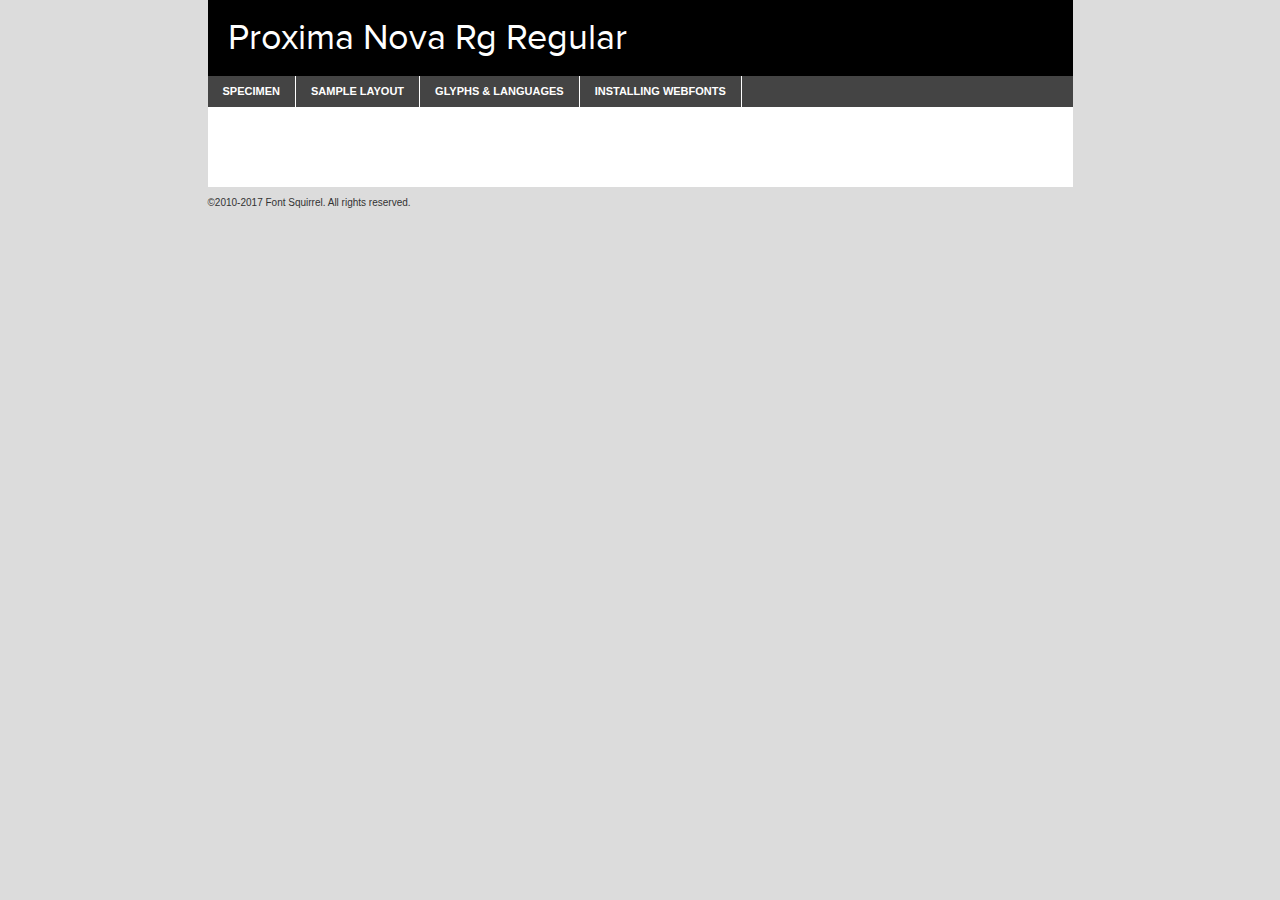
<file: fonts/ProximaNova/proxima_nova_regular-demo.html>
<!DOCTYPE html PUBLIC "-//W3C//DTD XHTML 1.0 Transitional//EN"
	"http://www.w3.org/TR/xhtml1/DTD/xhtml1-transitional.dtd">

<html xmlns="http://www.w3.org/1999/xhtml" xml:lang="en" lang="en">
<head>
	<meta http-equiv="Content-Type" content="text/html; charset=utf-8" />
	<script src="http://ajax.googleapis.com/ajax/libs/jquery/1.7.2/jquery.min.js" type="text/javascript" charset="utf-8"></script>
	<script type="text/javascript">
	(function($){$.fn.easyTabs=function(option){var param=jQuery.extend({fadeSpeed:"fast",defaultContent:1,activeClass:'active'},option);$(this).each(function(){var thisId="#"+this.id;if(param.defaultContent==''){param.defaultContent=1;}
	if(typeof param.defaultContent=="number")
	{var defaultTab=$(thisId+" .tabs li:eq("+(param.defaultContent-1)+") a").attr('href').substr(1);}else{var defaultTab=param.defaultContent;}
	$(thisId+" .tabs li a").each(function(){var tabToHide=$(this).attr('href').substr(1);$("#"+tabToHide).addClass('easytabs-tab-content');});hideAll();changeContent(defaultTab);function hideAll(){$(thisId+" .easytabs-tab-content").hide();}
	function changeContent(tabId){hideAll();$(thisId+" .tabs li").removeClass(param.activeClass);$(thisId+" .tabs li a[href=#"+tabId+"]").closest('li').addClass(param.activeClass);if(param.fadeSpeed!="none")
	{$(thisId+" #"+tabId).fadeIn(param.fadeSpeed);}else{$(thisId+" #"+tabId).show();}}
	$(thisId+" .tabs li").click(function(){var tabId=$(this).find('a').attr('href').substr(1);changeContent(tabId);return false;});});}})(jQuery);
	</script>
	<link rel="stylesheet" href="specimen_files/specimen_stylesheet.css" type="text/css" charset="utf-8" />
	<link rel="stylesheet" href="stylesheet.css" type="text/css" charset="utf-8" />

	<style type="text/css">
					body{
				font-family: 'proxima_novaregular';
							}
		</style>

	<title>Proxima Nova Rg Regular Specimen</title>
	
	
	<script type="text/javascript" charset="utf-8">
		$(document).ready(function() {
			$('#container').easyTabs({defaultContent:1});
		});
	</script>
</head>

<body>
<div id="container">
	<div id="header">
		Proxima Nova Rg Regular	</div>
	<ul class="tabs">
		<li><a href="#specimen">Specimen</a></li>
		<li><a href="#layout">Sample Layout</a></li>
				<li><a href="#glyphs">Glyphs &amp; Languages</a></li>
		<li><a href="#installing">Installing Webfonts</a></li>
		
	</ul>
	
	<div id="main_content">

		
			<div id="specimen">
		
				<div class="section">
					<div class="grid12 firstcol">
						<div class="huge">AaBb</div>
					</div>
				</div>
		
				<div class="section">
					<div class="glyph_range">A&#x200B;B&#x200b;C&#x200b;D&#x200b;E&#x200b;F&#x200b;G&#x200b;H&#x200b;I&#x200b;J&#x200b;K&#x200b;L&#x200b;M&#x200b;N&#x200b;O&#x200b;P&#x200b;Q&#x200b;R&#x200b;S&#x200b;T&#x200b;U&#x200b;V&#x200b;W&#x200b;X&#x200b;Y&#x200b;Z&#x200b;a&#x200b;b&#x200b;c&#x200b;d&#x200b;e&#x200b;f&#x200b;g&#x200b;h&#x200b;i&#x200b;j&#x200b;k&#x200b;l&#x200b;m&#x200b;n&#x200b;o&#x200b;p&#x200b;q&#x200b;r&#x200b;s&#x200b;t&#x200b;u&#x200b;v&#x200b;w&#x200b;x&#x200b;y&#x200b;z&#x200b;1&#x200b;2&#x200b;3&#x200b;4&#x200b;5&#x200b;6&#x200b;7&#x200b;8&#x200b;9&#x200b;0&#x200b;&amp;&#x200b;.&#x200b;,&#x200b;?&#x200b;!&#x200b;&#64;&#x200b;(&#x200b;)&#x200b;#&#x200b;$&#x200b;%&#x200b;*&#x200b;+&#x200b;-&#x200b;=&#x200b;:&#x200b;;</div>
				</div>
				<div class="section">
					<div class="grid12 firstcol">
						<table class="sample_table">
							<tr><td>10</td><td class="size10">abcdefghijklmnopqrstuvwxyzABCDEFGHIJKLMNOPQRSTUVWXYZ0123456789abcdefghijklmnopqrstuvwxyzABCDEFGHIJKLMNOPQRSTUVWXYZ0123456789abcdefghijklmnopqrstuvwxyzABCDEFGHIJKLMNOPQRSTUVWXYZ</td></tr>
							<tr><td>11</td><td class="size11">abcdefghijklmnopqrstuvwxyzABCDEFGHIJKLMNOPQRSTUVWXYZ0123456789abcdefghijklmnopqrstuvwxyzABCDEFGHIJKLMNOPQRSTUVWXYZ0123456789abcdefghijklmnopqrstuvwxyzABCDEFGHIJKLMNOPQRSTUVWXYZ</td></tr>
							<tr><td>12</td><td class="size12">abcdefghijklmnopqrstuvwxyzABCDEFGHIJKLMNOPQRSTUVWXYZ0123456789abcdefghijklmnopqrstuvwxyzABCDEFGHIJKLMNOPQRSTUVWXYZ0123456789abcdefghijklmnopqrstuvwxyzABCDEFGHIJKLMNOPQRSTUVWXYZ</td></tr>
							<tr><td>13</td><td class="size13">abcdefghijklmnopqrstuvwxyzABCDEFGHIJKLMNOPQRSTUVWXYZ0123456789abcdefghijklmnopqrstuvwxyzABCDEFGHIJKLMNOPQRSTUVWXYZ0123456789abcdefghijklmnopqrstuvwxyzABCDEFGHIJKLMNOPQRSTUVWXYZ</td></tr>
							<tr><td>14</td><td class="size14">abcdefghijklmnopqrstuvwxyzABCDEFGHIJKLMNOPQRSTUVWXYZ0123456789abcdefghijklmnopqrstuvwxyzABCDEFGHIJKLMNOPQRSTUVWXYZ0123456789abcdefghijklmnopqrstuvwxyzABCDEFGHIJKLMNOPQRSTUVWXYZ</td></tr>
							<tr><td>16</td><td class="size16">abcdefghijklmnopqrstuvwxyzABCDEFGHIJKLMNOPQRSTUVWXYZ0123456789abcdefghijklmnopqrstuvwxyzABCDEFGHIJKLMNOPQRSTUVWXYZ</td></tr>
							<tr><td>18</td><td class="size18">abcdefghijklmnopqrstuvwxyzABCDEFGHIJKLMNOPQRSTUVWXYZ0123456789abcdefghijklmnopqrstuvwxyzABCDEFGHIJKLMNOPQRSTUVWXYZ</td></tr>
							<tr><td>20</td><td class="size20">abcdefghijklmnopqrstuvwxyzABCDEFGHIJKLMNOPQRSTUVWXYZ0123456789abcdefghijklmnopqrstuvwxyzABCDEFGHIJKLMNOPQRSTUVWXYZ</td></tr>
							<tr><td>24</td><td class="size24">abcdefghijklmnopqrstuvwxyzABCDEFGHIJKLMNOPQRSTUVWXYZ0123456789abcdefghijklmnopqrstuvwxyzABCDEFGHIJKLMNOPQRSTUVWXYZ</td></tr>
							<tr><td>30</td><td class="size30">abcdefghijklmnopqrstuvwxyzABCDEFGHIJKLMNOPQRSTUVWXYZ0123456789abcdefghijklmnopqrstuvwxyzABCDEFGHIJKLMNOPQRSTUVWXYZ</td></tr>
							<tr><td>36</td><td class="size36">abcdefghijklmnopqrstuvwxyzABCDEFGHIJKLMNOPQRSTUVWXYZ0123456789abcdefghijklmnopqrstuvwxyzABCDEFGHIJKLMNOPQRSTUVWXYZ</td></tr>
							<tr><td>48</td><td class="size48">abcdefghijklmnopqrstuvwxyzABCDEFGHIJKLMNOPQRSTUVWXYZ0123456789abcdefghijklmnopqrstuvwxyzABCDEFGHIJKLMNOPQRSTUVWXYZ</td></tr>
							<tr><td>60</td><td class="size60">abcdefghijklmnopqrstuvwxyzABCDEFGHIJKLMNOPQRSTUVWXYZ0123456789abcdefghijklmnopqrstuvwxyzABCDEFGHIJKLMNOPQRSTUVWXYZ</td></tr>
							<tr><td>72</td><td class="size72">abcdefghijklmnopqrstuvwxyzABCDEFGHIJKLMNOPQRSTUVWXYZ0123456789abcdefghijklmnopqrstuvwxyzABCDEFGHIJKLMNOPQRSTUVWXYZ</td></tr>
							<tr><td>90</td><td class="size90">abcdefghijklmnopqrstuvwxyzABCDEFGHIJKLMNOPQRSTUVWXYZ0123456789abcdefghijklmnopqrstuvwxyzABCDEFGHIJKLMNOPQRSTUVWXYZ</td></tr>
						</table>
				
					</div>
			
				</div>
		
		
		
								<div class="section" id="bodycomparison">


										<div id="xheight">
				<div class="fontbody">&#x25FC;&#x25FC;&#x25FC;&#x25FC;&#x25FC;&#x25FC;&#x25FC;&#x25FC;&#x25FC;&#x25FC;&#x25FC;&#x25FC;&#x25FC;&#x25FC;&#x25FC;&#x25FC;&#x25FC;&#x25FC;&#x25FC;&#x25FC;&#x25FC;&#x25FC;&#x25FC;&#x25FC;&#x25FC;&#x25FC;&#x25FC;&#x25FC;&#x25FC;&#x25FC;&#x25FC;&#x25FC;&#x25FC;&#x25FC;&#x25FC;&#x25FC;&#x25FC;&#x25FC;&#x25FC;&#x25FC;&#x25FC;&#x25FC;&#x25FC;&#x25FC;&#x25FC;&#x25FC;&#x25FC;&#x25FC;&#x25FC;&#x25FC;&#x25FC;&#x25FC;&#x25FC;&#x25FC;&#x25FC;&#x25FC;&#x25FC;&#x25FC;&#x25FC;&#x25FC;&#x25FC;&#x25FC;&#x25FC;&#x25FC;&#x25FC;&#x25FC;&#x25FC;&#x25FC;&#x25FC;&#x25FC;&#x25FC;&#x25FC;&#x25FC;&#x25FC;&#x25FC;&#x25FC;&#x25FC;&#x25FC;&#x25FC;&#x25FC;&#x25FC;&#x25FC;&#x25FC;&#x25FC;&#x25FC;&#x25FC;&#x25FC;&#x25FC;&#x25FC;&#x25FC;&#x25FC;&#x25FC;&#x25FC;&#x25FC;&#x25FC;&#x25FC;&#x25FC;&#x25FC;&#x25FC;body</div><div class="arialbody">body</div><div class="verdanabody">body</div><div class="georgiabody">body</div></div>
										<div class="fontbody" style="z-index:1">
											body<span>Proxima Nova Rg Regular</span>
										</div>
										<div class="arialbody" style="z-index:1">
											body<span>Arial</span>
										</div>
										<div class="verdanabody" style="z-index:1">
											body<span>Verdana</span>
										</div>
										<div class="georgiabody" style="z-index:1">
											body<span>Georgia</span>
										</div>



								</div>
		
		
				<div class="section psample psample_row1" id="">
					
					<div class="grid2 firstcol">
						<p class="size10"><span>10.</span>Aenean lacinia bibendum nulla sed consectetur. Fusce dapibus, tellus ac cursus commodo, tortor mauris condimentum nibh, ut fermentum massa justo sit amet risus. Nullam id dolor id nibh ultricies vehicula ut id elit. Cum sociis natoque penatibus et magnis dis parturient montes, nascetur ridiculus mus. Nulla vitae elit libero, a pharetra augue.</p>
			
					</div>
					<div class="grid3">
						<p class="size11"><span>11.</span>Aenean lacinia bibendum nulla sed consectetur. Fusce dapibus, tellus ac cursus commodo, tortor mauris condimentum nibh, ut fermentum massa justo sit amet risus. Nullam id dolor id nibh ultricies vehicula ut id elit. Cum sociis natoque penatibus et magnis dis parturient montes, nascetur ridiculus mus. Nulla vitae elit libero, a pharetra augue.</p>
			
					</div>
					<div class="grid3">
						<p class="size12"><span>12.</span>Aenean lacinia bibendum nulla sed consectetur. Fusce dapibus, tellus ac cursus commodo, tortor mauris condimentum nibh, ut fermentum massa justo sit amet risus. Nullam id dolor id nibh ultricies vehicula ut id elit. Cum sociis natoque penatibus et magnis dis parturient montes, nascetur ridiculus mus. Nulla vitae elit libero, a pharetra augue.</p>
			
					</div>
					<div class="grid4">
						<p class="size13"><span>13.</span>Aenean lacinia bibendum nulla sed consectetur. Fusce dapibus, tellus ac cursus commodo, tortor mauris condimentum nibh, ut fermentum massa justo sit amet risus. Nullam id dolor id nibh ultricies vehicula ut id elit. Cum sociis natoque penatibus et magnis dis parturient montes, nascetur ridiculus mus. Nulla vitae elit libero, a pharetra augue.</p>
			
					</div>
					<div class="white_blend"></div>
					
				</div>
				<div class="section psample psample_row2" id="">
					<div class="grid3 firstcol">
						<p class="size14"><span>14.</span>Aenean lacinia bibendum nulla sed consectetur. Fusce dapibus, tellus ac cursus commodo, tortor mauris condimentum nibh, ut fermentum massa justo sit amet risus. Nullam id dolor id nibh ultricies vehicula ut id elit. Cum sociis natoque penatibus et magnis dis parturient montes, nascetur ridiculus mus. Nulla vitae elit libero, a pharetra augue.</p>
			
					</div>
					<div class="grid4">
						<p class="size16"><span>16.</span>Aenean lacinia bibendum nulla sed consectetur. Fusce dapibus, tellus ac cursus commodo, tortor mauris condimentum nibh, ut fermentum massa justo sit amet risus. Nullam id dolor id nibh ultricies vehicula ut id elit. Cum sociis natoque penatibus et magnis dis parturient montes, nascetur ridiculus mus. Nulla vitae elit libero, a pharetra augue.</p>
			
					</div>
					<div class="grid5">
						<p class="size18"><span>18.</span>Aenean lacinia bibendum nulla sed consectetur. Fusce dapibus, tellus ac cursus commodo, tortor mauris condimentum nibh, ut fermentum massa justo sit amet risus. Nullam id dolor id nibh ultricies vehicula ut id elit. Cum sociis natoque penatibus et magnis dis parturient montes, nascetur ridiculus mus. Nulla vitae elit libero, a pharetra augue.</p>
			
					</div>

					<div class="white_blend"></div>

				</div>
				
				<div class="section psample psample_row3" id="">
					<div class="grid5 firstcol">
						<p class="size20"><span>20.</span>Aenean lacinia bibendum nulla sed consectetur. Fusce dapibus, tellus ac cursus commodo, tortor mauris condimentum nibh, ut fermentum massa justo sit amet risus. Nullam id dolor id nibh ultricies vehicula ut id elit. Cum sociis natoque penatibus et magnis dis parturient montes, nascetur ridiculus mus. Nulla vitae elit libero, a pharetra augue.</p>
					</div>
					<div class="grid7">
						<p class="size24"><span>24.</span>Aenean lacinia bibendum nulla sed consectetur. Fusce dapibus, tellus ac cursus commodo, tortor mauris condimentum nibh, ut fermentum massa justo sit amet risus. Nullam id dolor id nibh ultricies vehicula ut id elit. Cum sociis natoque penatibus et magnis dis parturient montes, nascetur ridiculus mus. Nulla vitae elit libero, a pharetra augue.</p>
					</div>
					
					<div class="white_blend"></div>
					
				</div>
				
				<div class="section psample psample_row4" id="">
					<div class="grid12 firstcol">
						<p class="size30"><span>30.</span>Aenean lacinia bibendum nulla sed consectetur. Fusce dapibus, tellus ac cursus commodo, tortor mauris condimentum nibh, ut fermentum massa justo sit amet risus. Nullam id dolor id nibh ultricies vehicula ut id elit. Cum sociis natoque penatibus et magnis dis parturient montes, nascetur ridiculus mus. Nulla vitae elit libero, a pharetra augue.</p>
					</div>
					<div class="white_blend"></div>
					
				</div>
				
				
				
				<div class="section psample psample_row1 fullreverse">
					<div class="grid2 firstcol">
						<p class="size10"><span>10.</span>Aenean lacinia bibendum nulla sed consectetur. Fusce dapibus, tellus ac cursus commodo, tortor mauris condimentum nibh, ut fermentum massa justo sit amet risus. Nullam id dolor id nibh ultricies vehicula ut id elit. Cum sociis natoque penatibus et magnis dis parturient montes, nascetur ridiculus mus. Nulla vitae elit libero, a pharetra augue.</p>
			
					</div>
					<div class="grid3">
						<p class="size11"><span>11.</span>Aenean lacinia bibendum nulla sed consectetur. Fusce dapibus, tellus ac cursus commodo, tortor mauris condimentum nibh, ut fermentum massa justo sit amet risus. Nullam id dolor id nibh ultricies vehicula ut id elit. Cum sociis natoque penatibus et magnis dis parturient montes, nascetur ridiculus mus. Nulla vitae elit libero, a pharetra augue.</p>
			
					</div>
					<div class="grid3">
						<p class="size12"><span>12.</span>Aenean lacinia bibendum nulla sed consectetur. Fusce dapibus, tellus ac cursus commodo, tortor mauris condimentum nibh, ut fermentum massa justo sit amet risus. Nullam id dolor id nibh ultricies vehicula ut id elit. Cum sociis natoque penatibus et magnis dis parturient montes, nascetur ridiculus mus. Nulla vitae elit libero, a pharetra augue.</p>
			
					</div>
					<div class="grid4">
						<p class="size13"><span>13.</span>Aenean lacinia bibendum nulla sed consectetur. Fusce dapibus, tellus ac cursus commodo, tortor mauris condimentum nibh, ut fermentum massa justo sit amet risus. Nullam id dolor id nibh ultricies vehicula ut id elit. Cum sociis natoque penatibus et magnis dis parturient montes, nascetur ridiculus mus. Nulla vitae elit libero, a pharetra augue.</p>
			
					</div>
					<div class="black_blend"></div>
					
				</div>
				
				<div class="section psample psample_row2 fullreverse">
					<div class="grid3 firstcol">
						<p class="size14"><span>14.</span>Aenean lacinia bibendum nulla sed consectetur. Fusce dapibus, tellus ac cursus commodo, tortor mauris condimentum nibh, ut fermentum massa justo sit amet risus. Nullam id dolor id nibh ultricies vehicula ut id elit. Cum sociis natoque penatibus et magnis dis parturient montes, nascetur ridiculus mus. Nulla vitae elit libero, a pharetra augue.</p>
			
					</div>
					<div class="grid4">
						<p class="size16"><span>16.</span>Aenean lacinia bibendum nulla sed consectetur. Fusce dapibus, tellus ac cursus commodo, tortor mauris condimentum nibh, ut fermentum massa justo sit amet risus. Nullam id dolor id nibh ultricies vehicula ut id elit. Cum sociis natoque penatibus et magnis dis parturient montes, nascetur ridiculus mus. Nulla vitae elit libero, a pharetra augue.</p>
			
					</div>
					<div class="grid5">
						<p class="size18"><span>18.</span>Aenean lacinia bibendum nulla sed consectetur. Fusce dapibus, tellus ac cursus commodo, tortor mauris condimentum nibh, ut fermentum massa justo sit amet risus. Nullam id dolor id nibh ultricies vehicula ut id elit. Cum sociis natoque penatibus et magnis dis parturient montes, nascetur ridiculus mus. Nulla vitae elit libero, a pharetra augue.</p>
			
					</div>
					<div class="black_blend"></div>

				</div>
				
				<div class="section psample fullreverse psample_row3" id="">
					<div class="grid5 firstcol">
						<p class="size20"><span>20.</span>Aenean lacinia bibendum nulla sed consectetur. Fusce dapibus, tellus ac cursus commodo, tortor mauris condimentum nibh, ut fermentum massa justo sit amet risus. Nullam id dolor id nibh ultricies vehicula ut id elit. Cum sociis natoque penatibus et magnis dis parturient montes, nascetur ridiculus mus. Nulla vitae elit libero, a pharetra augue.</p>
					</div>
					<div class="grid7">
						<p class="size24"><span>24.</span>Aenean lacinia bibendum nulla sed consectetur. Fusce dapibus, tellus ac cursus commodo, tortor mauris condimentum nibh, ut fermentum massa justo sit amet risus. Nullam id dolor id nibh ultricies vehicula ut id elit. Cum sociis natoque penatibus et magnis dis parturient montes, nascetur ridiculus mus. Nulla vitae elit libero, a pharetra augue.</p>
					</div>
					
					<div class="black_blend"></div>
					
				</div>
				
				<div class="section psample fullreverse psample_row4" id="" style="border-bottom: 20px #000 solid;">
					<div class="grid12 firstcol">
						<p class="size30"><span>30.</span>Aenean lacinia bibendum nulla sed consectetur. Fusce dapibus, tellus ac cursus commodo, tortor mauris condimentum nibh, ut fermentum massa justo sit amet risus. Nullam id dolor id nibh ultricies vehicula ut id elit. Cum sociis natoque penatibus et magnis dis parturient montes, nascetur ridiculus mus. Nulla vitae elit libero, a pharetra augue.</p>
					</div>
					<div class="black_blend"></div>
					
				</div>
				
				
				
				
			</div>
			
			<div id="layout">
				
				<div class="section">
					
					<div class="grid12 firstcol">
						<h1>Lorem Ipsum Dolor</h1>
						<h2>Etiam porta sem malesuada magna mollis euismod</h2>
						
						<p class="byline">By <a href="#link">Aenean Lacinia</a></p>
					</div>
				</div>
				<div class="section">
					<div class="grid8 firstcol">
						<p class="large">Donec sed odio dui. Morbi leo risus, porta ac consectetur ac, vestibulum at eros. Fusce dapibus, tellus ac cursus commodo, tortor mauris condimentum nibh, ut fermentum massa justo sit amet risus. </p>

						
						<h3>Pellentesque ornare sem</h3>

						<p>Maecenas sed diam eget risus varius blandit sit amet non magna. Maecenas faucibus mollis interdum. Donec ullamcorper nulla non metus auctor fringilla. Nullam id dolor id nibh ultricies vehicula ut id elit. Nullam id dolor id nibh ultricies vehicula ut id elit. </p>

						<p>Aenean eu leo quam. Pellentesque ornare sem lacinia quam venenatis vestibulum. Lorem ipsum dolor sit amet, consectetur adipiscing elit. Cum sociis natoque penatibus et magnis dis parturient montes, nascetur ridiculus mus. </p>

						<p>Nulla vitae elit libero, a pharetra augue. Praesent commodo cursus magna, vel scelerisque nisl consectetur et. Aenean lacinia bibendum nulla sed consectetur. </p>

						<p>Nullam quis risus eget urna mollis ornare vel eu leo. Nullam quis risus eget urna mollis ornare vel eu leo. Maecenas sed diam eget risus varius blandit sit amet non magna. Donec ullamcorper nulla non metus auctor fringilla. </p>

						<h3>Cras mattis consectetur</h3>

						<p>Aenean eu leo quam. Pellentesque ornare sem lacinia quam venenatis vestibulum. Aenean lacinia bibendum nulla sed consectetur. Integer posuere erat a ante venenatis dapibus posuere velit aliquet. Cras mattis consectetur purus sit amet fermentum. </p>

						<p>Nullam id dolor id nibh ultricies vehicula ut id elit. Nullam quis risus eget urna mollis ornare vel eu leo. Cras mattis consectetur purus sit amet fermentum.</p>
					</div>
					
					<div class="grid4 sidebar">
						
						<div class="box reverse">
							<p class="last">Nullam quis risus eget urna mollis ornare vel eu leo. Donec ullamcorper nulla non metus auctor fringilla. Cras mattis consectetur purus sit amet fermentum. Sed posuere consectetur est at lobortis. Lorem ipsum dolor sit amet, consectetur adipiscing elit. </p>
						</div>
						
						<p class="caption">Maecenas sed diam eget risus varius.</p>

						<p>Vestibulum id ligula porta felis euismod semper. Integer posuere erat a ante venenatis dapibus posuere velit aliquet. Vestibulum id ligula porta felis euismod semper. Sed posuere consectetur est at lobortis. Maecenas sed diam eget risus varius blandit sit amet non magna. Fusce dapibus, tellus ac cursus commodo, tortor mauris condimentum nibh, ut fermentum massa justo sit amet risus. </p>

					

						<p>Duis mollis, est non commodo luctus, nisi erat porttitor ligula, eget lacinia odio sem nec elit. Aenean lacinia bibendum nulla sed consectetur. Vivamus sagittis lacus vel augue laoreet rutrum faucibus dolor auctor. Aenean lacinia bibendum nulla sed consectetur. Nullam quis risus eget urna mollis ornare vel eu leo. </p>

						<p>Praesent commodo cursus magna, vel scelerisque nisl consectetur et. Donec ullamcorper nulla non metus auctor fringilla. Maecenas faucibus mollis interdum. Fusce dapibus, tellus ac cursus commodo, tortor mauris condimentum nibh, ut fermentum massa justo sit amet risus. </p>

					</div>
				</div>
				
			</div>


			



		<div id="glyphs">
			<div class="section">
				<div class="grid12 firstcol">
			
				<h1>Language Support</h1>
				<p>The subset of Proxima Nova Rg Regular in this kit supports the following languages:<br />
			
					Cyrillic, English, Arrernte, Bislama, Cebuano, Fijian, Gilbertese, Hmong, Ibanag, Iloko_ilokano, Interglossa_glosa, Interlingua, Lojban, Norfolk_pitcairnese, Oromo, Rotokas, Seychelles_creole, Shona, Somali, Southern_ndebele, Swahili, Swati_swazi, Tok_pisin, Warlpiri, Xhosa, Zulu, Latinbasic, Ubasic, Demo				</p>
				<h1>Glyph Chart</h1>
				<p>The subset of Proxima Nova Rg Regular in this kit includes all the glyphs listed below. Unicode entities are included above each glyph to help you insert individual characters into your layout.</p>
				<div id="glyph_chart">
			
																														 <div><p>&amp;#13;</p>&#13;</div>
																				 <div><p>&amp;#32;</p>&#32;</div>
																				 <div><p>&amp;#33;</p>&#33;</div>
																				 <div><p>&amp;#34;</p>&#34;</div>
																				 <div><p>&amp;#35;</p>&#35;</div>
																				 <div><p>&amp;#36;</p>&#36;</div>
																				 <div><p>&amp;#37;</p>&#37;</div>
																				 <div><p>&amp;#38;</p>&#38;</div>
																				 <div><p>&amp;#39;</p>&#39;</div>
																				 <div><p>&amp;#40;</p>&#40;</div>
																				 <div><p>&amp;#41;</p>&#41;</div>
																				 <div><p>&amp;#42;</p>&#42;</div>
																				 <div><p>&amp;#43;</p>&#43;</div>
																				 <div><p>&amp;#44;</p>&#44;</div>
																				 <div><p>&amp;#45;</p>&#45;</div>
																				 <div><p>&amp;#46;</p>&#46;</div>
																				 <div><p>&amp;#47;</p>&#47;</div>
																				 <div><p>&amp;#48;</p>&#48;</div>
																				 <div><p>&amp;#49;</p>&#49;</div>
																				 <div><p>&amp;#50;</p>&#50;</div>
																				 <div><p>&amp;#51;</p>&#51;</div>
																				 <div><p>&amp;#52;</p>&#52;</div>
																				 <div><p>&amp;#53;</p>&#53;</div>
																				 <div><p>&amp;#54;</p>&#54;</div>
																				 <div><p>&amp;#55;</p>&#55;</div>
																				 <div><p>&amp;#56;</p>&#56;</div>
																				 <div><p>&amp;#57;</p>&#57;</div>
																				 <div><p>&amp;#58;</p>&#58;</div>
																				 <div><p>&amp;#59;</p>&#59;</div>
																				 <div><p>&amp;#60;</p>&#60;</div>
																				 <div><p>&amp;#61;</p>&#61;</div>
																				 <div><p>&amp;#62;</p>&#62;</div>
																				 <div><p>&amp;#63;</p>&#63;</div>
																				 <div><p>&amp;#64;</p>&#64;</div>
																				 <div><p>&amp;#65;</p>&#65;</div>
																				 <div><p>&amp;#66;</p>&#66;</div>
																				 <div><p>&amp;#67;</p>&#67;</div>
																				 <div><p>&amp;#68;</p>&#68;</div>
																				 <div><p>&amp;#69;</p>&#69;</div>
																				 <div><p>&amp;#70;</p>&#70;</div>
																				 <div><p>&amp;#71;</p>&#71;</div>
																				 <div><p>&amp;#72;</p>&#72;</div>
																				 <div><p>&amp;#73;</p>&#73;</div>
																				 <div><p>&amp;#74;</p>&#74;</div>
																				 <div><p>&amp;#75;</p>&#75;</div>
																				 <div><p>&amp;#76;</p>&#76;</div>
																				 <div><p>&amp;#77;</p>&#77;</div>
																				 <div><p>&amp;#78;</p>&#78;</div>
																				 <div><p>&amp;#79;</p>&#79;</div>
																				 <div><p>&amp;#80;</p>&#80;</div>
																				 <div><p>&amp;#81;</p>&#81;</div>
																				 <div><p>&amp;#82;</p>&#82;</div>
																				 <div><p>&amp;#83;</p>&#83;</div>
																				 <div><p>&amp;#84;</p>&#84;</div>
																				 <div><p>&amp;#85;</p>&#85;</div>
																				 <div><p>&amp;#86;</p>&#86;</div>
																				 <div><p>&amp;#87;</p>&#87;</div>
																				 <div><p>&amp;#88;</p>&#88;</div>
																				 <div><p>&amp;#89;</p>&#89;</div>
																				 <div><p>&amp;#90;</p>&#90;</div>
																				 <div><p>&amp;#91;</p>&#91;</div>
																				 <div><p>&amp;#92;</p>&#92;</div>
																				 <div><p>&amp;#93;</p>&#93;</div>
																				 <div><p>&amp;#94;</p>&#94;</div>
																				 <div><p>&amp;#95;</p>&#95;</div>
																				 <div><p>&amp;#96;</p>&#96;</div>
																				 <div><p>&amp;#97;</p>&#97;</div>
																				 <div><p>&amp;#98;</p>&#98;</div>
																				 <div><p>&amp;#99;</p>&#99;</div>
																				 <div><p>&amp;#100;</p>&#100;</div>
																				 <div><p>&amp;#101;</p>&#101;</div>
																				 <div><p>&amp;#102;</p>&#102;</div>
																				 <div><p>&amp;#103;</p>&#103;</div>
																				 <div><p>&amp;#104;</p>&#104;</div>
																				 <div><p>&amp;#105;</p>&#105;</div>
																				 <div><p>&amp;#106;</p>&#106;</div>
																				 <div><p>&amp;#107;</p>&#107;</div>
																				 <div><p>&amp;#108;</p>&#108;</div>
																				 <div><p>&amp;#109;</p>&#109;</div>
																				 <div><p>&amp;#110;</p>&#110;</div>
																				 <div><p>&amp;#111;</p>&#111;</div>
																				 <div><p>&amp;#112;</p>&#112;</div>
																				 <div><p>&amp;#113;</p>&#113;</div>
																				 <div><p>&amp;#114;</p>&#114;</div>
																				 <div><p>&amp;#115;</p>&#115;</div>
																				 <div><p>&amp;#116;</p>&#116;</div>
																				 <div><p>&amp;#117;</p>&#117;</div>
																				 <div><p>&amp;#118;</p>&#118;</div>
																				 <div><p>&amp;#119;</p>&#119;</div>
																				 <div><p>&amp;#120;</p>&#120;</div>
																				 <div><p>&amp;#121;</p>&#121;</div>
																				 <div><p>&amp;#122;</p>&#122;</div>
																				 <div><p>&amp;#123;</p>&#123;</div>
																				 <div><p>&amp;#124;</p>&#124;</div>
																				 <div><p>&amp;#125;</p>&#125;</div>
																				 <div><p>&amp;#126;</p>&#126;</div>
																				 <div><p>&amp;#160;</p>&#160;</div>
																				 <div><p>&amp;#162;</p>&#162;</div>
																				 <div><p>&amp;#163;</p>&#163;</div>
																				 <div><p>&amp;#165;</p>&#165;</div>
																				 <div><p>&amp;#168;</p>&#168;</div>
																				 <div><p>&amp;#169;</p>&#169;</div>
																				 <div><p>&amp;#171;</p>&#171;</div>
																				 <div><p>&amp;#173;</p>&#173;</div>
																				 <div><p>&amp;#174;</p>&#174;</div>
																				 <div><p>&amp;#180;</p>&#180;</div>
																				 <div><p>&amp;#184;</p>&#184;</div>
																				 <div><p>&amp;#187;</p>&#187;</div>
																				 <div><p>&amp;#710;</p>&#710;</div>
																				 <div><p>&amp;#730;</p>&#730;</div>
																				 <div><p>&amp;#732;</p>&#732;</div>
																				 <div><p>&amp;#1025;</p>&#1025;</div>
																				 <div><p>&amp;#1026;</p>&#1026;</div>
																				 <div><p>&amp;#1027;</p>&#1027;</div>
																				 <div><p>&amp;#1028;</p>&#1028;</div>
																				 <div><p>&amp;#1029;</p>&#1029;</div>
																				 <div><p>&amp;#1030;</p>&#1030;</div>
																				 <div><p>&amp;#1031;</p>&#1031;</div>
																				 <div><p>&amp;#1032;</p>&#1032;</div>
																				 <div><p>&amp;#1033;</p>&#1033;</div>
																				 <div><p>&amp;#1034;</p>&#1034;</div>
																				 <div><p>&amp;#1035;</p>&#1035;</div>
																				 <div><p>&amp;#1036;</p>&#1036;</div>
																				 <div><p>&amp;#1038;</p>&#1038;</div>
																				 <div><p>&amp;#1039;</p>&#1039;</div>
																				 <div><p>&amp;#1040;</p>&#1040;</div>
																				 <div><p>&amp;#1041;</p>&#1041;</div>
																				 <div><p>&amp;#1042;</p>&#1042;</div>
																				 <div><p>&amp;#1043;</p>&#1043;</div>
																				 <div><p>&amp;#1044;</p>&#1044;</div>
																				 <div><p>&amp;#1045;</p>&#1045;</div>
																				 <div><p>&amp;#1046;</p>&#1046;</div>
																				 <div><p>&amp;#1047;</p>&#1047;</div>
																				 <div><p>&amp;#1048;</p>&#1048;</div>
																				 <div><p>&amp;#1049;</p>&#1049;</div>
																				 <div><p>&amp;#1050;</p>&#1050;</div>
																				 <div><p>&amp;#1051;</p>&#1051;</div>
																				 <div><p>&amp;#1052;</p>&#1052;</div>
																				 <div><p>&amp;#1053;</p>&#1053;</div>
																				 <div><p>&amp;#1054;</p>&#1054;</div>
																				 <div><p>&amp;#1055;</p>&#1055;</div>
																				 <div><p>&amp;#1056;</p>&#1056;</div>
																				 <div><p>&amp;#1057;</p>&#1057;</div>
																				 <div><p>&amp;#1058;</p>&#1058;</div>
																				 <div><p>&amp;#1059;</p>&#1059;</div>
																				 <div><p>&amp;#1060;</p>&#1060;</div>
																				 <div><p>&amp;#1061;</p>&#1061;</div>
																				 <div><p>&amp;#1062;</p>&#1062;</div>
																				 <div><p>&amp;#1063;</p>&#1063;</div>
																				 <div><p>&amp;#1064;</p>&#1064;</div>
																				 <div><p>&amp;#1065;</p>&#1065;</div>
																				 <div><p>&amp;#1066;</p>&#1066;</div>
																				 <div><p>&amp;#1067;</p>&#1067;</div>
																				 <div><p>&amp;#1068;</p>&#1068;</div>
																				 <div><p>&amp;#1069;</p>&#1069;</div>
																				 <div><p>&amp;#1070;</p>&#1070;</div>
																				 <div><p>&amp;#1071;</p>&#1071;</div>
																				 <div><p>&amp;#1072;</p>&#1072;</div>
																				 <div><p>&amp;#1073;</p>&#1073;</div>
																				 <div><p>&amp;#1074;</p>&#1074;</div>
																				 <div><p>&amp;#1075;</p>&#1075;</div>
																				 <div><p>&amp;#1076;</p>&#1076;</div>
																				 <div><p>&amp;#1077;</p>&#1077;</div>
																				 <div><p>&amp;#1078;</p>&#1078;</div>
																				 <div><p>&amp;#1079;</p>&#1079;</div>
																				 <div><p>&amp;#1080;</p>&#1080;</div>
																				 <div><p>&amp;#1081;</p>&#1081;</div>
																				 <div><p>&amp;#1082;</p>&#1082;</div>
																				 <div><p>&amp;#1083;</p>&#1083;</div>
																				 <div><p>&amp;#1084;</p>&#1084;</div>
																				 <div><p>&amp;#1085;</p>&#1085;</div>
																				 <div><p>&amp;#1086;</p>&#1086;</div>
																				 <div><p>&amp;#1087;</p>&#1087;</div>
																				 <div><p>&amp;#1088;</p>&#1088;</div>
																				 <div><p>&amp;#1089;</p>&#1089;</div>
																				 <div><p>&amp;#1090;</p>&#1090;</div>
																				 <div><p>&amp;#1091;</p>&#1091;</div>
																				 <div><p>&amp;#1092;</p>&#1092;</div>
																				 <div><p>&amp;#1093;</p>&#1093;</div>
																				 <div><p>&amp;#1094;</p>&#1094;</div>
																				 <div><p>&amp;#1095;</p>&#1095;</div>
																				 <div><p>&amp;#1096;</p>&#1096;</div>
																				 <div><p>&amp;#1097;</p>&#1097;</div>
																				 <div><p>&amp;#1098;</p>&#1098;</div>
																				 <div><p>&amp;#1099;</p>&#1099;</div>
																				 <div><p>&amp;#1100;</p>&#1100;</div>
																				 <div><p>&amp;#1101;</p>&#1101;</div>
																				 <div><p>&amp;#1102;</p>&#1102;</div>
																				 <div><p>&amp;#1103;</p>&#1103;</div>
																				 <div><p>&amp;#1105;</p>&#1105;</div>
																				 <div><p>&amp;#1106;</p>&#1106;</div>
																				 <div><p>&amp;#1107;</p>&#1107;</div>
																				 <div><p>&amp;#1108;</p>&#1108;</div>
																				 <div><p>&amp;#1109;</p>&#1109;</div>
																				 <div><p>&amp;#1110;</p>&#1110;</div>
																				 <div><p>&amp;#1111;</p>&#1111;</div>
																				 <div><p>&amp;#1112;</p>&#1112;</div>
																				 <div><p>&amp;#1113;</p>&#1113;</div>
																				 <div><p>&amp;#1114;</p>&#1114;</div>
																				 <div><p>&amp;#1115;</p>&#1115;</div>
																				 <div><p>&amp;#1116;</p>&#1116;</div>
																				 <div><p>&amp;#1118;</p>&#1118;</div>
																				 <div><p>&amp;#1119;</p>&#1119;</div>
																				 <div><p>&amp;#1168;</p>&#1168;</div>
																				 <div><p>&amp;#1169;</p>&#1169;</div>
																				 <div><p>&amp;#8192;</p>&#8192;</div>
																				 <div><p>&amp;#8193;</p>&#8193;</div>
																				 <div><p>&amp;#8194;</p>&#8194;</div>
																				 <div><p>&amp;#8195;</p>&#8195;</div>
																				 <div><p>&amp;#8196;</p>&#8196;</div>
																				 <div><p>&amp;#8197;</p>&#8197;</div>
																				 <div><p>&amp;#8198;</p>&#8198;</div>
																				 <div><p>&amp;#8199;</p>&#8199;</div>
																				 <div><p>&amp;#8200;</p>&#8200;</div>
																				 <div><p>&amp;#8201;</p>&#8201;</div>
																				 <div><p>&amp;#8202;</p>&#8202;</div>
																				 <div><p>&amp;#8208;</p>&#8208;</div>
																				 <div><p>&amp;#8209;</p>&#8209;</div>
																				 <div><p>&amp;#8210;</p>&#8210;</div>
																				 <div><p>&amp;#8211;</p>&#8211;</div>
																				 <div><p>&amp;#8212;</p>&#8212;</div>
																				 <div><p>&amp;#8216;</p>&#8216;</div>
																				 <div><p>&amp;#8217;</p>&#8217;</div>
																				 <div><p>&amp;#8218;</p>&#8218;</div>
																				 <div><p>&amp;#8220;</p>&#8220;</div>
																				 <div><p>&amp;#8221;</p>&#8221;</div>
																				 <div><p>&amp;#8222;</p>&#8222;</div>
																				 <div><p>&amp;#8230;</p>&#8230;</div>
																				 <div><p>&amp;#8239;</p>&#8239;</div>
																				 <div><p>&amp;#8249;</p>&#8249;</div>
																				 <div><p>&amp;#8250;</p>&#8250;</div>
																				 <div><p>&amp;#8287;</p>&#8287;</div>
																				 <div><p>&amp;#8364;</p>&#8364;</div>
																				 <div><p>&amp;#8482;</p>&#8482;</div>
																				 <div><p>&amp;#9724;</p>&#9724;</div>
																																						</div>	
				</div>
		
		
			</div>
		</div>
		
		
		<div id="specs">
			
		</div>
	
		<div id="installing">
			<div class="section">
				<div class="grid7 firstcol">
					<h1>Installing Webfonts</h1>
					
					<p>Webfonts are supported by all major browser platforms but not all in the same way. There are currently four different font formats that must be included in order to target all browsers. This includes TTF, WOFF, EOT and SVG.</p>
					
					<h2>1. Upload your webfonts</h2>
					<p>You must upload your webfont kit to your website. They should be in or near the same directory as your CSS files.</p>
					
					<h2>2. Include the webfont stylesheet</h2>
					<p>A special CSS @font-face declaration helps the various browsers select the appropriate font it needs without causing you a bunch of headaches. Learn more about this syntax by reading the <a href="https://www.fontspring.com/blog/further-hardening-of-the-bulletproof-syntax">Fontspring blog post</a> about it. The code for it is as follows:</p>


<code>
@font-face{ 
	font-family: 'MyWebFont';
	src: url('WebFont.eot');
	src: url('WebFont.eot?#iefix') format('embedded-opentype'),
	     url('WebFont.woff') format('woff'),
	     url('WebFont.ttf') format('truetype'),
	     url('WebFont.svg#webfont') format('svg');
}
</code>

	<p>We've already gone ahead and generated the code for you. All you have to do is link to the stylesheet in your HTML, like this:</p>
	<code>&lt;link rel=&quot;stylesheet&quot; href=&quot;stylesheet.css&quot; type=&quot;text/css&quot; charset=&quot;utf-8&quot; /&gt;</code>

					<h2>3. Modify your own stylesheet</h2>
					<p>To take advantage of your new fonts, you must tell your stylesheet to use them. Look at the original @font-face declaration above and find the property called "font-family." The name linked there will be what you use to reference the font. Prepend that webfont name to the font stack in the "font-family" property, inside the selector you want to change. For example:</p>
<code>p { font-family: 'WebFont', Arial, sans-serif; }</code>

<h2>4. Test</h2>
<p>Getting webfonts to work cross-browser <em>can</em> be tricky. Use the information in the sidebar to help you if you find that fonts aren't loading in a particular browser.</p>
				</div>
				
				<div class="grid5 sidebar">
					<div class="box">
						<h2>Troubleshooting<br />Font-Face Problems</h2>
						<p>Having trouble getting your webfonts to load in your new website? Here are some tips to sort out what might be the problem.</p>

						<h3>Fonts not showing in any browser</h3>

						<p>This sounds like you need to work on the plumbing. You either did not upload the fonts to the correct directory, or you did not link the fonts properly in the CSS. If you've confirmed that all this is correct and you still have a problem, take a look at your .htaccess file and see if requests are getting intercepted.</p>

						<h3>Fonts not loading in iPhone or iPad</h3>

						<p>The most common problem here is that you are serving the fonts from an IIS server. IIS refuses to serve files that have unknown MIME types. If that is the case, you must set the MIME type for SVG to "image/svg+xml" in the server settings. Follow these instructions from Microsoft if you need help.</p>

						<h3>Fonts not loading in Firefox</h3>

						<p>The primary reason for this failure? You are still using a version Firefox older than 3.5. So upgrade already! If that isn't it, then you are very likely serving fonts from a different domain. Firefox requires that all font assets be served from the same domain. Lastly it is possible that you need to add WOFF to your list of MIME types (if you are serving via IIS.)</p>

						<h3>Fonts not loading in IE</h3>

						<p>Are you looking at Internet Explorer on an actual Windows machine or are you cheating by using a service like Adobe BrowserLab? Many of these screenshot services do not render @font-face for IE. Best to test it on a real machine.</p>

						<h3>Fonts not loading in IE9</h3>

						<p>IE9, like Firefox, requires that fonts be served from the same domain as the website. Make sure that is the case.</p>
					</div>
				</div>
			</div>
			
		</div>
	
	</div>
	<div id="footer">
		<p>&copy;2010-2017 Font Squirrel. All rights reserved.</p>
	</div>
</div>
</body>
</html>
</file>
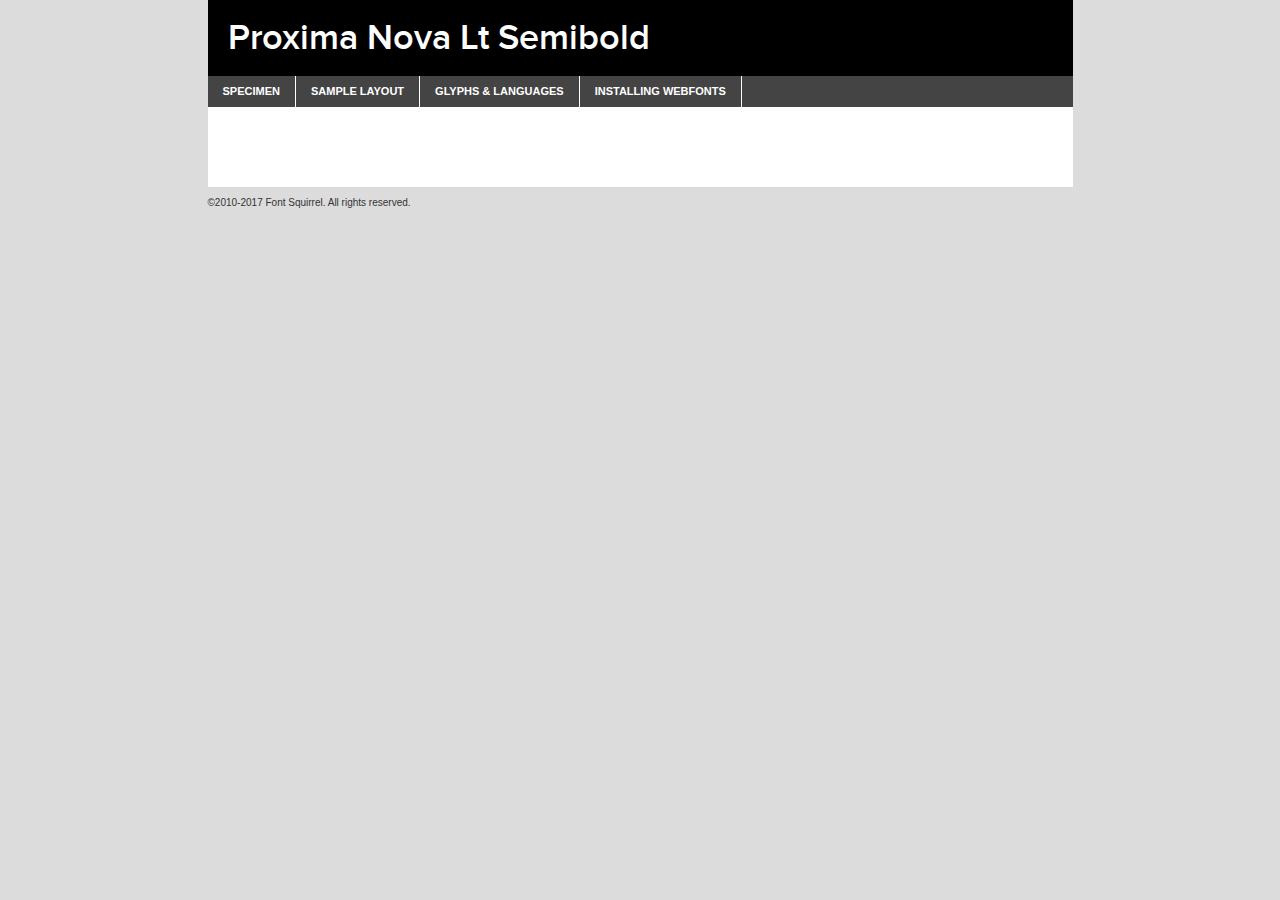
<file: fonts/ProximaNova/proxima_nova_semibold-demo.html>
<!DOCTYPE html PUBLIC "-//W3C//DTD XHTML 1.0 Transitional//EN"
	"http://www.w3.org/TR/xhtml1/DTD/xhtml1-transitional.dtd">

<html xmlns="http://www.w3.org/1999/xhtml" xml:lang="en" lang="en">
<head>
	<meta http-equiv="Content-Type" content="text/html; charset=utf-8" />
	<script src="http://ajax.googleapis.com/ajax/libs/jquery/1.7.2/jquery.min.js" type="text/javascript" charset="utf-8"></script>
	<script type="text/javascript">
	(function($){$.fn.easyTabs=function(option){var param=jQuery.extend({fadeSpeed:"fast",defaultContent:1,activeClass:'active'},option);$(this).each(function(){var thisId="#"+this.id;if(param.defaultContent==''){param.defaultContent=1;}
	if(typeof param.defaultContent=="number")
	{var defaultTab=$(thisId+" .tabs li:eq("+(param.defaultContent-1)+") a").attr('href').substr(1);}else{var defaultTab=param.defaultContent;}
	$(thisId+" .tabs li a").each(function(){var tabToHide=$(this).attr('href').substr(1);$("#"+tabToHide).addClass('easytabs-tab-content');});hideAll();changeContent(defaultTab);function hideAll(){$(thisId+" .easytabs-tab-content").hide();}
	function changeContent(tabId){hideAll();$(thisId+" .tabs li").removeClass(param.activeClass);$(thisId+" .tabs li a[href=#"+tabId+"]").closest('li').addClass(param.activeClass);if(param.fadeSpeed!="none")
	{$(thisId+" #"+tabId).fadeIn(param.fadeSpeed);}else{$(thisId+" #"+tabId).show();}}
	$(thisId+" .tabs li").click(function(){var tabId=$(this).find('a').attr('href').substr(1);changeContent(tabId);return false;});});}})(jQuery);
	</script>
	<link rel="stylesheet" href="specimen_files/specimen_stylesheet.css" type="text/css" charset="utf-8" />
	<link rel="stylesheet" href="stylesheet.css" type="text/css" charset="utf-8" />

	<style type="text/css">
					body{
				font-family: 'proxima_novasemibold';
							}
		</style>

	<title>Proxima Nova Lt Semibold Specimen</title>
	
	
	<script type="text/javascript" charset="utf-8">
		$(document).ready(function() {
			$('#container').easyTabs({defaultContent:1});
		});
	</script>
</head>

<body>
<div id="container">
	<div id="header">
		Proxima Nova Lt Semibold	</div>
	<ul class="tabs">
		<li><a href="#specimen">Specimen</a></li>
		<li><a href="#layout">Sample Layout</a></li>
				<li><a href="#glyphs">Glyphs &amp; Languages</a></li>
		<li><a href="#installing">Installing Webfonts</a></li>
		
	</ul>
	
	<div id="main_content">

		
			<div id="specimen">
		
				<div class="section">
					<div class="grid12 firstcol">
						<div class="huge">AaBb</div>
					</div>
				</div>
		
				<div class="section">
					<div class="glyph_range">A&#x200B;B&#x200b;C&#x200b;D&#x200b;E&#x200b;F&#x200b;G&#x200b;H&#x200b;I&#x200b;J&#x200b;K&#x200b;L&#x200b;M&#x200b;N&#x200b;O&#x200b;P&#x200b;Q&#x200b;R&#x200b;S&#x200b;T&#x200b;U&#x200b;V&#x200b;W&#x200b;X&#x200b;Y&#x200b;Z&#x200b;a&#x200b;b&#x200b;c&#x200b;d&#x200b;e&#x200b;f&#x200b;g&#x200b;h&#x200b;i&#x200b;j&#x200b;k&#x200b;l&#x200b;m&#x200b;n&#x200b;o&#x200b;p&#x200b;q&#x200b;r&#x200b;s&#x200b;t&#x200b;u&#x200b;v&#x200b;w&#x200b;x&#x200b;y&#x200b;z&#x200b;1&#x200b;2&#x200b;3&#x200b;4&#x200b;5&#x200b;6&#x200b;7&#x200b;8&#x200b;9&#x200b;0&#x200b;&amp;&#x200b;.&#x200b;,&#x200b;?&#x200b;!&#x200b;&#64;&#x200b;(&#x200b;)&#x200b;#&#x200b;$&#x200b;%&#x200b;*&#x200b;+&#x200b;-&#x200b;=&#x200b;:&#x200b;;</div>
				</div>
				<div class="section">
					<div class="grid12 firstcol">
						<table class="sample_table">
							<tr><td>10</td><td class="size10">abcdefghijklmnopqrstuvwxyzABCDEFGHIJKLMNOPQRSTUVWXYZ0123456789abcdefghijklmnopqrstuvwxyzABCDEFGHIJKLMNOPQRSTUVWXYZ0123456789abcdefghijklmnopqrstuvwxyzABCDEFGHIJKLMNOPQRSTUVWXYZ</td></tr>
							<tr><td>11</td><td class="size11">abcdefghijklmnopqrstuvwxyzABCDEFGHIJKLMNOPQRSTUVWXYZ0123456789abcdefghijklmnopqrstuvwxyzABCDEFGHIJKLMNOPQRSTUVWXYZ0123456789abcdefghijklmnopqrstuvwxyzABCDEFGHIJKLMNOPQRSTUVWXYZ</td></tr>
							<tr><td>12</td><td class="size12">abcdefghijklmnopqrstuvwxyzABCDEFGHIJKLMNOPQRSTUVWXYZ0123456789abcdefghijklmnopqrstuvwxyzABCDEFGHIJKLMNOPQRSTUVWXYZ0123456789abcdefghijklmnopqrstuvwxyzABCDEFGHIJKLMNOPQRSTUVWXYZ</td></tr>
							<tr><td>13</td><td class="size13">abcdefghijklmnopqrstuvwxyzABCDEFGHIJKLMNOPQRSTUVWXYZ0123456789abcdefghijklmnopqrstuvwxyzABCDEFGHIJKLMNOPQRSTUVWXYZ0123456789abcdefghijklmnopqrstuvwxyzABCDEFGHIJKLMNOPQRSTUVWXYZ</td></tr>
							<tr><td>14</td><td class="size14">abcdefghijklmnopqrstuvwxyzABCDEFGHIJKLMNOPQRSTUVWXYZ0123456789abcdefghijklmnopqrstuvwxyzABCDEFGHIJKLMNOPQRSTUVWXYZ0123456789abcdefghijklmnopqrstuvwxyzABCDEFGHIJKLMNOPQRSTUVWXYZ</td></tr>
							<tr><td>16</td><td class="size16">abcdefghijklmnopqrstuvwxyzABCDEFGHIJKLMNOPQRSTUVWXYZ0123456789abcdefghijklmnopqrstuvwxyzABCDEFGHIJKLMNOPQRSTUVWXYZ</td></tr>
							<tr><td>18</td><td class="size18">abcdefghijklmnopqrstuvwxyzABCDEFGHIJKLMNOPQRSTUVWXYZ0123456789abcdefghijklmnopqrstuvwxyzABCDEFGHIJKLMNOPQRSTUVWXYZ</td></tr>
							<tr><td>20</td><td class="size20">abcdefghijklmnopqrstuvwxyzABCDEFGHIJKLMNOPQRSTUVWXYZ0123456789abcdefghijklmnopqrstuvwxyzABCDEFGHIJKLMNOPQRSTUVWXYZ</td></tr>
							<tr><td>24</td><td class="size24">abcdefghijklmnopqrstuvwxyzABCDEFGHIJKLMNOPQRSTUVWXYZ0123456789abcdefghijklmnopqrstuvwxyzABCDEFGHIJKLMNOPQRSTUVWXYZ</td></tr>
							<tr><td>30</td><td class="size30">abcdefghijklmnopqrstuvwxyzABCDEFGHIJKLMNOPQRSTUVWXYZ0123456789abcdefghijklmnopqrstuvwxyzABCDEFGHIJKLMNOPQRSTUVWXYZ</td></tr>
							<tr><td>36</td><td class="size36">abcdefghijklmnopqrstuvwxyzABCDEFGHIJKLMNOPQRSTUVWXYZ0123456789abcdefghijklmnopqrstuvwxyzABCDEFGHIJKLMNOPQRSTUVWXYZ</td></tr>
							<tr><td>48</td><td class="size48">abcdefghijklmnopqrstuvwxyzABCDEFGHIJKLMNOPQRSTUVWXYZ0123456789abcdefghijklmnopqrstuvwxyzABCDEFGHIJKLMNOPQRSTUVWXYZ</td></tr>
							<tr><td>60</td><td class="size60">abcdefghijklmnopqrstuvwxyzABCDEFGHIJKLMNOPQRSTUVWXYZ0123456789abcdefghijklmnopqrstuvwxyzABCDEFGHIJKLMNOPQRSTUVWXYZ</td></tr>
							<tr><td>72</td><td class="size72">abcdefghijklmnopqrstuvwxyzABCDEFGHIJKLMNOPQRSTUVWXYZ0123456789abcdefghijklmnopqrstuvwxyzABCDEFGHIJKLMNOPQRSTUVWXYZ</td></tr>
							<tr><td>90</td><td class="size90">abcdefghijklmnopqrstuvwxyzABCDEFGHIJKLMNOPQRSTUVWXYZ0123456789abcdefghijklmnopqrstuvwxyzABCDEFGHIJKLMNOPQRSTUVWXYZ</td></tr>
						</table>
				
					</div>
			
				</div>
		
		
		
								<div class="section" id="bodycomparison">


										<div id="xheight">
				<div class="fontbody">&#x25FC;&#x25FC;&#x25FC;&#x25FC;&#x25FC;&#x25FC;&#x25FC;&#x25FC;&#x25FC;&#x25FC;&#x25FC;&#x25FC;&#x25FC;&#x25FC;&#x25FC;&#x25FC;&#x25FC;&#x25FC;&#x25FC;&#x25FC;&#x25FC;&#x25FC;&#x25FC;&#x25FC;&#x25FC;&#x25FC;&#x25FC;&#x25FC;&#x25FC;&#x25FC;&#x25FC;&#x25FC;&#x25FC;&#x25FC;&#x25FC;&#x25FC;&#x25FC;&#x25FC;&#x25FC;&#x25FC;&#x25FC;&#x25FC;&#x25FC;&#x25FC;&#x25FC;&#x25FC;&#x25FC;&#x25FC;&#x25FC;&#x25FC;&#x25FC;&#x25FC;&#x25FC;&#x25FC;&#x25FC;&#x25FC;&#x25FC;&#x25FC;&#x25FC;&#x25FC;&#x25FC;&#x25FC;&#x25FC;&#x25FC;&#x25FC;&#x25FC;&#x25FC;&#x25FC;&#x25FC;&#x25FC;&#x25FC;&#x25FC;&#x25FC;&#x25FC;&#x25FC;&#x25FC;&#x25FC;&#x25FC;&#x25FC;&#x25FC;&#x25FC;&#x25FC;&#x25FC;&#x25FC;&#x25FC;&#x25FC;&#x25FC;&#x25FC;&#x25FC;&#x25FC;&#x25FC;&#x25FC;&#x25FC;&#x25FC;&#x25FC;&#x25FC;&#x25FC;&#x25FC;&#x25FC;body</div><div class="arialbody">body</div><div class="verdanabody">body</div><div class="georgiabody">body</div></div>
										<div class="fontbody" style="z-index:1">
											body<span>Proxima Nova Lt Semibold</span>
										</div>
										<div class="arialbody" style="z-index:1">
											body<span>Arial</span>
										</div>
										<div class="verdanabody" style="z-index:1">
											body<span>Verdana</span>
										</div>
										<div class="georgiabody" style="z-index:1">
											body<span>Georgia</span>
										</div>



								</div>
		
		
				<div class="section psample psample_row1" id="">
					
					<div class="grid2 firstcol">
						<p class="size10"><span>10.</span>Aenean lacinia bibendum nulla sed consectetur. Fusce dapibus, tellus ac cursus commodo, tortor mauris condimentum nibh, ut fermentum massa justo sit amet risus. Nullam id dolor id nibh ultricies vehicula ut id elit. Cum sociis natoque penatibus et magnis dis parturient montes, nascetur ridiculus mus. Nulla vitae elit libero, a pharetra augue.</p>
			
					</div>
					<div class="grid3">
						<p class="size11"><span>11.</span>Aenean lacinia bibendum nulla sed consectetur. Fusce dapibus, tellus ac cursus commodo, tortor mauris condimentum nibh, ut fermentum massa justo sit amet risus. Nullam id dolor id nibh ultricies vehicula ut id elit. Cum sociis natoque penatibus et magnis dis parturient montes, nascetur ridiculus mus. Nulla vitae elit libero, a pharetra augue.</p>
			
					</div>
					<div class="grid3">
						<p class="size12"><span>12.</span>Aenean lacinia bibendum nulla sed consectetur. Fusce dapibus, tellus ac cursus commodo, tortor mauris condimentum nibh, ut fermentum massa justo sit amet risus. Nullam id dolor id nibh ultricies vehicula ut id elit. Cum sociis natoque penatibus et magnis dis parturient montes, nascetur ridiculus mus. Nulla vitae elit libero, a pharetra augue.</p>
			
					</div>
					<div class="grid4">
						<p class="size13"><span>13.</span>Aenean lacinia bibendum nulla sed consectetur. Fusce dapibus, tellus ac cursus commodo, tortor mauris condimentum nibh, ut fermentum massa justo sit amet risus. Nullam id dolor id nibh ultricies vehicula ut id elit. Cum sociis natoque penatibus et magnis dis parturient montes, nascetur ridiculus mus. Nulla vitae elit libero, a pharetra augue.</p>
			
					</div>
					<div class="white_blend"></div>
					
				</div>
				<div class="section psample psample_row2" id="">
					<div class="grid3 firstcol">
						<p class="size14"><span>14.</span>Aenean lacinia bibendum nulla sed consectetur. Fusce dapibus, tellus ac cursus commodo, tortor mauris condimentum nibh, ut fermentum massa justo sit amet risus. Nullam id dolor id nibh ultricies vehicula ut id elit. Cum sociis natoque penatibus et magnis dis parturient montes, nascetur ridiculus mus. Nulla vitae elit libero, a pharetra augue.</p>
			
					</div>
					<div class="grid4">
						<p class="size16"><span>16.</span>Aenean lacinia bibendum nulla sed consectetur. Fusce dapibus, tellus ac cursus commodo, tortor mauris condimentum nibh, ut fermentum massa justo sit amet risus. Nullam id dolor id nibh ultricies vehicula ut id elit. Cum sociis natoque penatibus et magnis dis parturient montes, nascetur ridiculus mus. Nulla vitae elit libero, a pharetra augue.</p>
			
					</div>
					<div class="grid5">
						<p class="size18"><span>18.</span>Aenean lacinia bibendum nulla sed consectetur. Fusce dapibus, tellus ac cursus commodo, tortor mauris condimentum nibh, ut fermentum massa justo sit amet risus. Nullam id dolor id nibh ultricies vehicula ut id elit. Cum sociis natoque penatibus et magnis dis parturient montes, nascetur ridiculus mus. Nulla vitae elit libero, a pharetra augue.</p>
			
					</div>

					<div class="white_blend"></div>

				</div>
				
				<div class="section psample psample_row3" id="">
					<div class="grid5 firstcol">
						<p class="size20"><span>20.</span>Aenean lacinia bibendum nulla sed consectetur. Fusce dapibus, tellus ac cursus commodo, tortor mauris condimentum nibh, ut fermentum massa justo sit amet risus. Nullam id dolor id nibh ultricies vehicula ut id elit. Cum sociis natoque penatibus et magnis dis parturient montes, nascetur ridiculus mus. Nulla vitae elit libero, a pharetra augue.</p>
					</div>
					<div class="grid7">
						<p class="size24"><span>24.</span>Aenean lacinia bibendum nulla sed consectetur. Fusce dapibus, tellus ac cursus commodo, tortor mauris condimentum nibh, ut fermentum massa justo sit amet risus. Nullam id dolor id nibh ultricies vehicula ut id elit. Cum sociis natoque penatibus et magnis dis parturient montes, nascetur ridiculus mus. Nulla vitae elit libero, a pharetra augue.</p>
					</div>
					
					<div class="white_blend"></div>
					
				</div>
				
				<div class="section psample psample_row4" id="">
					<div class="grid12 firstcol">
						<p class="size30"><span>30.</span>Aenean lacinia bibendum nulla sed consectetur. Fusce dapibus, tellus ac cursus commodo, tortor mauris condimentum nibh, ut fermentum massa justo sit amet risus. Nullam id dolor id nibh ultricies vehicula ut id elit. Cum sociis natoque penatibus et magnis dis parturient montes, nascetur ridiculus mus. Nulla vitae elit libero, a pharetra augue.</p>
					</div>
					<div class="white_blend"></div>
					
				</div>
				
				
				
				<div class="section psample psample_row1 fullreverse">
					<div class="grid2 firstcol">
						<p class="size10"><span>10.</span>Aenean lacinia bibendum nulla sed consectetur. Fusce dapibus, tellus ac cursus commodo, tortor mauris condimentum nibh, ut fermentum massa justo sit amet risus. Nullam id dolor id nibh ultricies vehicula ut id elit. Cum sociis natoque penatibus et magnis dis parturient montes, nascetur ridiculus mus. Nulla vitae elit libero, a pharetra augue.</p>
			
					</div>
					<div class="grid3">
						<p class="size11"><span>11.</span>Aenean lacinia bibendum nulla sed consectetur. Fusce dapibus, tellus ac cursus commodo, tortor mauris condimentum nibh, ut fermentum massa justo sit amet risus. Nullam id dolor id nibh ultricies vehicula ut id elit. Cum sociis natoque penatibus et magnis dis parturient montes, nascetur ridiculus mus. Nulla vitae elit libero, a pharetra augue.</p>
			
					</div>
					<div class="grid3">
						<p class="size12"><span>12.</span>Aenean lacinia bibendum nulla sed consectetur. Fusce dapibus, tellus ac cursus commodo, tortor mauris condimentum nibh, ut fermentum massa justo sit amet risus. Nullam id dolor id nibh ultricies vehicula ut id elit. Cum sociis natoque penatibus et magnis dis parturient montes, nascetur ridiculus mus. Nulla vitae elit libero, a pharetra augue.</p>
			
					</div>
					<div class="grid4">
						<p class="size13"><span>13.</span>Aenean lacinia bibendum nulla sed consectetur. Fusce dapibus, tellus ac cursus commodo, tortor mauris condimentum nibh, ut fermentum massa justo sit amet risus. Nullam id dolor id nibh ultricies vehicula ut id elit. Cum sociis natoque penatibus et magnis dis parturient montes, nascetur ridiculus mus. Nulla vitae elit libero, a pharetra augue.</p>
			
					</div>
					<div class="black_blend"></div>
					
				</div>
				
				<div class="section psample psample_row2 fullreverse">
					<div class="grid3 firstcol">
						<p class="size14"><span>14.</span>Aenean lacinia bibendum nulla sed consectetur. Fusce dapibus, tellus ac cursus commodo, tortor mauris condimentum nibh, ut fermentum massa justo sit amet risus. Nullam id dolor id nibh ultricies vehicula ut id elit. Cum sociis natoque penatibus et magnis dis parturient montes, nascetur ridiculus mus. Nulla vitae elit libero, a pharetra augue.</p>
			
					</div>
					<div class="grid4">
						<p class="size16"><span>16.</span>Aenean lacinia bibendum nulla sed consectetur. Fusce dapibus, tellus ac cursus commodo, tortor mauris condimentum nibh, ut fermentum massa justo sit amet risus. Nullam id dolor id nibh ultricies vehicula ut id elit. Cum sociis natoque penatibus et magnis dis parturient montes, nascetur ridiculus mus. Nulla vitae elit libero, a pharetra augue.</p>
			
					</div>
					<div class="grid5">
						<p class="size18"><span>18.</span>Aenean lacinia bibendum nulla sed consectetur. Fusce dapibus, tellus ac cursus commodo, tortor mauris condimentum nibh, ut fermentum massa justo sit amet risus. Nullam id dolor id nibh ultricies vehicula ut id elit. Cum sociis natoque penatibus et magnis dis parturient montes, nascetur ridiculus mus. Nulla vitae elit libero, a pharetra augue.</p>
			
					</div>
					<div class="black_blend"></div>

				</div>
				
				<div class="section psample fullreverse psample_row3" id="">
					<div class="grid5 firstcol">
						<p class="size20"><span>20.</span>Aenean lacinia bibendum nulla sed consectetur. Fusce dapibus, tellus ac cursus commodo, tortor mauris condimentum nibh, ut fermentum massa justo sit amet risus. Nullam id dolor id nibh ultricies vehicula ut id elit. Cum sociis natoque penatibus et magnis dis parturient montes, nascetur ridiculus mus. Nulla vitae elit libero, a pharetra augue.</p>
					</div>
					<div class="grid7">
						<p class="size24"><span>24.</span>Aenean lacinia bibendum nulla sed consectetur. Fusce dapibus, tellus ac cursus commodo, tortor mauris condimentum nibh, ut fermentum massa justo sit amet risus. Nullam id dolor id nibh ultricies vehicula ut id elit. Cum sociis natoque penatibus et magnis dis parturient montes, nascetur ridiculus mus. Nulla vitae elit libero, a pharetra augue.</p>
					</div>
					
					<div class="black_blend"></div>
					
				</div>
				
				<div class="section psample fullreverse psample_row4" id="" style="border-bottom: 20px #000 solid;">
					<div class="grid12 firstcol">
						<p class="size30"><span>30.</span>Aenean lacinia bibendum nulla sed consectetur. Fusce dapibus, tellus ac cursus commodo, tortor mauris condimentum nibh, ut fermentum massa justo sit amet risus. Nullam id dolor id nibh ultricies vehicula ut id elit. Cum sociis natoque penatibus et magnis dis parturient montes, nascetur ridiculus mus. Nulla vitae elit libero, a pharetra augue.</p>
					</div>
					<div class="black_blend"></div>
					
				</div>
				
				
				
				
			</div>
			
			<div id="layout">
				
				<div class="section">
					
					<div class="grid12 firstcol">
						<h1>Lorem Ipsum Dolor</h1>
						<h2>Etiam porta sem malesuada magna mollis euismod</h2>
						
						<p class="byline">By <a href="#link">Aenean Lacinia</a></p>
					</div>
				</div>
				<div class="section">
					<div class="grid8 firstcol">
						<p class="large">Donec sed odio dui. Morbi leo risus, porta ac consectetur ac, vestibulum at eros. Fusce dapibus, tellus ac cursus commodo, tortor mauris condimentum nibh, ut fermentum massa justo sit amet risus. </p>

						
						<h3>Pellentesque ornare sem</h3>

						<p>Maecenas sed diam eget risus varius blandit sit amet non magna. Maecenas faucibus mollis interdum. Donec ullamcorper nulla non metus auctor fringilla. Nullam id dolor id nibh ultricies vehicula ut id elit. Nullam id dolor id nibh ultricies vehicula ut id elit. </p>

						<p>Aenean eu leo quam. Pellentesque ornare sem lacinia quam venenatis vestibulum. Lorem ipsum dolor sit amet, consectetur adipiscing elit. Cum sociis natoque penatibus et magnis dis parturient montes, nascetur ridiculus mus. </p>

						<p>Nulla vitae elit libero, a pharetra augue. Praesent commodo cursus magna, vel scelerisque nisl consectetur et. Aenean lacinia bibendum nulla sed consectetur. </p>

						<p>Nullam quis risus eget urna mollis ornare vel eu leo. Nullam quis risus eget urna mollis ornare vel eu leo. Maecenas sed diam eget risus varius blandit sit amet non magna. Donec ullamcorper nulla non metus auctor fringilla. </p>

						<h3>Cras mattis consectetur</h3>

						<p>Aenean eu leo quam. Pellentesque ornare sem lacinia quam venenatis vestibulum. Aenean lacinia bibendum nulla sed consectetur. Integer posuere erat a ante venenatis dapibus posuere velit aliquet. Cras mattis consectetur purus sit amet fermentum. </p>

						<p>Nullam id dolor id nibh ultricies vehicula ut id elit. Nullam quis risus eget urna mollis ornare vel eu leo. Cras mattis consectetur purus sit amet fermentum.</p>
					</div>
					
					<div class="grid4 sidebar">
						
						<div class="box reverse">
							<p class="last">Nullam quis risus eget urna mollis ornare vel eu leo. Donec ullamcorper nulla non metus auctor fringilla. Cras mattis consectetur purus sit amet fermentum. Sed posuere consectetur est at lobortis. Lorem ipsum dolor sit amet, consectetur adipiscing elit. </p>
						</div>
						
						<p class="caption">Maecenas sed diam eget risus varius.</p>

						<p>Vestibulum id ligula porta felis euismod semper. Integer posuere erat a ante venenatis dapibus posuere velit aliquet. Vestibulum id ligula porta felis euismod semper. Sed posuere consectetur est at lobortis. Maecenas sed diam eget risus varius blandit sit amet non magna. Fusce dapibus, tellus ac cursus commodo, tortor mauris condimentum nibh, ut fermentum massa justo sit amet risus. </p>

					

						<p>Duis mollis, est non commodo luctus, nisi erat porttitor ligula, eget lacinia odio sem nec elit. Aenean lacinia bibendum nulla sed consectetur. Vivamus sagittis lacus vel augue laoreet rutrum faucibus dolor auctor. Aenean lacinia bibendum nulla sed consectetur. Nullam quis risus eget urna mollis ornare vel eu leo. </p>

						<p>Praesent commodo cursus magna, vel scelerisque nisl consectetur et. Donec ullamcorper nulla non metus auctor fringilla. Maecenas faucibus mollis interdum. Fusce dapibus, tellus ac cursus commodo, tortor mauris condimentum nibh, ut fermentum massa justo sit amet risus. </p>

					</div>
				</div>
				
			</div>


			



		<div id="glyphs">
			<div class="section">
				<div class="grid12 firstcol">
			
				<h1>Language Support</h1>
				<p>The subset of Proxima Nova Lt Semibold in this kit supports the following languages:<br />
			
					Cyrillic, English, Arrernte, Bislama, Cebuano, Fijian, Gilbertese, Hmong, Ibanag, Iloko_ilokano, Interglossa_glosa, Interlingua, Lojban, Norfolk_pitcairnese, Oromo, Rotokas, Seychelles_creole, Shona, Somali, Southern_ndebele, Swahili, Swati_swazi, Tok_pisin, Warlpiri, Xhosa, Zulu, Latinbasic, Ubasic, Demo				</p>
				<h1>Glyph Chart</h1>
				<p>The subset of Proxima Nova Lt Semibold in this kit includes all the glyphs listed below. Unicode entities are included above each glyph to help you insert individual characters into your layout.</p>
				<div id="glyph_chart">
			
																														 <div><p>&amp;#13;</p>&#13;</div>
																				 <div><p>&amp;#32;</p>&#32;</div>
																				 <div><p>&amp;#33;</p>&#33;</div>
																				 <div><p>&amp;#34;</p>&#34;</div>
																				 <div><p>&amp;#35;</p>&#35;</div>
																				 <div><p>&amp;#36;</p>&#36;</div>
																				 <div><p>&amp;#37;</p>&#37;</div>
																				 <div><p>&amp;#38;</p>&#38;</div>
																				 <div><p>&amp;#39;</p>&#39;</div>
																				 <div><p>&amp;#40;</p>&#40;</div>
																				 <div><p>&amp;#41;</p>&#41;</div>
																				 <div><p>&amp;#42;</p>&#42;</div>
																				 <div><p>&amp;#43;</p>&#43;</div>
																				 <div><p>&amp;#44;</p>&#44;</div>
																				 <div><p>&amp;#45;</p>&#45;</div>
																				 <div><p>&amp;#46;</p>&#46;</div>
																				 <div><p>&amp;#47;</p>&#47;</div>
																				 <div><p>&amp;#48;</p>&#48;</div>
																				 <div><p>&amp;#49;</p>&#49;</div>
																				 <div><p>&amp;#50;</p>&#50;</div>
																				 <div><p>&amp;#51;</p>&#51;</div>
																				 <div><p>&amp;#52;</p>&#52;</div>
																				 <div><p>&amp;#53;</p>&#53;</div>
																				 <div><p>&amp;#54;</p>&#54;</div>
																				 <div><p>&amp;#55;</p>&#55;</div>
																				 <div><p>&amp;#56;</p>&#56;</div>
																				 <div><p>&amp;#57;</p>&#57;</div>
																				 <div><p>&amp;#58;</p>&#58;</div>
																				 <div><p>&amp;#59;</p>&#59;</div>
																				 <div><p>&amp;#60;</p>&#60;</div>
																				 <div><p>&amp;#61;</p>&#61;</div>
																				 <div><p>&amp;#62;</p>&#62;</div>
																				 <div><p>&amp;#63;</p>&#63;</div>
																				 <div><p>&amp;#64;</p>&#64;</div>
																				 <div><p>&amp;#65;</p>&#65;</div>
																				 <div><p>&amp;#66;</p>&#66;</div>
																				 <div><p>&amp;#67;</p>&#67;</div>
																				 <div><p>&amp;#68;</p>&#68;</div>
																				 <div><p>&amp;#69;</p>&#69;</div>
																				 <div><p>&amp;#70;</p>&#70;</div>
																				 <div><p>&amp;#71;</p>&#71;</div>
																				 <div><p>&amp;#72;</p>&#72;</div>
																				 <div><p>&amp;#73;</p>&#73;</div>
																				 <div><p>&amp;#74;</p>&#74;</div>
																				 <div><p>&amp;#75;</p>&#75;</div>
																				 <div><p>&amp;#76;</p>&#76;</div>
																				 <div><p>&amp;#77;</p>&#77;</div>
																				 <div><p>&amp;#78;</p>&#78;</div>
																				 <div><p>&amp;#79;</p>&#79;</div>
																				 <div><p>&amp;#80;</p>&#80;</div>
																				 <div><p>&amp;#81;</p>&#81;</div>
																				 <div><p>&amp;#82;</p>&#82;</div>
																				 <div><p>&amp;#83;</p>&#83;</div>
																				 <div><p>&amp;#84;</p>&#84;</div>
																				 <div><p>&amp;#85;</p>&#85;</div>
																				 <div><p>&amp;#86;</p>&#86;</div>
																				 <div><p>&amp;#87;</p>&#87;</div>
																				 <div><p>&amp;#88;</p>&#88;</div>
																				 <div><p>&amp;#89;</p>&#89;</div>
																				 <div><p>&amp;#90;</p>&#90;</div>
																				 <div><p>&amp;#91;</p>&#91;</div>
																				 <div><p>&amp;#92;</p>&#92;</div>
																				 <div><p>&amp;#93;</p>&#93;</div>
																				 <div><p>&amp;#94;</p>&#94;</div>
																				 <div><p>&amp;#95;</p>&#95;</div>
																				 <div><p>&amp;#96;</p>&#96;</div>
																				 <div><p>&amp;#97;</p>&#97;</div>
																				 <div><p>&amp;#98;</p>&#98;</div>
																				 <div><p>&amp;#99;</p>&#99;</div>
																				 <div><p>&amp;#100;</p>&#100;</div>
																				 <div><p>&amp;#101;</p>&#101;</div>
																				 <div><p>&amp;#102;</p>&#102;</div>
																				 <div><p>&amp;#103;</p>&#103;</div>
																				 <div><p>&amp;#104;</p>&#104;</div>
																				 <div><p>&amp;#105;</p>&#105;</div>
																				 <div><p>&amp;#106;</p>&#106;</div>
																				 <div><p>&amp;#107;</p>&#107;</div>
																				 <div><p>&amp;#108;</p>&#108;</div>
																				 <div><p>&amp;#109;</p>&#109;</div>
																				 <div><p>&amp;#110;</p>&#110;</div>
																				 <div><p>&amp;#111;</p>&#111;</div>
																				 <div><p>&amp;#112;</p>&#112;</div>
																				 <div><p>&amp;#113;</p>&#113;</div>
																				 <div><p>&amp;#114;</p>&#114;</div>
																				 <div><p>&amp;#115;</p>&#115;</div>
																				 <div><p>&amp;#116;</p>&#116;</div>
																				 <div><p>&amp;#117;</p>&#117;</div>
																				 <div><p>&amp;#118;</p>&#118;</div>
																				 <div><p>&amp;#119;</p>&#119;</div>
																				 <div><p>&amp;#120;</p>&#120;</div>
																				 <div><p>&amp;#121;</p>&#121;</div>
																				 <div><p>&amp;#122;</p>&#122;</div>
																				 <div><p>&amp;#123;</p>&#123;</div>
																				 <div><p>&amp;#124;</p>&#124;</div>
																				 <div><p>&amp;#125;</p>&#125;</div>
																				 <div><p>&amp;#126;</p>&#126;</div>
																				 <div><p>&amp;#160;</p>&#160;</div>
																				 <div><p>&amp;#162;</p>&#162;</div>
																				 <div><p>&amp;#163;</p>&#163;</div>
																				 <div><p>&amp;#165;</p>&#165;</div>
																				 <div><p>&amp;#168;</p>&#168;</div>
																				 <div><p>&amp;#169;</p>&#169;</div>
																				 <div><p>&amp;#171;</p>&#171;</div>
																				 <div><p>&amp;#173;</p>&#173;</div>
																				 <div><p>&amp;#174;</p>&#174;</div>
																				 <div><p>&amp;#180;</p>&#180;</div>
																				 <div><p>&amp;#184;</p>&#184;</div>
																				 <div><p>&amp;#187;</p>&#187;</div>
																				 <div><p>&amp;#710;</p>&#710;</div>
																				 <div><p>&amp;#730;</p>&#730;</div>
																				 <div><p>&amp;#732;</p>&#732;</div>
																				 <div><p>&amp;#1025;</p>&#1025;</div>
																				 <div><p>&amp;#1026;</p>&#1026;</div>
																				 <div><p>&amp;#1027;</p>&#1027;</div>
																				 <div><p>&amp;#1028;</p>&#1028;</div>
																				 <div><p>&amp;#1029;</p>&#1029;</div>
																				 <div><p>&amp;#1030;</p>&#1030;</div>
																				 <div><p>&amp;#1031;</p>&#1031;</div>
																				 <div><p>&amp;#1032;</p>&#1032;</div>
																				 <div><p>&amp;#1033;</p>&#1033;</div>
																				 <div><p>&amp;#1034;</p>&#1034;</div>
																				 <div><p>&amp;#1035;</p>&#1035;</div>
																				 <div><p>&amp;#1036;</p>&#1036;</div>
																				 <div><p>&amp;#1038;</p>&#1038;</div>
																				 <div><p>&amp;#1039;</p>&#1039;</div>
																				 <div><p>&amp;#1040;</p>&#1040;</div>
																				 <div><p>&amp;#1041;</p>&#1041;</div>
																				 <div><p>&amp;#1042;</p>&#1042;</div>
																				 <div><p>&amp;#1043;</p>&#1043;</div>
																				 <div><p>&amp;#1044;</p>&#1044;</div>
																				 <div><p>&amp;#1045;</p>&#1045;</div>
																				 <div><p>&amp;#1046;</p>&#1046;</div>
																				 <div><p>&amp;#1047;</p>&#1047;</div>
																				 <div><p>&amp;#1048;</p>&#1048;</div>
																				 <div><p>&amp;#1049;</p>&#1049;</div>
																				 <div><p>&amp;#1050;</p>&#1050;</div>
																				 <div><p>&amp;#1051;</p>&#1051;</div>
																				 <div><p>&amp;#1052;</p>&#1052;</div>
																				 <div><p>&amp;#1053;</p>&#1053;</div>
																				 <div><p>&amp;#1054;</p>&#1054;</div>
																				 <div><p>&amp;#1055;</p>&#1055;</div>
																				 <div><p>&amp;#1056;</p>&#1056;</div>
																				 <div><p>&amp;#1057;</p>&#1057;</div>
																				 <div><p>&amp;#1058;</p>&#1058;</div>
																				 <div><p>&amp;#1059;</p>&#1059;</div>
																				 <div><p>&amp;#1060;</p>&#1060;</div>
																				 <div><p>&amp;#1061;</p>&#1061;</div>
																				 <div><p>&amp;#1062;</p>&#1062;</div>
																				 <div><p>&amp;#1063;</p>&#1063;</div>
																				 <div><p>&amp;#1064;</p>&#1064;</div>
																				 <div><p>&amp;#1065;</p>&#1065;</div>
																				 <div><p>&amp;#1066;</p>&#1066;</div>
																				 <div><p>&amp;#1067;</p>&#1067;</div>
																				 <div><p>&amp;#1068;</p>&#1068;</div>
																				 <div><p>&amp;#1069;</p>&#1069;</div>
																				 <div><p>&amp;#1070;</p>&#1070;</div>
																				 <div><p>&amp;#1071;</p>&#1071;</div>
																				 <div><p>&amp;#1072;</p>&#1072;</div>
																				 <div><p>&amp;#1073;</p>&#1073;</div>
																				 <div><p>&amp;#1074;</p>&#1074;</div>
																				 <div><p>&amp;#1075;</p>&#1075;</div>
																				 <div><p>&amp;#1076;</p>&#1076;</div>
																				 <div><p>&amp;#1077;</p>&#1077;</div>
																				 <div><p>&amp;#1078;</p>&#1078;</div>
																				 <div><p>&amp;#1079;</p>&#1079;</div>
																				 <div><p>&amp;#1080;</p>&#1080;</div>
																				 <div><p>&amp;#1081;</p>&#1081;</div>
																				 <div><p>&amp;#1082;</p>&#1082;</div>
																				 <div><p>&amp;#1083;</p>&#1083;</div>
																				 <div><p>&amp;#1084;</p>&#1084;</div>
																				 <div><p>&amp;#1085;</p>&#1085;</div>
																				 <div><p>&amp;#1086;</p>&#1086;</div>
																				 <div><p>&amp;#1087;</p>&#1087;</div>
																				 <div><p>&amp;#1088;</p>&#1088;</div>
																				 <div><p>&amp;#1089;</p>&#1089;</div>
																				 <div><p>&amp;#1090;</p>&#1090;</div>
																				 <div><p>&amp;#1091;</p>&#1091;</div>
																				 <div><p>&amp;#1092;</p>&#1092;</div>
																				 <div><p>&amp;#1093;</p>&#1093;</div>
																				 <div><p>&amp;#1094;</p>&#1094;</div>
																				 <div><p>&amp;#1095;</p>&#1095;</div>
																				 <div><p>&amp;#1096;</p>&#1096;</div>
																				 <div><p>&amp;#1097;</p>&#1097;</div>
																				 <div><p>&amp;#1098;</p>&#1098;</div>
																				 <div><p>&amp;#1099;</p>&#1099;</div>
																				 <div><p>&amp;#1100;</p>&#1100;</div>
																				 <div><p>&amp;#1101;</p>&#1101;</div>
																				 <div><p>&amp;#1102;</p>&#1102;</div>
																				 <div><p>&amp;#1103;</p>&#1103;</div>
																				 <div><p>&amp;#1105;</p>&#1105;</div>
																				 <div><p>&amp;#1106;</p>&#1106;</div>
																				 <div><p>&amp;#1107;</p>&#1107;</div>
																				 <div><p>&amp;#1108;</p>&#1108;</div>
																				 <div><p>&amp;#1109;</p>&#1109;</div>
																				 <div><p>&amp;#1110;</p>&#1110;</div>
																				 <div><p>&amp;#1111;</p>&#1111;</div>
																				 <div><p>&amp;#1112;</p>&#1112;</div>
																				 <div><p>&amp;#1113;</p>&#1113;</div>
																				 <div><p>&amp;#1114;</p>&#1114;</div>
																				 <div><p>&amp;#1115;</p>&#1115;</div>
																				 <div><p>&amp;#1116;</p>&#1116;</div>
																				 <div><p>&amp;#1118;</p>&#1118;</div>
																				 <div><p>&amp;#1119;</p>&#1119;</div>
																				 <div><p>&amp;#1168;</p>&#1168;</div>
																				 <div><p>&amp;#1169;</p>&#1169;</div>
																				 <div><p>&amp;#8192;</p>&#8192;</div>
																				 <div><p>&amp;#8193;</p>&#8193;</div>
																				 <div><p>&amp;#8194;</p>&#8194;</div>
																				 <div><p>&amp;#8195;</p>&#8195;</div>
																				 <div><p>&amp;#8196;</p>&#8196;</div>
																				 <div><p>&amp;#8197;</p>&#8197;</div>
																				 <div><p>&amp;#8198;</p>&#8198;</div>
																				 <div><p>&amp;#8199;</p>&#8199;</div>
																				 <div><p>&amp;#8200;</p>&#8200;</div>
																				 <div><p>&amp;#8201;</p>&#8201;</div>
																				 <div><p>&amp;#8202;</p>&#8202;</div>
																				 <div><p>&amp;#8208;</p>&#8208;</div>
																				 <div><p>&amp;#8209;</p>&#8209;</div>
																				 <div><p>&amp;#8210;</p>&#8210;</div>
																				 <div><p>&amp;#8211;</p>&#8211;</div>
																				 <div><p>&amp;#8212;</p>&#8212;</div>
																				 <div><p>&amp;#8216;</p>&#8216;</div>
																				 <div><p>&amp;#8217;</p>&#8217;</div>
																				 <div><p>&amp;#8218;</p>&#8218;</div>
																				 <div><p>&amp;#8220;</p>&#8220;</div>
																				 <div><p>&amp;#8221;</p>&#8221;</div>
																				 <div><p>&amp;#8222;</p>&#8222;</div>
																				 <div><p>&amp;#8230;</p>&#8230;</div>
																				 <div><p>&amp;#8239;</p>&#8239;</div>
																				 <div><p>&amp;#8249;</p>&#8249;</div>
																				 <div><p>&amp;#8250;</p>&#8250;</div>
																				 <div><p>&amp;#8287;</p>&#8287;</div>
																				 <div><p>&amp;#8364;</p>&#8364;</div>
																				 <div><p>&amp;#8482;</p>&#8482;</div>
																				 <div><p>&amp;#9724;</p>&#9724;</div>
																																						</div>	
				</div>
		
		
			</div>
		</div>
		
		
		<div id="specs">
			
		</div>
	
		<div id="installing">
			<div class="section">
				<div class="grid7 firstcol">
					<h1>Installing Webfonts</h1>
					
					<p>Webfonts are supported by all major browser platforms but not all in the same way. There are currently four different font formats that must be included in order to target all browsers. This includes TTF, WOFF, EOT and SVG.</p>
					
					<h2>1. Upload your webfonts</h2>
					<p>You must upload your webfont kit to your website. They should be in or near the same directory as your CSS files.</p>
					
					<h2>2. Include the webfont stylesheet</h2>
					<p>A special CSS @font-face declaration helps the various browsers select the appropriate font it needs without causing you a bunch of headaches. Learn more about this syntax by reading the <a href="https://www.fontspring.com/blog/further-hardening-of-the-bulletproof-syntax">Fontspring blog post</a> about it. The code for it is as follows:</p>


<code>
@font-face{ 
	font-family: 'MyWebFont';
	src: url('WebFont.eot');
	src: url('WebFont.eot?#iefix') format('embedded-opentype'),
	     url('WebFont.woff') format('woff'),
	     url('WebFont.ttf') format('truetype'),
	     url('WebFont.svg#webfont') format('svg');
}
</code>

	<p>We've already gone ahead and generated the code for you. All you have to do is link to the stylesheet in your HTML, like this:</p>
	<code>&lt;link rel=&quot;stylesheet&quot; href=&quot;stylesheet.css&quot; type=&quot;text/css&quot; charset=&quot;utf-8&quot; /&gt;</code>

					<h2>3. Modify your own stylesheet</h2>
					<p>To take advantage of your new fonts, you must tell your stylesheet to use them. Look at the original @font-face declaration above and find the property called "font-family." The name linked there will be what you use to reference the font. Prepend that webfont name to the font stack in the "font-family" property, inside the selector you want to change. For example:</p>
<code>p { font-family: 'WebFont', Arial, sans-serif; }</code>

<h2>4. Test</h2>
<p>Getting webfonts to work cross-browser <em>can</em> be tricky. Use the information in the sidebar to help you if you find that fonts aren't loading in a particular browser.</p>
				</div>
				
				<div class="grid5 sidebar">
					<div class="box">
						<h2>Troubleshooting<br />Font-Face Problems</h2>
						<p>Having trouble getting your webfonts to load in your new website? Here are some tips to sort out what might be the problem.</p>

						<h3>Fonts not showing in any browser</h3>

						<p>This sounds like you need to work on the plumbing. You either did not upload the fonts to the correct directory, or you did not link the fonts properly in the CSS. If you've confirmed that all this is correct and you still have a problem, take a look at your .htaccess file and see if requests are getting intercepted.</p>

						<h3>Fonts not loading in iPhone or iPad</h3>

						<p>The most common problem here is that you are serving the fonts from an IIS server. IIS refuses to serve files that have unknown MIME types. If that is the case, you must set the MIME type for SVG to "image/svg+xml" in the server settings. Follow these instructions from Microsoft if you need help.</p>

						<h3>Fonts not loading in Firefox</h3>

						<p>The primary reason for this failure? You are still using a version Firefox older than 3.5. So upgrade already! If that isn't it, then you are very likely serving fonts from a different domain. Firefox requires that all font assets be served from the same domain. Lastly it is possible that you need to add WOFF to your list of MIME types (if you are serving via IIS.)</p>

						<h3>Fonts not loading in IE</h3>

						<p>Are you looking at Internet Explorer on an actual Windows machine or are you cheating by using a service like Adobe BrowserLab? Many of these screenshot services do not render @font-face for IE. Best to test it on a real machine.</p>

						<h3>Fonts not loading in IE9</h3>

						<p>IE9, like Firefox, requires that fonts be served from the same domain as the website. Make sure that is the case.</p>
					</div>
				</div>
			</div>
			
		</div>
	
	</div>
	<div id="footer">
		<p>&copy;2010-2017 Font Squirrel. All rights reserved.</p>
	</div>
</div>
</body>
</html>
</file>
<file: css/fonts.css>
@font-face {
    font-family: 'proxima_novaregular';
    src: url('../fonts/ProximaNova/proxima_nova_regular-webfont.eot');
    src: url('../fonts/ProximaNova/proxima_nova_regular-webfont.eot?#iefix') format('embedded-opentype'),
         url('../fonts/ProximaNova/proxima_nova_regular-webfont.woff2') format('woff2'),
         url('../fonts/ProximaNova/proxima_nova_regular-webfont.woff') format('woff'),
         url('../fonts/ProximaNova/proxima_nova_regular-webfont.ttf') format('truetype'),
         url('../fonts/ProximaNova/proxima_nova_regular-webfont.svg#proxima_novaregular') format('svg');
    font-weight: normal;
    font-style: normal;

}
@font-face {
    font-family: 'proxima_novabold';
    src: url('../fonts/ProximaNova/proxima_nova_bold-webfont.eot');
    src: url('../fonts/ProximaNova/proxima_nova_bold-webfont.eot?#iefix') format('embedded-opentype'),
         url('../fonts/ProximaNova/proxima_nova_bold-webfont.woff2') format('woff2'),
         url('../fonts/ProximaNova/proxima_nova_bold-webfont.woff') format('woff'),
         url('../fonts/ProximaNova/proxima_nova_bold-webfont.ttf') format('truetype'),
         url('../fonts/ProximaNova/proxima_nova_bold-webfont.svg#proxima_novabold') format('svg');
    font-weight: normal;
    font-style: normal;

}

@font-face {
    font-family: 'proxima_novasemibold';
    src: url('../fonts/ProximaNova/proxima_nova_semibold-webfont.eot');
    src: url('../fonts/ProximaNova/proxima_nova_semibold-webfont.eot?#iefix') format('embedded-opentype'),
         url('../fonts/ProximaNova/proxima_nova_semibold-webfont.woff2') format('woff2'),
         url('../fonts/ProximaNova/proxima_nova_semibold-webfont.woff') format('woff'),
         url('../fonts/ProximaNova/proxima_nova_semibold-webfont.ttf') format('truetype'),
         url('../fonts/ProximaNova/proxima_nova_semibold-webfont.svg#proxima_novasemibold') format('svg');
    font-weight: normal;
    font-style: normal;

}
</file>
<file: css/style.css>
@charset "UTF-8";
@charset 'iso-8859-15';
article,
aside,
details,
figcaption,
figure,
footer,
header,
hgroup,
main,
nav,
section,
summary {
    display: block;
}

audio,
canvas,
video {
    display: inline-block;
    max-width: 100%;
}

audio:not([controls]) {
    display: none;
    height: 0;
}

[hidden] {
    display: none;
}

abbr[title] {
    border-bottom: 1px dotted;
}

input[type="checkbox"],
input[type="radio"] {
    box-sizing: border-box;
    padding: 0;
}

input[type="search"] {
    -webkit-appearance: textfield;
    -moz-box-sizing: content-box;
    -webkit-box-sizing: content-box;
    box-sizing: content-box;
}

input[type="search"]::-webkit-search-cancel-button,
input[type="search"]::-webkit-search-decoration {
    -webkit-appearance: none;
}

button::-moz-focus-inner,
input::-moz-focus-inner {
    border: 0;
    padding: 0;
}

textarea {
    overflow: auto;
    vertical-align: top;
}

* {
    -moz-box-sizing: border-box !important;
    -webkit-box-sizing: border-box !important;
    box-sizing: border-box;
    margin: 0;
    padding: 0;
    outline: none !important;
}

.clear:after {
    content: "";
    clear: both;
    display: block;
}

input[type="text"]:focus {
    outline: none;
}

select:focus,
input:focus,
button:focus,
textarea:focus {
    outline: none;
}

html {
    background: #fff;
    -ms-text-size-adjust: 100%;
    -webkit-text-size-adjust: 100%;
    height: 100%;
}

body {
    line-height: 100%;
    height: 100%;
    overflow-x: hidden;
    font-family: "proxima_novaregular";
    font-size: 18px;
    line-height: 22px;
    font-weight: normal;
    color: #f7f6fc;
}
p {
    line-height: 27px;
    margin: 30px 0;
}
a {
    line-height: 100%;
    color: #f7f6fc;
}
a:before,
a:active,
a:focus {
    color: #fff;
    text-decoration: none;
}
a:hover {
    text-decoration: none;
    color: #fff;
}

a:active,
a:hover,
a:focus {
    outline: 0;
}

label {
    margin-bottom: 0;
}

span {
    line-height: 100%;
}
ul {
    padding: 0;
    margin: 0;
}

li {
    font-family: "proxima_novaregular";
    font-size: 18px;
    line-height: 22px;
    font-weight: normal;
    color: #f7f6fc;
}

h1,
h2,
h3,
h4,
h5,
h6 {
    font-weight: 100;
    line-height: 100%;
    margin: 0;
    font-family: "proxima_novabold";
    font-size: 18px;
    line-height: 22px;
    font-weight: normal;
    color: #f7f6fc;
}

h1 {
    font-size: 110px;
    line-height: 80px;
}
h2 {
    font-size: 110px;
    line-height: 80px;
}
h3 {
    font-size: 70px;
    line-height: 70px;
}
h4,
h5,
h6 {
    font-size: 30px;
}

p:last-child {
    margin-bottom: 0;
}

table {
    border-collapse: collapse;
    border-spacing: 0;
    border: 0;
    border-radius: 6px;
}

th,
td {
    border: 0;
    text-align: left;
    padding: 10px;
    font-family: "proxima_novaregular";
    font-size: 18px;
    line-height: 22px;
    font-weight: normal;
    color: #f7f6fc;
}

th:last-child,
td:last-child {
    border-right: 0;
}

th:first-child,
td:first-child {
}

a,
button {
    -webkit-transition: all 0.2s ease-out;
    -moz-transition: all 0.2s ease-out;
    -o-transition: all 0.2s ease-out;
    transition: all 0.2s ease-out;
}

.transform {
    position: absolute;
    top: 50%;
    left: 50%;
    -moz-transform: translate(-50%, -50%);
    -ms-transform: translate(-50%, -50%);
    -webkit-transform: translate(-50%, -50%);
    -o-transform: translate(-50%, -50%);
    transform: translate(-50%, -50%);
}

.transform-top {
    position: absolute;
    top: 50%;
    left: 0;
    -moz-transform: translate(0, -50%);
    -ms-transform: translate(0, -50%);
    -webkit-transform: translate(0, -50%);
    -o-transform: translate(0, -50%);
    transform: translate(0, -50%);
}

.transform-left {
    position: absolute;
    top: 0;
    left: 50%;
    -moz-transform: translate(-50%, 0);
    -ms-transform: translate(-50%, 0);

    -webkit-transform: translate(-50%, 0);
    -o-transform: translate(-50%, 0);
    transform: translate(-50%, 0);
}

.flex {
    display: -webkit-flex;
    display: flex;
    -webkit-flex-direction: row;
    flex-direction: row;
    -webkit-align-items: center;
    align-items: center;
    -webkit-justify-content: flex-start;
    justify-content: flex-start;
    -webkit-flex-wrap: wrap;
    flex-wrap: wrap;
}
.flex_j_center {
    -webkit-justify-content: center;
    justify-content: center;
}
.flex_j_space-around {
    -webkit-justify-content: space-around;
    justify-content: space-around;
}
.flex_j_space-between {
    -webkit-justify-content: space-between;
    justify-content: space-between;
}
.flex_j_flex-end {
    -webkit-justify-content: flex-end;
    justify-content: flex-end;
}
.flex_a_flex-start {
    -webkit-align-items: flex-start;
    align-items: flex-start;
}
.flex_a_flex-inherit {
    -webkit-align-items: inherit;
    align-items: inherit;
}
.row {
    display: -ms-flexbox;
    display: flex;
    -ms--webkit-flex-wrap: wrap;
    -webkit-flex-wrap: wrap;
    flex-wrap: wrap;
    margin: 0 auto;
}

.img {
    line-height: 0;
}
.img img {
    max-width: 100%;
}
.container {
    width: 1214px;
    margin: 0 auto;
    padding: 0;
    max-width: inherit;
}
.txt_color_blue {
    color: #42a9ed !important;
}
.txt_color_white {
    color: #fff !important;
}
.txt_color_gray {
    color: #bbb !important;
}

.btn.btn_bg_blue {
    background: #3e9cdc;
    border: 1px solid #fff;
    color: #fff;
}
.btn.btn_bg_blue:hover {
    background: #3b93ce;
    border: 1px solid #fff;
    color: #fff;
}

b {
    font-family: "proxima_novabold";
    font-weight: 100;
}
.ul-marker_line {
    list-style: none;
}
.ul-marker_line li {
    padding-left: 11px;
    position: relative;
}
.ul-marker_line li:before {
    content: "-";
    display: block;
    position: absolute;
    left: 0;
}

.btn {
    border: 0;
    cursor: pointer;
    display: -webkit-flex;
    display: flex;
    -webkit-flex-direction: row;
    flex-direction: row;
    -webkit-align-items: center;
    align-items: center;
    -webkit-justify-content: center;
    justify-content: center;
    font-size: 18px;
    line-height: 22px;
}
.btn:hover {
    border: 1px solid #3e9cdc;
    color: #3e9cdc;
}

.fadeEl {
    opacity: 0;
    -webkit-transform: translateY(30%);
    -moz-transform: translateY(30%);
    -ms-transform: translateY(30%);
    -o-transform: translateY(30%);
    transform: translateY(30%);
    -webkit-transition: opacity 0.8s ease, -webkit-transform 0.8s ease-in-out;
    -moz-transition: opacity 0.8s ease, -moz-transform 0.8s ease-in-out;
    transition: opacity 0.8s ease, transform 0.8s ease-in-out;
}

.fadeEl.anim {
    opacity: 1 !important;
    -webkit-transform: translateY(0);
    -moz-transform: translateY(0);
    -ms-transform: translateY(0);
    -o-transform: translateY(0);
    transform: translateY(0);
}

.fadeEl.fadeEl-left {
    -webkit-transform: translate(-100%, 0);
    -moz-transform: translate(-100%, 0);
    -ms-transform: translate(-100%, 0);
    -o-transform: translate(-100%, 0);
    transform: translate(-100%, 0);
}

.fadeEl.fadeEl-left.anim {
    -webkit-transform: translateY(0);
    -moz-transform: translateY(0);
    -ms-transform: translateY(0);
    -o-transform: translateY(0);
    transform: translateY(0);
}

.fadeEl.fadeEl-right {
    -webkit-transform: translate(100%, 0);
    -moz-transform: translate(100%, 0);
    -ms-transform: translate(100%, 0);
    -o-transform: translate(100%, 0);
    transform: translate(100%, 0);
}

.fadeEl.fadeEl-right.anim {
    -webkit-transform: translateY(0);
    -moz-transform: translateY(0);
    -ms-transform: translateY(0);
    -o-transform: translateY(0);
    transform: translateY(0);
}
.fadeElTop {
    -webkit-transition: opacity 0.8s ease, -webkit-transform 0.8s ease-in-out;

    -moz-transition: opacity 0.8s ease, -moz-transform 0.8s ease-in-out;
    transition: opacity 0.8s ease, transform 0.8s ease-in-out;

    opacity: 0;
    -webkit-transform: translate(0, -100%);
    -moz-transform: translate(0, -100%);
    -ms-transform: translate(0, -100%);
    -o-transform: translate(0, -100%);
    transform: translate(0, -100%);
}
.fadeElTop.anim {
    opacity: 1 !important;
    -webkit-transform: translateY(0);
    -moz-transform: translateY(0);
    -ms-transform: translateY(0);
    -o-transform: translateY(0);
    transform: translateY(0);
}

.js-loading *,
.js-loading *:before,
.js-loading *:after {
    animation-play-state: paused !important;
}

#page {
    background: #040e18;
}

.anim-top {
    visibility: visible;
    -webkit-transform: translateY(20px) scale(0.9) !important;
    opacity: 0 !important;
    transform: translateY(20px) scale(0.9) !important;
    opacity: 0;
}

.anim-top.anim,
.anim-top.start-animation {
    visibility: visible;
    -webkit-transform: translateY(0) scale(1) !important;
    opacity: 1 !important;
    transform: translateY(0) scale(1);
    opacity: 1;
    -webkit-transition: -webkit-transform 1.2s cubic-bezier(0.6, 0.2, 0.1, 1) 0.08s, opacity 1.2s cubic-bezier(0.6, 0.2, 0.1, 1) 0.08s;
    transition: transform 1.2s cubic-bezier(0.6, 0.2, 0.1, 1) 0.08s, opacity 1.2s cubic-bezier(0.6, 0.2, 0.1, 1) 0.08s;
}

@media (max-width: 1220px) {
    .anim-top,
    .anim-top {
        visibility: visible !important;
        -webkit-transform: translateY(0) scale(1) !important;
        opacity: 1 !important;

        -webkit-transition: -webkit-transform 1.2s cubic-bezier(0.6, 0.2, 0.1, 1) 0.08s, opacity 1.2s cubic-bezier(0.6, 0.2, 0.1, 1) 0.08s;
        transition: transform 1.2s cubic-bezier(0.6, 0.2, 0.1, 1) 0.08s, opacity 1.2s cubic-bezier(0.6, 0.2, 0.1, 1) 0.08s !important;
    }
    .fadeElAnim {
        opacity: 1 !important;
        -webkit-transform: translateY(0) !important;
        -moz-transform: translateY(0) !important;
        -ms-transform: translateY(0) !important;
        -o-transform: translateY(0) !important;
        transform: translateY(0) !important;
    }
    .fadeEl.fadeEl-right {
        -webkit-transform: translateY(0) !important;
        -moz-transform: translateY(0) !important;
        -ms-transform: translateY(0) !important;
        -o-transform: translateY(0) !important;
        transform: translateY(0) !important;
    }
    .fadeEl.fadeEl-left.anim {
        -webkit-transform: translateY(0) !important;
        -moz-transform: translateY(0) !important ;
        -ms-transform: translateY(0) !important;
        -o-transform: translateY(0) !important;
        transform: translateY(0) !important;
    }
    .fadeEl {
        opacity: 1 !important;
        -webkit-transform: translateY(0) !important;
        -moz-transform: translateY(0) !important;
        -ms-transform: translateY(0) !important;
        -o-transform: translateY(0) !important;
        transform: translateY(0) !important;
    }
    .fadeElTop {
        opacity: 1 !important;
        -webkit-transform: translateY(0) !important;
        -moz-transform: translateY(0) !important;
        -ms-transform: translateY(0) !important;
        -o-transform: translateY(0) !important;
        transform: translateY(0) !important;
    }
}

.clearfix:before,
.clearfix:after,
.dl-horizontal dd:before,
.dl-horizontal dd:after,
.container:before,
.container:after,
.container-fluid:before,
.container-fluid:after,
.row:before,
.row:after,
.form-horizontal .form-group:before,
.form-horizontal .form-group:after,
.btn-toolbar:before,
.btn-toolbar:after,
.btn-group-vertical > .btn-group:before,
.btn-group-vertical > .btn-group:after,
.nav:before,
.nav:after,
.navbar:before,
.navbar:after,
.navbar-header:before,
.navbar-header:after,
.navbar-collapse:before,
.navbar-collapse:after,
.pager:before,
.pager:after,
.panel-body:before,
.panel-body:after,
.modal-header:before,
.modal-header:after,
.modal-footer:before,
.modal-footer:after {
    display: none;
}

/*====loader======*/
.preloader {
    box-sizing: border-box;

    -webkit-appearance: none;
    outline: 0;
    position: fixed;
    left: 0%;

    top: 0%;
    right: 0%;
    bottom: 0%;
    z-index: 999;
    display: flex;
    -webkit-box-orient: vertical;
    -webkit-box-direction: normal;
    flex-direction: column;
    -webkit-box-pack: center;
    justify-content: center;
    -webkit-box-align: center;
    align-items: center;
    background-color: #fff;
    background: #171e28;
}
.loader .circular {
    animation: rotate 2s linear infinite;
    height: 250px;
    width: 250px;
    transform-origin: center center;
    position: absolute;
    top: 0;
    bottom: 0;
    left: 0;
    right: 0;
    margin: auto;
}
.loader .path {
    stroke-dasharray: 1, 200;
    stroke-dashoffset: 0;
    animation: dash 1.5s ease-in-out infinite;
    stroke: #fff;
}

@keyframes dash {
    0% {
        stroke-dasharray: 1, 200;
        stroke-dashoffset: 0;
    }
    50% {
        stroke-dasharray: 89, 200;
        stroke-dashoffset: -35px;
    }
    100% {
        stroke-dasharray: 89, 200;
        stroke-dashoffset: -124px;
    }
}
/*End Loader*/

.btn {
    border: 2px solid #f7f6fc;
    padding: 9px 20px;
    border-radius: 0;
    font-family: "proxima_novabold";
    color: #f7f6fc;
}
.btn:hover {
    border: 2px solid #f7f6fc;
    color: #f7f6fc;
    opacity: 0.8;
}

.main {
    position: relative;
}
.page__header {
    position: fixed;
    width: 100%;
    padding: 24px 0;
    top: 0;
    left: 0;
    z-index: 99;
}
.logo-site {
}
.logo-site img {
    max-width: 100%;
}
.menu__list {
    display: -webkit-flex;
    display: flex;
    -webkit-flex-direction: row;
    flex-direction: row;
    -webkit-align-items: center;
    align-items: center;
    -webkit-justify-content: flex-start;
    justify-content: flex-start;
    -webkit-flex-wrap: wrap;
    flex-wrap: wrap;
    list-style: none;
}
.menu__item {
    margin: 0 15px;
}
.menu__link:hover {
    opacity: 0.8;
}
.screen-section {
    min-height: 100vh;
    padding: 130px 0;
    /* min-height: 700px; */
    display: -webkit-flex;
    display: flex;
    -webkit-align-items: center;
    align-items: center;
    background: #040e18;
}
.screen-section .block-center {
    height: 100%;
    display: -webkit-flex;
    display: flex;
    -webkit-align-items: center;
    align-items: center;
}
.screen-section .text {
    width: 100%;
    position: relative;
}
.screen-section .section-title {
    max-width: 590px;
    position: relative;
    z-index: 2;
}
.screen-section .section-title p {
    font-size: 18px;
    line-height: 27px;
    color: #f7f6fc;
    font-family: "proxima_novaregular";
    margin: 37px 0;
}
.section-title p.p-tit {
    font-size: 20px;
    line-height: 24px;
    letter-spacing: 0.15em;
    text-transform: uppercase;
    color: #f7f6fc;
    font-family: "proxima_novaregular";
    margin-bottom: 32px;
    position: relative;
    z-index: 2;
}
.section-title h2 {
    font-size: 110px;
    line-height: 80px;
    color: #f7f6fc;
    font-family: "proxima_novabold";
    margin-bottom: 37px;
    position: relative;
    z-index: 2;
}
.section-title h3 {
    font-size: 70px;
    line-height: 70px;
}
.a-link {
    font-size: 18px;
    line-height: 22px;
    color: #f7f6fc;
    font-family: "proxima_novabold";
    display: inline-block;
}
.a-link:after {
    content: "";
    display: block;
    width: 100%;
    height: 2px;
    background: #f7f6fc;
    margin-top: 5px;
}
.space-program {
    background: url(../img/bg/1.jpg) no-repeat fixed center;
    background-size: cover;
}
.space-program .section-title h2 {
    margin-bottom: 54px;
}
.external-systems {
    background: url(../img/bg/2.jpg) no-repeat fixed center;
    background-size: cover;
}
.business-directions {
    background: url(../img/bg/3.jpg) no-repeat fixed center;
    background-size: cover;
}
.technology-development {
    background: url(../img/bg/4.jpg) no-repeat fixed center;
    background-size: cover;
}

/* FOOTER */
.page__footer {
    background: #040e18;
}
.footer__main {
    padding: 50px 0;
}
.footer__main .row {
    -webkit-justify-content: space-between;
    justify-content: space-between;
}
.footer__main .col-description {
    max-width: 385px;
    margin-right: 100px;
}
.footer__main p {
    font-size: 16px;
    line-height: 27px;
    margin: 30px 0 50px;
}
.footer__main .btn {
    width: 176px;
}
.footer__main .col-nav {
    margin: 0;
    width: calc(100% - 485px);
}
.footer__main .col-nav .col .col {
    margin-right: 40px;
}
.footer__main .tit {
    font-size: 16px;
    line-height: 22px;
    color: #ffffff;
    opacity: 0.5;
    margin-bottom: 15px;
}
.nav {
}
.nav__list {
    list-style: none;
}
.nav__item {
    margin-bottom: 15px;
}
.nav__link {
    font-family: "proxima_novabold";
    display: -webkit-flex;
    display: flex;
    -webkit-flex-direction: row;
    flex-direction: row;
    -webkit-align-items: center;
    align-items: center;
    -webkit-justify-content: flex-start;
    justify-content: flex-start;
}
.nav__link:hover {
    opacity: 0.7;
}
.nav__link img {
    margin-right: 5px;
}
.footer__bottom {
    border-top: 1px solid rgba(253, 254, 254, 20%);
    padding: 30px 0 50px;
}
.copyright {
    color: #f7f6fc;
    opacity: 0.5;
    font-size: 14px;
    line-height: 27px;
}
.policy {
    display: -webkit-flex;
    display: flex;
    -webkit-flex-direction: row;
    flex-direction: row;
    -webkit-align-items: center;
    align-items: center;
    -webkit-justify-content: flex-start;
    justify-content: flex-start;
    -webkit-flex-wrap: wrap;
    flex-wrap: wrap;
    list-style: none;
}
.policy__item {
    margin-left: 15px;
}
.policy__link {
    color: #f7f6fc;
    opacity: 0.5;
    font-size: 14px;
    line-height: 27px;
}
.policy__link:hover {
    opacity: 1;
}
.policy__item.line {
    display: -webkit-flex;
    display: flex;
    -webkit-flex-direction: row;
    flex-direction: row;
    -webkit-align-items: center;
    align-items: center;
    -webkit-justify-content: flex-start;
    justify-content: flex-start;
    -webkit-flex-wrap: wrap;
    flex-wrap: wrap;
}
.language {
    display: -webkit-flex;
    display: flex;
    -webkit-flex-direction: row;
    flex-direction: row;
    -webkit-align-items: center;
    align-items: center;
    width: 125px;
}
.language .form-select {
    margin-left: 8px;
    width: 110px;
}
.language .form-select .dropdown-toggle {
    background: transparent !important;
    padding: 0;
    border: 0;
    width: 100%;
    height: 20px;
}
.language .bootstrap-select .dropdown-toggle .filter-option-inner-inner {
    font-size: 18px;
    line-height: 18px;
    color: #f7f6fc;
    font-family: "proxima_novaregular";
}
.language.form-select .open > .dropdown-toggle.btn-default {
    border: 0;
    background: transparent;
}
.language.form-select .dropdown-toggle:active {
    border: 0 !important;
    box-shadow: none !important;
}
.bootstrap-select .dropdown-toggle:focus,
.bootstrap-select > select.mobile-device:focus + .dropdown-toggle {
    border: 0 !important;
    outline: none !important;
}
.bootstrap-select {
    width: 100% !important;
}
.bootstrap-select .dropdown-toggle .bs-caret .caret {
    background: url(../img/ico/arrow-down.svg) no-repeat;
    right: 0;
    border: 0;
    width: 8px;
    height: 6px;
    margin-top: -3px;
}
.open > .dropdown-menu {
    padding: 0;
    margin: 0;
    border-radius: 0 !important;
}
.dropdown-menu > li > a {
    padding: 0 10px;
}
.dropdown-menu > .active > a,
.dropdown-menu > .active > a:hover,
.dropdown-menu > .active > a:focus {
    background: #171e28;
}

.external-systems__page {
    background: url(../img/bg/5.jpg) no-repeat fixed bottom;
    background-size: cover;
}
.inside-page .section-title {
    max-width: 100%;
    position: relative;
}
.external-systems__page .img-rocket {
    position: absolute;

    top: -209px;
    right: -180px;
}
.external-systems-description {
    background: #040e18;
    height: auto;
    position: relative;
}
.mobile-mining-systems {
    background: url(../img/bg/6.jpg) no-repeat fixed center;
    background-size: cover;
}

.external-systems-description {
    padding-top: 83px;
    padding-bottom: 180px;
    z-index: 3;
}
.statistics {
    border-bottom: 1px solid rgba(247, 246, 252, 10%);
    padding-bottom: 58px;
    margin-bottom: 62px;
}
.statistics-row {
    display: -webkit-flex;
    display: flex;
    -webkit-flex-direction: row;
    flex-direction: row;
    -webkit-align-items: flex-start;
    align-items: flex-start;
    -webkit-justify-content: space-between;
    justify-content: space-between;
    -webkit-flex-wrap: wrap;
    flex-wrap: wrap;
}
.statistics-item {
}
.statistics-item .value {
    font-size: 70px;
    line-height: 80%;
}
.statistics-item p {
    margin-top: 24px;
}
.description-row {
    display: -webkit-flex;
    display: flex;
    -webkit-flex-direction: row;
    flex-direction: row;
    -webkit-align-items: center;
    align-items: center;
    -webkit-justify-content: flex-start;
    justify-content: flex-start;
    -webkit-flex-wrap: wrap;
    flex-wrap: wrap;
}
.description-row .text {
    width: 593px;
}
.description-row h2 {
    font-size: 70px;
    line-height: 70px;
}
.description-row p {
    margin: 23px 0;
    color: #f7f6fc;
    line-height: 27px;
    font-size: 18px;
}
.description-row .video {
    margin-top: 50px;
}
.description-row .img-rocket {
    width: 593px;
}

.section-img-txt {
    padding: 130px 0 170px;
}
.section-img-txt .text-item {
    width: 820px;
    position: relative;
    z-index: 2;
}
.row-40 {
    margin-right: -40px;
    -webkit-align-items: center;
    align-items: center;
}
.row-40.flex_a_flex-start {
    -webkit-align-items: flex-start;
    align-items: flex-start;
}
.row-reverse {
    -webkit-flex-direction: row-reverse;
    flex-direction: row-reverse;
}
.row .col-50 {
    width: calc(50% - 40px);
    margin-right: 40px;
    line-height: 27px;
}
.section-img-txt p {
    margin: 30px 0 0;
}
.section-img-txt .img-item {
    position: absolute;
    right: calc(((100% - 1214px) / 2) - 280px);
}
.section-img-txt__flex {
    display: -webkit-flex;
    display: flex;
    -webkit-flex-direction: row;
    flex-direction: row;
    -webkit-align-items: center;
    align-items: center;
}

.direction-description {
    padding: 105px 0;
}
.section-title__hr {
    border-bottom: 1px solid rgba(247, 246, 252, 10%);
    padding-bottom: 58px;
    margin-bottom: 62px;
}
.direction-description .row {
    margin-bottom: 73px;
}
.early {
    background: url(../img/bg/7.jpg) no-repeat fixed center;
    background-size: cover;
}
.rocket-2 {
    position: absolute;
    top: -160px;
    left: -150px;
}
.rocket-3 {
    position: absolute;
    left: 590px;
    bottom: -50%;
}
.investment {
    background: url(../img/bg/8.jpg) no-repeat fixed center;
    background-size: cover;
}
.text-page {
    background: url(../img/bg/9.jpg) no-repeat fixed center;
    background-size: cover;
    min-height: 543px;
    padding-bottom: 200px;
}
.text-page .section-title h2 {
    font-size: 80px;
    line-height: 80px;
}
.section-text {
    background: rgba(2, 16, 30, 0.95);
    position: relative;
    margin-top: -124px;
    padding: 90px 70px 66px;
}
.section-text .section-title h2 {
    font-size: 70px;
    line-height: 70px;
}
.section-text h3 {
    font-size: 30px;
    line-height: 70px;
}
.section-text__footer {
    margin-top: 52px;
}
.section-text__footer h2 {
    font-size: 70px;
    line-height: 70px;
}
.section-text__footer .btn {
    display: inline-block;
}
.direction-description .row.mb-115 {
    margin-bottom: 115px;
}
.hr {
    opacity: 0.2;
    background: #f7f6fc;
}
.section-text__text h3 {
    font-size: 30px;
    line-height: 70px;
}
.accordion__panel {
    display: none;
}
.faq__items {
    margin-bottom: 60px;
}
.faq__item {
    border-bottom: 1px solid rgba(247, 246, 252, 0.1);
    padding-bottom: 25px;
}
.faq__item:last-child {
    border: 0;
}

.faq__header {
    display: -webkit-flex;
    display: flex;
    -webkit-flex-direction: row;
    flex-direction: row;
    -webkit-align-items: center;
    align-items: center;
    -webkit-justify-content: space-between;
    justify-content: space-between;
    cursor: pointer;
    padding-top: 25px;
    position: relative;
}
.faq__header .flex {
}
.faq__header .img {
}
.faq__tit {
    width: calc(100% - 45px);
    font-size: 20px;
    line-height: 70px;
}
.faq__items .faq__tit {
    font-size: 20px;
    line-height: 25px;
    width: calc(100% - 50px);
}
.fqa__arrow:before {
    content: "+";

    font-size: 37px;

    color: #f7f6fc;

    position: absolute;

    display: block;

    right: 0;

    top: 26px;
}
.active .fqa__arrow:before {
    content: "-";
    font-size: 63px;
}
.faq__text {
    padding: 0 0 15px;
}

/* login */
.login {
    display: -webkit-box;
    display: -ms-flexbox;
    display: flex;
    -webkit-box-orient: vertical;
    -webkit-box-direction: normal;
    -ms-flex-direction: column;
    flex-direction: column;
    overflow: hidden;
    -webkit-animation: hi 0.5s;
    animation: hi 0.5s;
    -webkit-transform: translateZ(0px);
    margin-left: auto;
    margin-right: auto;
    max-width: 800px;
    padding: 0;
}
.login__pages {
    -webkit-box-flex: 1;
    -ms-flex: 1;
    flex: 1;
    position: relative;
    -webkit-transition: all 0.4s;
    transition: all 0.4s;
    display: -webkit-box;
    display: -ms-flexbox;
    display: flex;
    padding: 0 0 60px;
}
.login__pages .login__page {
    min-width: 100%;
    padding-top: 0px;
    padding: 0 5px;
}

.login__tabs {
    display: -webkit-box;
    display: -ms-flexbox;
    display: flex;
    padding: 90px 5px 0;
    margin-bottom: 44px;
}
.login__tabs .tab {
    -webkit-box-flex: 1;
    -ms-flex: 1;
    flex: 1;
    text-align: center;
    -webkit-transition: all 0.2s;
    transition: all 0.2s;
    display: block;
    border-bottom: 1px solid #f7f6fc;
    padding-bottom: 25px;
}
.login__tabs .tab .text {
    -webkit-transition: all 0.2s;
    transition: all 0.2s;
    font-size: 20px;
    opacity: 0.5;
    font-weight: 100;
    color: #f7f6fc;
    cursor: pointer;
}

.login input[type="radio"] {
    display: none;
}

.login input[type="radio"]:nth-of-type(1):checked ~ .login__tabs .tab:nth-of-type(1) {
    opacity: 1;
}
.login input[type="radio"]:nth-of-type(2):checked ~ .login__tabs .tab:nth-of-type(2) .text {
    opacity: 1;
}
.login input[type="radio"]:nth-of-type(1):checked ~ .login__tabs .tab:nth-of-type(1) .text {
    opacity: 1;
}
.login input[type="radio"]:nth-of-type(1):checked ~ .login__pages {
    -webkit-transform: translateX(0%);
    transform: translateX(0%);
}
.login input[type="radio"]:nth-of-type(1) .input {
    opacity: 1;
}

.login input[type="radio"]:nth-of-type(2):checked ~ .login__pages {
    -webkit-transform: translateX(-100%);
    transform: translateX(-100%);
}

.login__form {
    overflow: hidden;
    width: calc(100% - 120px);
    margin-left: 60px;
}
.login__form p {
    margin: 0 0 40px 0;
}
.form-group {
    display: -webkit-flex;
    display: flex;
    -webkit-flex-direction: row;
    flex-direction: row;
    -webkit-align-items: center;
    align-items: center;
    -webkit-justify-content: space-between;
    justify-content: space-between;
    -webkit-flex-wrap: wrap;
    flex-wrap: wrap;
    margin-bottom: 30px;
}
.form-group label {
    font-weight: 100;
    margin-bottom: 15px;
    font-size: 16px;
    line-height: 19px;
    font-family: "proxima_novabold";
    display: block;
}
.form-group .form-control {
    border-radius: 0;
    opacity: 1;

    border: 2px solid #f7f6fc;
    background: transparent;
    padding: 23px 33px;
    font-size: 16px;
    line-height: 22px;
    height: auto;
    color: #f7f6fc;
    width: 448px;
}
.form-group .form-control:active,
.form-group .form-control:focus {
    box-shadow: none;
}
.form-group textarea.form-control {
    padding: 25px 40px;
    width: 100% !important;
    min-height: 120px;
}
form .form__btn {
    width: 100%;
    height: 70px;
}
input:focus,
input:active {
    outline: none !important;
    box-shadow: none !important;
}

form input.form-control::-webkit-input-placeholder {
    opacity: 1;
    transition: opacity 0.3s ease;

    color: #f7f6fc;
    opacity: 0.5;
    font-size: 16px;
    line-height: 22px;
    font-family: "proxima_novaregular";
}

form input.form-control::-moz-placeholder {
    opacity: 1;
    transition: opacity 0.3s ease;

    color: #f7f6fc;
    opacity: 0.5;
    font-size: 16px;
    line-height: 22px;
    font-family: "proxima_novaregular";
}

form input.form-control:-moz-placeholder {
    opacity: 1;
    transition: opacity 0.3s ease;

    color: #f7f6fc;
    opacity: 0.5;
    font-size: 16px;
    line-height: 22px;
    font-family: "proxima_novaregular";
}

form input.form-control:-ms-input-placeholder {
    opacity: 1;
    transition: opacity 0.3s ease;

    color: #f7f6fc;
    opacity: 0.5;
    font-size: 16px;
    line-height: 22px;
    font-family: "proxima_novaregular";
}

form input.form-control:focus::-webkit-input-placeholder {
    opacity: 0;
    transition: opacity 0.3s ease;
}

form input.form-control:focus::-moz-placeholder {
    opacity: 0;

    transition: opacity 0.3s ease;
}

form input.form-control:focus:-moz-placeholder {
    opacity: 0;
    transition: opacity 0.3s ease;
}

form input.form-control:focus:-ms-input-placeholder {
    opacity: 0;
    transition: opacity 0.3s ease;
}

form textarea.form-control::-webkit-input-placeholder {
    opacity: 1;
    transition: opacity 0.3s ease;

    color: #f7f6fc;
    opacity: 0.5;
    font-size: 16px;
    line-height: 22px;
    font-family: "proxima_novaregular";
}

form textarea.form-control::-moz-placeholder {
    opacity: 1;
    transition: opacity 0.3s ease;

    color: #f7f6fc;
    opacity: 0.5;
    font-size: 16px;
    line-height: 22px;
    font-family: "proxima_novaregular";
}

form textarea.form-control:-moz-placeholder {
    opacity: 1;
    transition: opacity 0.3s ease;

    color: #f7f6fc;
    opacity: 0.5;
    font-size: 16px;
    line-height: 22px;
    font-family: "proxima_novaregular";
}

form textarea.form-control:-ms-input-placeholder {
    opacity: 1;
    transition: opacity 0.3s ease;

    color: #f7f6fc;
    opacity: 0.5;
    font-size: 16px;
    line-height: 22px;
    font-family: "proxima_novaregular";
}

form textarea.form-control:focus::-webkit-input-placeholder {
    opacity: 0;
    transition: opacity 0.3s ease;
}

form textarea.form-control:focus::-moz-placeholder {
    opacity: 0;
    transition: opacity 0.3s ease;
}

form textarea.form-control:focus:-moz-placeholder {
    opacity: 0;
    transition: opacity 0.3s ease;
}

form textarea.form-control:focus:-ms-input-placeholder {
    opacity: 0;
    transition: opacity 0.3s ease;
}
.login__form {
}
.captcha-flex {
    display: -webkit-flex;
    display: flex;
    -webkit-flex-direction: row;
    flex-direction: row;
    -webkit-align-items: center;
    align-items: center;
    -webkit-justify-content: flex-end;
    justify-content: flex-end;
    -webkit-flex-wrap: wrap;
    flex-wrap: wrap;
    margin-bottom: 65px;
}
.captcha {
    width: 448px;
}
.form-btn {
    width: 100%;
    display: block;
    background: #f7f6fc;
    padding: 33px;
    border: 0;
    color: #040e18;
    font-size: 15px;
    line-height: 22px;
    font-family: "proxima_novabold";
}
.login-ok {
    margin: 90px auto 0;
}
.login-ok .img-ok {
    display: -webkit-flex;
    display: flex;
    -webkit-flex-direction: row;
    flex-direction: row;
    -webkit-align-items: center;
    align-items: center;
    -webkit-justify-content: center;
    justify-content: center;
    -webkit-flex-wrap: wrap;
    flex-wrap: wrap;
    border: 2px solid rgba(247, 246, 252, 0.1);
    border-radius: 110px;
    width: 132px;
    height: 132px;
    margin: 0 auto 38px;
}
.login-ok .btn {
    display: inline-block;
}
/*ico-menu*/
.trigger-menu {
    position: relative;
    width: 26px;
    z-index: 100;
    display: block;
    display: -webkit-flex;
    display: flex;
    -webkit-flex-direction: row;
    flex-direction: row;
    -webkit-align-items: center;
    align-items: center;
    display: none;
}
.hamburger-menu {
    position: relative;
    top: 0;
    right: 0;
    bottom: 0;
    margin: auto;
    width: 26px;
    height: 21px;
    cursor: pointer;
}

.hamburger-menu__bar {
    width: 26px;
    height: 3px;
}

.hamburger-menu__bar:nth-child(2) {
    position: relative;
    transform: translateY(9px);
    background: #fff;
    transition: background 0.3s cubic-bezier(0.31, -0.105, 0.43, 1.59), transform 300ms cubic-bezier(0.23, 1, 0.32, 1);
    width: 21px;
}

.hamburger-menu__bar:nth-child(2).animate {
    background: rgba(255, 255, 255, 0) !important;
}

.hamburger-menu__bar:nth-child(3) {
    position: absolute;
    left: 0;
    bottom: 0;
    background: #fff;
    transition: background 0.3s cubic-bezier(0.31, -0.105, 0.43, 1.59), bottom 300ms 300ms cubic-bezier(0.23, 1, 0.32, 1), transform 300ms cubic-bezier(0.23, 1, 0.32, 1);
}

.hamburger-menu__bar:nth-child(1) {
    position: absolute;
    left: 0;
    top: 0;
    background: #fff;
    transition: background 0.3s cubic-bezier(0.31, -0.105, 0.43, 1.59), top 300ms 300ms cubic-bezier(0.23, 1, 0.32, 1), transform 300ms cubic-bezier(0.23, 1, 0.32, 1);
}

.hamburger-menu__bar:nth-child(1).animate {
    top: 6px;
    transform: rotate(45deg);
    transition: top 300ms cubic-bezier(0.23, 1, 0.32, 1), transform 300ms 300ms cubic-bezier(0.23, 1, 0.32, 1);
    width: 26px;
}

.hamburger-menu__bar:nth-child(3).animate {
    bottom: 12px;
    transform: rotate(-45deg);
    transition: bottom 300ms cubic-bezier(0.23, 1, 0.32, 1), transform 300ms 300ms cubic-bezier(0.23, 1, 0.32, 1);
    width: 26px;
}
@keyframes photos-in {
    0% {
        opacity: 0;
    }
    50% {
        opacity: 1;
    }

    100% {
        opacity: 0;
    }
}

@-webkit-keyframes photos-in {
    0% {
        opacity: 0;
    }
    50% {
        opacity: 1;
    }
    100% {
        opacity: 0;
    }
}

.photos-in {
    animation-name: photos-in;
    -webkit-animation-name: photos-in;
    animation-duration: 1s;
    -webkit-animation-duration: 1s;
}
@media (max-width: 1300px) {
    .container {
        width: calc(100% - 60px);
    }
    .header__btn {
        margin: 0 25px 0 auto;
    }
    .trigger-menu {
        display: block;
    }
    .header__menu {
        order: 1;
    }
    .menu .menu__list {
        position: absolute;
        visibility: visible;
        -webkit-transition-property: all;
        transition-property: all;
        -webkit-transition-duration: 0.8s;
        transition-duration: 0.8s;
        z-index: 8;
        top: 80px;
        display: block;
        height: auto;
        right: 30px;
        background: transparent;
        list-style: none;
        opacity: 0;
        padding: 10px 0;
        z-index: -999999999999;
        display: none;
        border: 2px solid #f7f6fc;
    }
    .menu.menu-open .menu__list {
        opacity: 1;
        -webkit-transition-property: all;
        transition-property: all;
        -webkit-transition-duration: 0.8s;
        transition-duration: 0.8s;
        z-index: 1;
        display: block;
    }
    .menu__item {
        margin: 0;
    }
    .menu__link {
        display: block;
        padding: 8px 20px;
    }
    .footer__main .col-description {
        max-width: 100%;
        margin-right: 0;
        width: 100%;
    }
    .footer__main .col-nav {
        margin: 0;
        width: 100%;
        margin-top: 50px;
    }
    h3 {
        font-size: 58px;
        line-height: 60px;
    }
    .statistics-item {
        text-align: center;
    }
    .description-row .text {
        width: 100%;
    }
    .description-row .img-rocket {
        display: none;
    }
    .description-row .video img {
        max-width: 100%;
    }
	.section-title h2 br{
		display:none;
	}
}
@media (max-width: 900px) {
	.direction-description .row{
		margin-bottom:0;
	}
    .login {
        width: calc(100% - 50px);
    }
    .login__form {
        overflow: hidden;
        width: 100%;
        margin-left: 0;
    }
    .login__tabs {
        padding-top: 20px;
    }
    .login-ok {
        margin-top: 20px;
    }
    .section-title h2 {
        font-size: 80px;
    }
    .section-text .section-title h2,
    .section-text__footer h2,
    .description-row h2 {
        font-size: 55px;
        line-height: 62px;
    }
    .row .col-50 {
        width: calc(100% - 40px);
    }
    .section-text {
        padding: 40px;
    }
    .row-reverse {
        -webkit-flex-direction: row;
        flex-direction: row;
    }
    .row .col-50 p {
        margin: 30px 0;
    }
    h3 {
        font-size: 32px;
        line-height: 43px;
    }
	.row .col-50{
		margin-bottom:40px;
	}
	.section-img-txt .text-item .row .col-50{
		margin-bottom:0px;
	}
	.direction-description {
		padding: 45px 0;
	}
}
@media (max-width: 600px) {
    .form-group .form-control {
        width: 100%;
    }
    .captcha-flex {
        margin-bottom: 30px;
    }
    .login,
    .container {
        width: calc(100% - 40px);
    }
    .section-title h2,
    .text-page .section-title h2,
    .description-row h2 {
        font-size: 45px;
        line-height: 56px;
    }
    .section-title p.p-tit {
        font-size: 16px;
    }
    .footer__main .col-nav .col {
        margin-bottom: 20px;
    }
    .policy__item {
        margin: 0 15px 0 0;
    }
    .footer__main {
        padding-bottom: 20px;
    }
    .loader .circular {
        animation: rotate 2s linear infinite;
        height: 200px;
        width: 200px;
    }
    .section-text {
        padding: 20px;
    }
    .section-text .section-title h2,
    .section-text__footer h2 {
        font-size: 35px;
        line-height: 50px;
    }
    .section-title h2 {
        margin-bottom: 0px;
    }
    .row .col-50 p {
        margin: 20px 0;
    }
    body {
        font-size: 16px;
    }
    .direction-description .row.mb-115 {
        margin-bottom: 30px;
    }
    .section-text h3 {
        font-size: 30px;
        line-height: 43px;
    }
    .section-title h3 {
        font-size: 48px;
        line-height: 49px;
    }
    .screen-section .section-title p,
    .description-row p {
        font-size: 16px;
        line-height: 26px;
        margin: 20px 0;
    }
    .faq__items .faq__tit {
        font-size: 18px;
    }
	.direction-description .row {
		margin-bottom: 0;
	}
	.external-systems__page .img-rocket {
		position: absolute;
		top: -112px;
		right: -66px;
	}
	
	
}
@media (max-width: 350px) {
    .btn {
        border: 2px solid #f7f6fc;
        padding: 7px 15px;
    }
    .logo-site {
        width: 81px;
    }
    .section-title h2 {
        font-size: 40px;
        line-height: 43px;
    }
    .screen-section .section-title p {
        font-size: 16px;
        line-height: 26px;
        color: #f7f6fc;
        font-family: "proxima_novaregular";
        margin: 17px 0;
    }
    .section-text .section-title h2,
    .section-text__footer h2 {
        font-size: 26px;
        line-height: 40px;
    }
    body {
        font-size: 16px;
    }
}
.video {
    position: relative;
    display: -webkit-flex;
    display: flex;
    -webkit-flex-direction: row;
    flex-direction: row;
    -webkit-align-items: center;
    align-items: center;
    -webkit-justify-content: center;
    justify-content: center;
}
.video__play {
    position: absolute;
    background: transparent;
    border: 0;
    margin-left: 4px;
}
.video__play.pnone {
    display: none;
}
</file>
<file: fonts/ProximaNova/stylesheet.css>
/*! Generated by Font Squirrel (https://www.fontsquirrel.com) on February 13, 2021 */



@font-face {
    font-family: 'proxima_novabold';
    src: url('proxima_nova_bold-webfont.eot');
    src: url('proxima_nova_bold-webfont.eot?#iefix') format('embedded-opentype'),
         url('proxima_nova_bold-webfont.woff2') format('woff2'),
         url('proxima_nova_bold-webfont.woff') format('woff'),
         url('proxima_nova_bold-webfont.ttf') format('truetype'),
         url('proxima_nova_bold-webfont.svg#proxima_novabold') format('svg');
    font-weight: normal;
    font-style: normal;

}




@font-face {
    font-family: 'proxima_novaregular';
    src: url('proxima_nova_regular-webfont.eot');
    src: url('proxima_nova_regular-webfont.eot?#iefix') format('embedded-opentype'),
         url('proxima_nova_regular-webfont.woff2') format('woff2'),
         url('proxima_nova_regular-webfont.woff') format('woff'),
         url('proxima_nova_regular-webfont.ttf') format('truetype'),
         url('proxima_nova_regular-webfont.svg#proxima_novaregular') format('svg');
    font-weight: normal;
    font-style: normal;

}




@font-face {
    font-family: 'proxima_novasemibold';
    src: url('proxima_nova_semibold-webfont.eot');
    src: url('proxima_nova_semibold-webfont.eot?#iefix') format('embedded-opentype'),
         url('proxima_nova_semibold-webfont.woff2') format('woff2'),
         url('proxima_nova_semibold-webfont.woff') format('woff'),
         url('proxima_nova_semibold-webfont.ttf') format('truetype'),
         url('proxima_nova_semibold-webfont.svg#proxima_novasemibold') format('svg');
    font-weight: normal;
    font-style: normal;

}
</file>
<file: fonts/ProximaNova/specimen_files/specimen_stylesheet.css>
@import url('grid_12-825-55-15.css');

/*  
	CSS Reset by Eric Meyer - Released under Public Domain
    http://meyerweb.com/eric/tools/css/reset/
*/
html, body, div, span, applet, object, iframe,
h1, h2, h3, h4, h5, h6, p, blockquote, pre,
a, abbr, acronym, address, big, cite, code,
del, dfn, em, font, img, ins, kbd, q, s, samp,
small, strike, strong, sub, sup, tt, var,
b, u, i, center, dl, dt, dd, ol, ul, li,
fieldset, form, label, legend, table, 
caption, tbody, tfoot, thead, tr, th, td 
                  {margin: 0;padding: 0;border: 0;outline: 0;
                  font-size: 100%;vertical-align: baseline;
                  background: transparent;}
body              {line-height: 1;}
ol, ul            {list-style: none;}
blockquote, q     {quotes: none;}
blockquote:before, blockquote:after,
q:before, q:after {content: '';	content: none;}
:focus            {outline: 0;}
ins               {text-decoration: none;}
del               {text-decoration: line-through;}
table             {border-collapse: collapse;border-spacing: 0;}




body {
	color: #000;
	background-color: #dcdcdc;
}

a {
	text-decoration: none;
	color: #1883ba;
}

h1{
	font-size: 32px;
	font-weight: normal;
	font-style: normal;
	margin-bottom: 18px;
}

h2{
	font-size: 18px;
}

#container {
	width: 865px;
	margin: 0px auto;
}


#header {
	padding: 20px;
	font-size: 36px;
	background-color: #000;
	color: #fff;
}

#header span {
	color: #666;
}
#main_content {
	background-color: #fff;
	padding: 60px 20px 20px;
}


#footer p {
	margin: 0;
	padding-top: 10px;
	padding-bottom: 50px;
	color: #333;
	font: 10px Arial, sans-serif;
}

.tabs {
	width: 100%;
	height: 31px;
	background-color: #444;
}
.tabs li {
	float:  left;
	margin: 0;
	overflow: hidden;
	background-color: #444;
}
.tabs li a {
	display: block;
	color: #fff;
	text-decoration: none;
	font: bold 11px/11px 'Arial';
	text-transform: uppercase;
	padding: 10px 15px;
	border-right: 1px solid #fff;
}

.tabs li a:hover {
		background-color: #00b3ff;

}

.tabs li.active a {
	color:  #000;
	background-color: #fff;
}



div.huge {
	
	font-size: 300px;
	line-height: 1em;
	padding: 0;
	letter-spacing: -.02em;
	overflow: hidden;
}
div.glyph_range {
	font-size: 72px;
	line-height: 1.1em;
}

.size10{ font-size: 10px; }
.size11{ font-size: 11px; }
.size12{ font-size: 12px; }
.size13{ font-size: 13px; }
.size14{ font-size: 14px; }
.size16{ font-size: 16px; }
.size18{ font-size: 18px; }
.size20{ font-size: 20px; }
.size24{ font-size: 24px; }
.size30{ font-size: 30px; }
.size36{ font-size: 36px; }
.size48{ font-size: 48px; }
.size60{ font-size: 60px; }
.size72{ font-size: 72px; }
.size90{ font-size: 90px; }


.psample_row1 {	height: 120px;}
.psample_row1 {	height: 120px;}
.psample_row2 {	height: 160px;}
.psample_row3 {	height: 160px;}
.psample_row4 {	height: 160px;}

.psample {
	overflow: hidden;
	position: relative;
}
.psample p {
	line-height: 1.3em;
	display: block;
	overflow: hidden;
	margin: 0;
}

.psample span {
	margin-right: .5em;
}

.white_blend {
	width: 100%;
	height: 61px;
	background-image: url([data-uri]);
	position: absolute;
	bottom: 0;
}
.black_blend {
	width: 100%;
	height: 61px;
	background-image: url([data-uri]);
	position: absolute;
	bottom: 0;
}
.fullreverse {
	background:  #000 !important;
	color:  #fff !important;
	margin-left: -20px;
	padding-left: 20px;
	margin-right: -20px;
	padding-right: 20px;
	padding: 20px;
	margin-bottom:0;
}


.sample_table td {
	padding-top: 3px;
	padding-bottom:5px;
	padding-left: 5px;
	vertical-align: middle;
	line-height: 1.2em;
}

.sample_table td:first-child {
	background-color: #eee;
	text-align: right;
	padding-right: 5px;
	padding-left: 0;
	padding: 5px;
	font: 11px/12px "Courier New", Courier, mono;
}

code {
	white-space: pre;
	background-color: #eee;
	display: block;
	padding: 10px;
	margin-bottom: 18px;
	overflow: auto;
}


.bottom,.last 	{margin-bottom:0 !important; padding-bottom:0 !important;}

.box  { 
  padding: 18px; 
  margin-bottom: 18px; 
  background: #eee; 
}

.reverse,.reversed { background:  #000 !important;color:  #fff !important; border: none !important;}

#bodycomparison {
	position: relative;
	overflow: hidden;
	font-size: 72px;
	height: 90px;
	white-space: nowrap;
}

#bodycomparison div{
	font-size: 72px;
	line-height: 90px;
	display: inline;
	margin: 0 15px 0 0;
	padding: 0;
}

#bodycomparison div span{
	font: 10px Arial;
	position: absolute;
	left: 0;
}
#xheight {
	float: none;
	position: absolute;
	color: #d9f3ff;
	font-size: 72px;
	line-height: 90px;
}

.fontbody {
 position: relative;
}
.arialbody{
	font-family: Arial;
	position: relative;
}
.verdanabody{
	font-family: Verdana;
	position: relative;
}
.georgiabody{
	font-family: Georgia;
	position: relative;
}

/* @group Layout page
 */

#layout h1 {
	font-size: 36px;
	line-height: 42px;
	font-weight: normal;
	font-style: normal;
}

#layout h2 {
	font-size: 24px;
	line-height: 23px;
	font-weight: normal;
	font-style: normal;
}

#layout h3 {
	font-size: 22px;
	line-height: 1.4em;
	margin-top: 1em;
	font-weight: normal;
	font-style: normal;
}


#layout p.byline {
	font-size: 12px;
	margin-top: 18px;
	line-height: 12px;
	margin-bottom: 0;
}
#layout p {
	font-size: 14px;
	line-height: 21px;
	margin-bottom: .5em;
}

#layout p.large{
	font-size: 18px;
	line-height: 26px;
}

#layout .sidebar p{
	font-size: 12px;
	line-height: 1.4em;
}

#layout p.caption {
	font-size: 10px;
	margin-top: -16px;
	margin-bottom: 18px;
}

/* @end */

/* @group Glyphs */

#glyph_chart div{
	background-color: #d9f3ff;
	color: black;
	float: left;
	font-size: 36px;
	height: 1.2em;
	line-height: 1.2em;
	margin-bottom: 1px;
	margin-right: 1px;
	text-align: center;
	width: 1.2em;
	position: relative;
	padding: .6em .2em .2em;
}

#glyph_chart div p {
	position: absolute;
	left: 0;
	top: 0;
	display: block;
	text-align: center;
	font: bold 9px Arial, sans-serif;
	background-color: #3a768f;
	width: 100%;
	color: #fff;
	padding: 2px 0;
}


#glyphs h1 {
	font-family: Arial, sans-serif;
}
/* @end */

/* @group Installing */

#installing {
	font: 13px Arial, sans-serif;
}

#installing p,
#glyphs p{
	line-height: 1.2em;
	margin-bottom: 18px;
	font: 13px Arial, sans-serif;
}



#installing h3{
	font-size: 15px;
	margin-top: 18px;
}

/* @end */

#rendering h1 {
	font-family: Arial, sans-serif;
}
.render_table td {
	font: 11px "Courier New", Courier, mono;
	vertical-align: middle;
}
</file>
